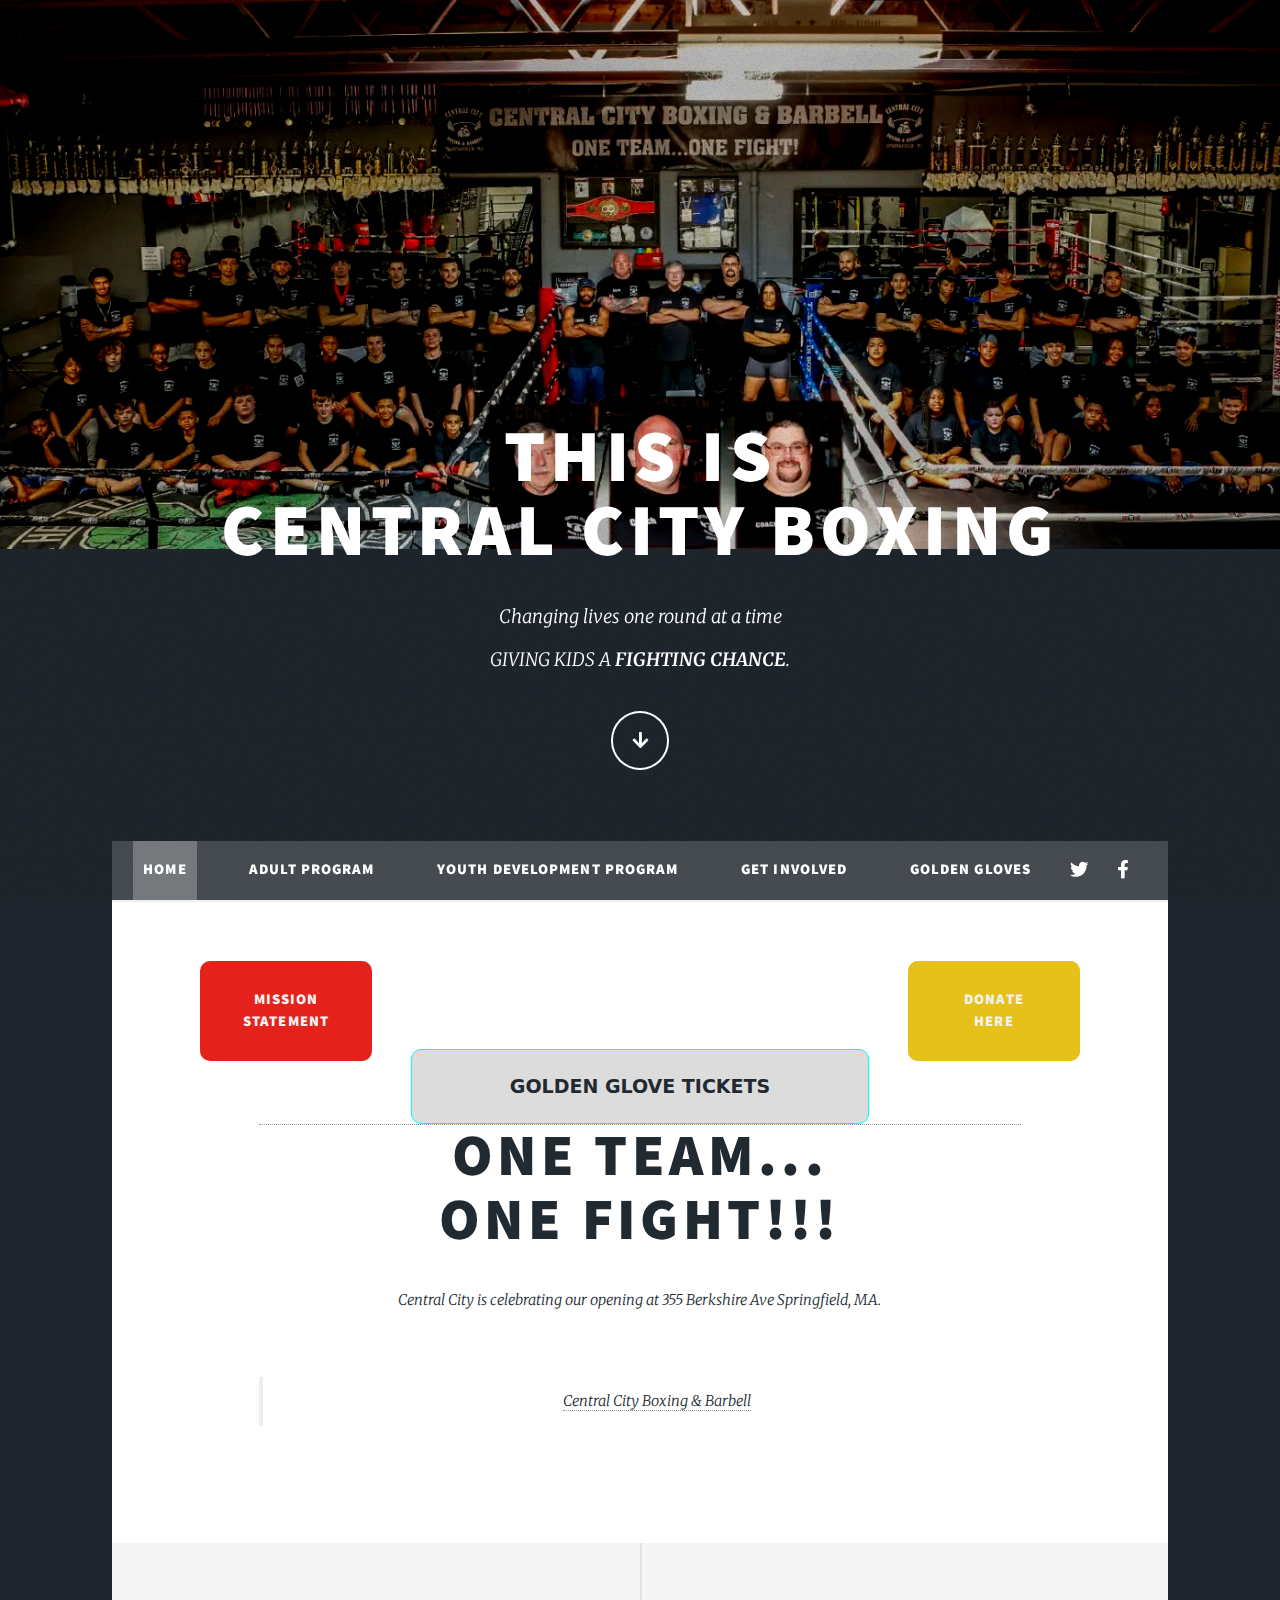
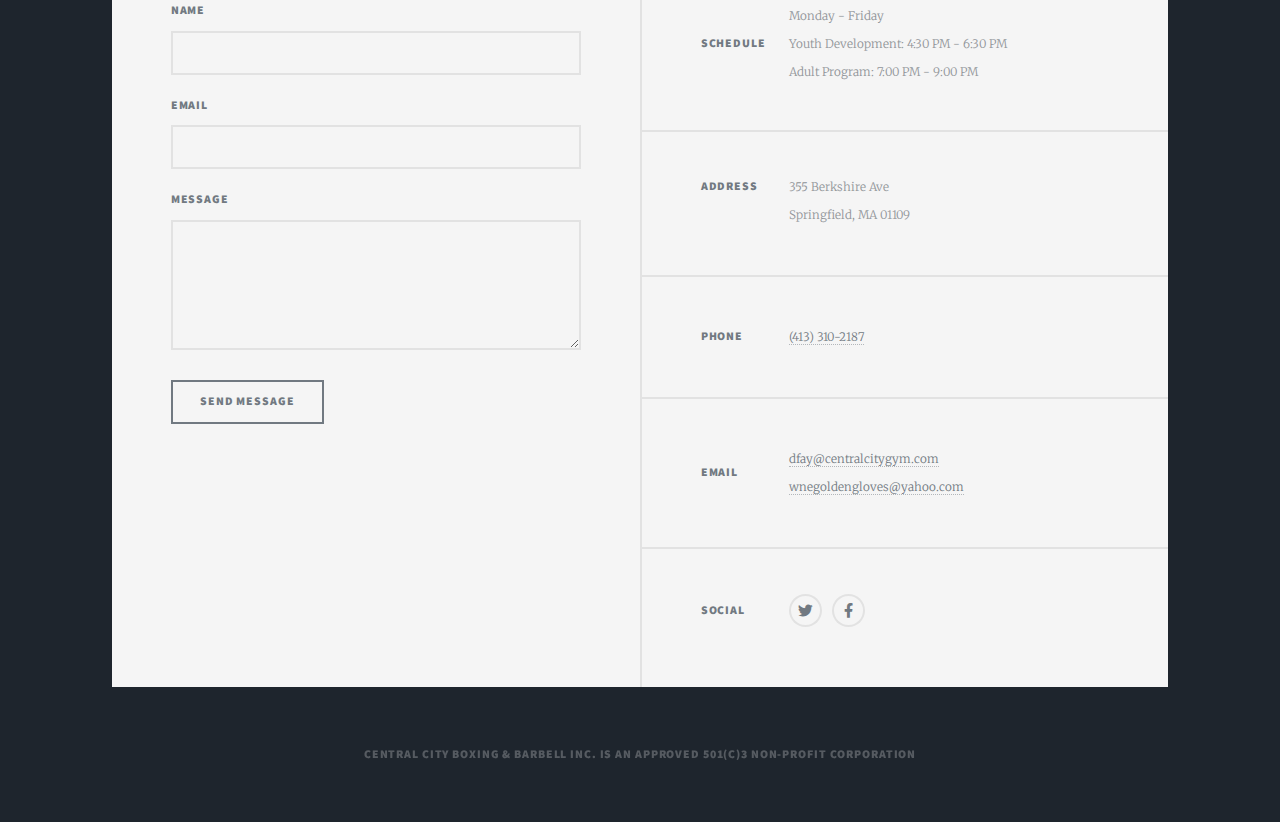
<file: index.html>
<!DOCTYPE HTML>
<!--
	Massively by HTML5 UP
	html5up.net | @ajlkn
	Free for personal and commercial use under the CCA 3.0 license (html5up.net/license)
-->
<html>

<head>
	<title>Central City Boxing</title>
	<link rel="icon" type="image/x-icon" href="/images/favicon.ico">
	<meta charset="utf-8" />
	<meta name="viewport" content="width=device-width, initial-scale=1, user-scalable=no" />
	<link rel="stylesheet" href="assets/css/main.css" />
	<noscript>
		<link rel="stylesheet" href="assets/css/noscript.css" />
	</noscript>
	<script src="script.js" defer></script>
	<link href="styles.css" rel="stylesheet">
	<link rel="stylesheet" href="assets/css/golden-glove-2023.css">
</head>

<body class="is-preload">

	<!-- me stuff try put paypal top right -->



	<!--  -->

	<div id="fb-root"></div>
	<script async defer crossorigin="anonymous" src="https://connect.facebook.net/en_US/sdk.js#xfbml=1&version=v14.0"
		nonce="Zl5rwq90"></script>

	<!-- Wrapper -->
	<div id="wrapper" class="fade-in">

		<!-- Intro -->
		<div id="intro">
			<h1>This is<br />
				Central City Boxing</h1>
			<p>Changing lives one round at a time</a><br />
				GIVING KIDS A <B>FIGHTING CHANCE</B></a>.</p>
			<ul class="actions">
				<li><a href="#header" class="button icon solid solo fa-arrow-down scrolly">Continue</a></li>
			</ul>
		</div>

		<!-- Header -->
		<header id="header">
			<a href="#" class="logo">Start Boxing</a>
		</header>

		<!-- Nav -->
		<nav id="nav">
			<!-- <ul class="links">
				<li class="active"><a href="index.html">This is Central City</a></li>
				<li><a href="generic.html">Adult Program</a></li>
				<li><a href="elements.html">Youth Development Program</a></li>
				<li><a href="elements.html"><u>Get Involved</u></a></li>
				<li><a href="elements.html">Contact</a></li>
			</ul> -->
			<ul class="tabs">
				<li data-tab-target="#home" class="active tab">Home </li>
				<li data-tab-target="#adult" class="tab">Adult Program </li>
				<li data-tab-target="#children" class="tab">Youth Development Program </li>
				<li data-tab-target="#getinvolved" class="tab">Get Involved </li>
				<!-- <li data-tab-target="#contact" class="tab">Contact </li> -->
				<li data-tab-target="#goldengloves" class="tab">Golden Gloves </li>
			</ul>
			<ul class="icons">
				<li><a href="https://twitter.com/centralcitybb" class="icon brands fa-twitter"><span
							class="label">Twitter</span></a></li>
				<li><a href="https://www.facebook.com/centralcitygym" class="icon brands fa-facebook-f"><span
							class="label">Facebook</span></a></li>
				<!-- <li><a href="#" class="icon brands fa-instagram"><span class="label">Instagram</span></a></li> -->
			</ul>
		</nav>


		<!-- Main -->
		<div id="main">

			<script src="https://www.paypalobjects.com/donate/sdk/donate-sdk.js"
									charset="UTF-8"></script>

			<div class="tab-content">
				<div id="home" data-tab-content class="active">
					<!-- <h1>Home</h1>
					<p>This is the home</p> -->

					<div id="main">
						<!-- Featured Post -->
						<article class="post featured">
							<a class="golden-glove-2023-button-container" 
							href="https://ci.ovationtix.com/36262/production/1144700">
								<div class="golden-glove-2023-button">
									GOLDEN GLOVE TICKETS
								</div>
							</a>

							<!-- <div style="position:absolute;
							top:0;
							right:0;" id="donate-button-container">
								<div id="donate-button"></div>
								<script src="https://www.paypalobjects.com/donate/sdk/donate-sdk.js"
									charset="UTF-8"></script>
								<script>
									PayPal.Donation.Button({
										env: 'production',
										hosted_button_id: '73TGGC346T89J',
										image: {
											src: 'https://www.paypalobjects.com/en_US/i/btn/btn_donateCC_LG.gif',
											alt: 'Donate with PayPal button',
											title: 'PayPal - The safer, easier way to pay online!',
										}
									}).render('#donate-button');
								</script>

							</div> -->

							<div class="cornerboxRight" id="donate-button-container1">
								<div id="donate-button1"></div>
								
								<script>
									PayPal.Donation.Button({
										env: 'production',
										hosted_button_id: '73TGGC346T89J',
										image: {
											src: 'https://www.paypalobjects.com/en_US/i/btn/btn_donateCC_LG.gif',
											alt: 'Donate with PayPal button',
											title: 'PayPal - The safer, easier way to pay online!',
										}
									}).render('#donate-button1');
								</script>

							</div>

							<div class="cornerboxRightOnTop" id="overbox">
								<h4>Donate<br>Here</h4>
							</div>

							<span onclick="openNav()">
								<div class="cornerbox">

									<h4>Mission<br>Statement</h4>
								</div>
							</span>

							<!-- <span style="position:absolute;
							top:0;
							left:0; border-radius: 30px;" onclick="openNav()"><img style="cursor:pointer"
									src="images/mission_statement.png"></span> -->

							<header class="major">
								<h2><a href="#">One Team...<br />
										One Fight!!!</a></h2>
								<p>Central City is celebrating our opening at 355 Berkshire Ave
									Springfield, MA.</p>
							</header>

							<!-- <iframe src="https://www.facebook.com/plugins/page.php?href=https%3A%2F%2Fwww.facebook.com%2Fcentralcitygym&tabs=timeline&width=340&height=500&small_header=false&adapt_container_width=false&hide_cover=false&show_facepile=false&appId" width="340" height="500" style="border:none;overflow:hidden" scrolling="no" frameborder="0" allowfullscreen="true" allow="autoplay; clipboard-write; encrypted-media; picture-in-picture; web-share"></iframe> -->

							<div id="mySidenav" class="sidenav">
								<a href="javascript:void(0)" class="closebtn" onclick="closeNav()">&times;</a>
								<!-- <a href="#">About</a>
								<a href="#">Services</a>
								<a href="#">Clients</a>
								<a href="#">Contact</a> -->
								<h3 style="color: #f1f1f1;">Document about youth development</h3>
								<!-- <iframe src="/assets/RyanResumePlaceholder.pdf" width="100%" height="500px">
								</iframe> -->
								<object style="z-index: 5;" data="City_Boxing_Mission_Statement.pdf" width="800"
									height="1000">
								</object>

								<h3 style="color: #f1f1f1;">Bio for Dean Fay, Founder of Central City Boxing & Barbell
								</h3>

								<iframe
									src="https://docs.google.com/document/d/e/2PACX-1vSNORr3lMjPyW4DEooM_a-_5J3XJdNxuo5xXSdFGdcJVyR26a5drA0msg251emRq_Cs4Eevm-FSpFIr/pub?embedded=true"
									width="800" height="1000"></iframe>
							</div>



							<p></p>
							<p></p>
							<p></p>

							<div class="fb-page" data-href="https://www.facebook.com/centralcitygym"
								data-tabs="timeline" data-width="500" data-height="" data-small-header="false"
								data-adapt-container-width="true" data-hide-cover="false" data-show-facepile="false">
								<blockquote cite="https://www.facebook.com/centralcitygym"
									class="fb-xfbml-parse-ignore"><a
										href="https://www.facebook.com/centralcitygym">Central City Boxing &amp;
										Barbell</a></blockquote>
							</div>

							<p></p>
							<p></p>
							<p></p>

							<!-- facebook embed in iframe -->
							<!-- <iframe src="https://www.facebook.com/plugins/page.php?href=https%3A%2F%2Fwww.facebook.com%2Fcentralcitygym&tabs=timeline&width=340&height=500&small_header=false&adapt_container_width=true&hide_cover=false&show_facepile=false&appId" width="340" height="500" style="border:none;overflow:hidden" scrolling="no" frameborder="0" allowfullscreen="true" allow="autoplay; clipboard-write; encrypted-media; picture-in-picture; web-share"></iframe> -->

							<!-- <div class="iframe-container">
								<iframe width="1120" height="630"
									src="https://www.youtube.com/embed/XgdBfizGAGU?autoplay=1&mute=1"
									title="YouTube video player" frameborder="0"
									allow="accelerometer; autoplay; clipboard-write; encrypted-media; gyroscope; picture-in-picture"
									allowfullscreen></iframe>
							</div> -->

							<!-- <a href="#" class="image main"><img src="images/CCB1.webp" alt="" /></a> -->
							<!-- <ul class="actions special">
									<li><a href="#" class="button large">Full Story</a></li>
								</ul> -->
						</article>

					</div>
				</div>
				<div id="adult" data-tab-content>
					<!-- <h1>Home</h1>
						<p>This is the home</p> -->

					<div id="main">
						<!-- Featured Post -->
						<article class="post featured">
							<a class="golden-glove-2023-button-container" 
							href="https://ci.ovationtix.com/36262/production/1144700">
								<div class="golden-glove-2023-button">
									GOLDEN GLOVE TICKETS
								</div>
							</a>

							<div class="cornerboxRight" id="donate-button-container2">
								<div id="donate-button2"></div>
								
								<script>
									PayPal.Donation.Button({
										env: 'production',
										hosted_button_id: '73TGGC346T89J',
										image: {
											src: 'https://www.paypalobjects.com/en_US/i/btn/btn_donateCC_LG.gif',
											alt: 'Donate with PayPal button',
											title: 'PayPal - The safer, easier way to pay online!',
										}
									}).render('#donate-button2');
								</script>

							</div>

							<div class="cornerboxRightOnTop" id="overbox">
								<h4>Donate<br>Here</h4>
							</div>

							<header class="major">
								<h2><a href="#">Adult Program</a></h2>
								<p>The adult boxing program takes place at 7pm everyday.<br />
									This program is geared for competitive boxers and is not primarily a fitness
									program.<br />
									Walk in, call, or use the contact form below<br />
									for more info.</p>
							</header>

						</article>

					</div>

				</div>
				<div id="children" data-tab-content>
					<!-- <h1>Youth Development Program</h1>
					<p>Some information on the Youth Development Program</p> -->
					<div id="main">
						<!-- Featured Post -->
						<article class="post featured">
							<a class="golden-glove-2023-button-container" 
							href="https://ci.ovationtix.com/36262/production/1144700">
								<div class="golden-glove-2023-button">
									GOLDEN GLOVE TICKETS
								</div>
							</a>

							<div class="cornerboxRight" id="donate-button-container3">
								<div id="donate-button3"></div>
								
								<script>
									PayPal.Donation.Button({
										env: 'production',
										hosted_button_id: '73TGGC346T89J',
										image: {
											src: 'https://www.paypalobjects.com/en_US/i/btn/btn_donateCC_LG.gif',
											alt: 'Donate with PayPal button',
											title: 'PayPal - The safer, easier way to pay online!',
										}
									}).render('#donate-button3');
								</script>

							</div>

							<div class="cornerboxRightOnTop" id="overbox">
								<h4>Donate<br>Here</h4>
							</div>
							<header class="major">
								<h2><a href="#">Youth Development Program</a></h2>
								<p>The Youth Development program acts as a developmental program not <br />
									just in the art of boxing but in personal development as well.<br />
								</p>
							</header>
							<p>Newcomers are initiated with a "Learn to Box" class, conducted periodically on
								Saturdays.<br /></p>
							<p>Young members are separated into groups based on age. The groups are: (Ages 8-12), (Ages
								13-15), (Ages 16-18). </br></p>
							<p>If you are interested in learning more or signing up, call or message us using the
								information below.</p>

						</article>

					</div>
				</div>
				<div id="getinvolved" data-tab-content>
					<!-- <h1>Get Involved</h1>
					<p>Some information on getting involved</p> -->
					<div id="main">
						<!-- Featured Post -->
						<article class="post featured">
							<a class="golden-glove-2023-button-container"
							href="https://ci.ovationtix.com/36262/production/1144700">
								<div class="golden-glove-2023-button">
									GOLDEN GLOVE TICKETS
								</div>
							</a>

							<div class="cornerboxRight" id="donate-button-container4">
								<div id="donate-button4"></div>
								
								<script>
									PayPal.Donation.Button({
										env: 'production',
										hosted_button_id: '73TGGC346T89J',
										image: {
											src: 'https://www.paypalobjects.com/en_US/i/btn/btn_donateCC_LG.gif',
											alt: 'Donate with PayPal button',
											title: 'PayPal - The safer, easier way to pay online!',
										}
									}).render('#donate-button4');
								</script>

							</div>

							<div class="cornerboxRightOnTop" id="overbox">
								<h4>Donate<br>Here</h4>
							</div>

							<header class="major">
								<h2><a href="#">Getting Involved</a></h2>
								<p>Contact Dean Fay (413) 310-2187<br />
									<br />
								</p>
							</header>

						</article>

					</div>
				</div>

				<div id="goldengloves" data-tab-content>
					<!-- <h1>Get Involved</h1>
					<p>Some information on getting involved</p> -->
					<div id="main">
						<!-- Featured Post -->
						<article class="post featured">
							<a class="golden-glove-2023-button-container" 
							href="https://ci.ovationtix.com/36262/production/1144700">
								<div class="golden-glove-2023-button">
									GOLDEN GLOVE TICKETS
								</div>
							</a>

							<div class="cornerboxRight" id="donate-button-container5">
								<div id="donate-button5"></div>
								
								<script>
									PayPal.Donation.Button({
										env: 'production',
										hosted_button_id: '73TGGC346T89J',
										image: {
											src: 'https://www.paypalobjects.com/en_US/i/btn/btn_donateCC_LG.gif',
											alt: 'Donate with PayPal button',
											title: 'PayPal - The safer, easier way to pay online!',
										}
									}).render('#donate-button5');
								</script>

							</div>

							<div class="cornerboxRightOnTop" id="overbox">
								<h4>Donate<br>Here</h4>
							</div>

							<header class="major">
								<h2><a href="#">Golden Gloves</a></h2>

							</header>

							<h5 style="font-size:45px">Tournament Info</h5>
							<img src="images/golden_glove_2023.jpg" alt="poster" class="responsive">
							<div class="golden-glove-outer-container">
								<div class="registration-link-container">
									<a href="https://forms.gle/2TKEn7u8PhScKZf17 ">CLICK HERE TO REGISTER</a>
									<a href="https://ci.ovationtix.com/36262/production/1144700">CLICK HERE TO PURCHASE TICKETS</a>
								</div>
								<div class="contact-info">
									<div class="contact-container">
										<div class="contact-title">LOWELL Golden Gloves</div>
										<div class="contact-card">
											<div>Contact Laurie Purcell</div>
											<a href="tel:978-996-6092">978-996-6092</a>
											<a href="mailto:lapsouth@aol.com">Send Email</a>
										</div>
										<div class="contact-card">
											<div>Contact Melissa Kelly</div>
											<a href="tel:617-372-2334">617-372-2334</a>
											<a href="mailto:mae@bu.edu">Send Email</a>
										</div>
									</div>
									<div class="contact-container">
										<div class="contact-title">WESTERN NEW ENGLAND Golden Gloves</div>
										<div class="contact-card">
											<div>Contact Dean Fay, Exec Dir.</div>
											<a href="tel:617-372-2334">413-348-9092</a>
											<a href="mailto:Dfay@centralcitygym.com">Send Email</a>
										</div>
										<div>
											<a href="https://drive.google.com/file/d/14zRS3BhA_Q8JG9yN_GFoCYEIrjmAHxyG/view?usp=sharing ">WNE FACT SHEET</a>
										</div>
									</div>
								</div>
							</div>

							<button type="button" class="collapsible">Dedicated Staff</button>
							<div class="contentStaff">
								<div class="profile">
									<div class="profile-image">
										<img src="images\GoldenGlovesProfiles\Dean-Fay.webp" alt="Dean Fay">
									</div>
									<div class="profile-info">
										<h3>Dean Fay</h3>
										<h4>President/Executive Director</h4>
									</div>
								</div>
								<div class="profile">
									<div class="profile-image">
										<img src="images\GoldenGlovesProfiles\Stan-Zimowski-III.webp"
											alt="Stan Zimowski III">
									</div>
									<div class="profile-info">
										<h3>Stan Zimowski III</h3>
										<h4>Treasurer/Director of Admissions</h4>

									</div>
								</div>
								<div class="profile">
									<div class="profile-image">
										<img src="images\GoldenGlovesProfiles\Atty.-Jack-Ferriter.webp"
											alt="Atty. Jack Ferriter">
									</div>
									<div class="profile-info">
										<h3>Atty. Jack Ferriter</h3>
										<h4>Legal Council</h4>

									</div>
								</div>

								<div class="profile">
									<div class="profile-image">
										<img src="images\GoldenGlovesProfiles\Sean-Fay.webp" alt="Sean Fay">
									</div>
									<div class="profile-info">
										<h3>Sean Fay</h3>
										<h4>Sound Manager</h4>

									</div>
								</div>

								<div class="profile">
									<div class="profile-image">
										<img src="images\GoldenGlovesProfiles\Shari-Fay.webp" alt="Shari Fay">
									</div>
									<div class="profile-info">
										<h3>Shari Fay</h3>
										<h4>Director of Merchandise</h4>

									</div>
								</div>

								<div class="profile">
									<div class="profile-image">
										<img src="images\GoldenGlovesProfiles\Laurie-Purcell.webp" alt="Laurie Purcell">
									</div>
									<div class="profile-info">
										<h3>Laurie Purcell</h3>
										<h4>Registration Chair</h4>

									</div>
								</div>

								<div class="profile">
									<div class="profile-image">
										<img src="images\GoldenGlovesProfiles\Dr.-Andrew-Levin-MD.webp"
											alt="Dr. Andrew Levin, MD">
									</div>
									<div class="profile-info">
										<h3>Dr. Andrew Levin, MD</h3>
										<h4>Ringside Physician</h4>

									</div>
								</div>

								<div class="profile">
									<div class="profile-image">
										<img src="images\GoldenGlovesProfiles\Dr.-Kevin-Snow-MD.webp"
											alt="Dr. Kevin Snow, MD">
									</div>
									<div class="profile-info">
										<h3>Dr. Kevin Snow, MD</h3>
										<h4>Ringside Physician</h4>

									</div>
								</div>

								<div class="profile">
									<div class="profile-image">
										<img src="images\GoldenGlovesProfiles\Dr.-Martin-Lesser-MD.webp"
											alt="Dr. Martin Lesser, MD">
									</div>
									<div class="profile-info">
										<h3>Dr. Martin Lesser, MD</h3>
										<h4>Ringside Physician</h4>

									</div>
								</div>
							</div>
							<p><br></p>

							<button type="button" class="collapsible">Archive</button>
							<div class="content">
								<h5 style="font-size:30px">Western New England Golden Gloves Archive</h5>
								<h5 style="font-size:30px">2022</h5>
								<img src="images/2022-GG-Winners.webp" class="responsive">
								<h5 style="font-size:30px">2020</h5>
								<img src="images/2020-GG-Winners.webp" class="responsive">
								<h5 style="font-size:30px">2019</h5>
								<img src="images/2019GGwinners.webp" class="responsive">
								<div class="reward-box">
									<p><br></p>
									<p style="font-size:25px; font-weight:bold; text-align:center;"> Paul V. Barry Memorial Outstanding Boxer Award</h1>
									<p style="font-weight:bold;text-align:center;">Alejandro Paulino</p>
									<p style="text-align:center;">Whaling City Boxing <br>
										New London, CT</p>
								</div>
								<div class="reward-box">
									<p><br></p>
									<p style="font-size:25px; font-weight:bold; text-align:center;"> Johnny Duke Memorial Outstanding Team Award</h1>
									<p style="font-weight:bold;text-align:center;">Boxing in Faith</p>
									<p style="text-align:center;">New Haven, CT</p>
								</div>
								<div class="reward-box">
									<p><br></p>
									<p style="font-size:25px; font-weight:bold; text-align:center;"> Luis "KO King" Outstanding Championship Bout Award</h1>
									<p style="text-align:center;">114 lb Angel Morales vs. Tashawn Ward</p>
								</div>
								<h5 style="font-size:30px">2018</h5>
								<img src="images/2018GGwinners.webp" class="responsive">
								<div class="reward-box">
									<p><br></p>
									<p style="font-size:25px; font-weight:bold; text-align:center;"> Paul V. Barry Memorial Outstanding Boxer Award</h1>
									<p style="font-weight:bold;text-align:center;">Fernely Feliz Jr.</p>
									<p style="text-align:center;">Champs Boxing Club <br>
										New Haven, CT</p>
								</div>
								<div class="reward-box">
									<p><br></p>
									<p style="font-size:25px; font-weight:bold; text-align:center;"> Johnny Duke Memorial Outstanding Team Award</h1>
									<p style="font-weight:bold;text-align:center;">Boxing in Faith</p>
									<p style="text-align:center;">New Haven, CT <br
										>Coach Luis Rosa<br>
										Coach Elvis Fifueroa Sr.</p>
								</div>
								<div class="reward-box">
									<p><br></p>
									<p style="font-size:25px; font-weight:bold; text-align:center;"> Luis "KO King" Outstanding Championship Bout Award</h1>
									<p style="text-align:center;">123 lbs Joshua Orta vs. Nathan Martinez</p>
								</div>
								<h5 style="font-size:30px">2017</h5>
								<img src="images/2017GGwinners.webp" class="responsive">
								<div class="reward-box">
									<p><br></p>
									<p style="font-size:25px; font-weight:bold; text-align:center;"> Paul V. Barry Memorial Outstanding Boxer Award</h1>
									<p style="font-weight:bold;text-align:center;">Demek J. Edmonds</p>
									<p style="text-align:center;">Worcester Boys Club <br>
										Worcester, MA</p>
								</div>
								<div class="reward-box">
									<p><br></p>
									<p style="font-size:25px; font-weight:bold; text-align:center;"> Johnny Duke Memorial Outstanding Team Award</h1>
									<p style="font-weight:bold;text-align:center;">Boxing in Faith</p>
									<p style="text-align:center;">New Haven, CT <br
										>Coach Luis Rosa<br>
										Coach Elvis Fifueroa Sr.</p>
								</div>
								<h5 style="font-size:30px">2016</h5>
								<img src="images/2016GGwinners.webp" class="responsive">
								<div class="reward-box">
									<p><br></p>
									<p style="font-size:25px; font-weight:bold; text-align:center;"> Paul V. Barry Memorial Outstanding Boxer Award</h1>
									<p style="font-weight:bold;text-align:center;">Elvis Figueroa Jr.</p>
									<p style="text-align:center;">Worcester Boys Club <br>
										Worcester, MA</p>
								</div>
								<div class="reward-box">
									<p><br></p>
									<p style="font-size:25px; font-weight:bold; text-align:center;"> Johnny Duke Memorial Outstanding Team Award</h1>
									<p style="font-weight:bold;text-align:center;">Boxing in Faith</p>
									<p style="text-align:center;">New Haven, CT <br
										>Coach Luis Rosa<br>
										Coach Elvis Fifueroa Sr.</p>
								</div>
								<h5 style="font-size:30px">2015</h5>
								<img src="images/2015GGwinners.webp" class="responsive">
								<div class="reward-box">
									<p><br></p>
									<p style="font-size:25px; font-weight:bold; text-align:center;"> Paul V. Barry Memorial Outstanding Boxer Award</h1>
									<p style="font-weight:bold;text-align:center;">Jamaine Ortiz</p>
									<p style="text-align:center;">Worcester Boys Club <br>
										Worcester, MA</p>
								</div>
								<div class="reward-box">
									<p><br></p>
									<p style="font-size:25px; font-weight:bold; text-align:center;"> Johnny Duke Memorial Outstanding Team Award</h1>
									<p style="font-weight:bold;text-align:center;">Worcester Boys Club</p>
									<p style="text-align:center;">Worcester, MA <br
										>Coach Carlos Garcia<br>
										Coach Rocky Gonzalez</p>
								</div>

							</div>

						</article>

					</div>
				</div>

			</div>

		</div>

		<!-- Footer -->
		<footer id="footer">
			<section>
				<!-- <form action="https://forms.un-static.com/forms/8aaa2d3d22428718a4d8c098629a5cc37ce4a080" method="post" -->
				<form action="https://forms.un-static.com/forms/b2c92b9487076f11409745591ed15334baee0a6f" method="post"
					enctype=”multipart/form-data” name=”EmailForm”>
					<div class="fields">
						<div class="field">
							<label for="name">Name</label>
							<input type="text" name="name" id="name" />
						</div>
						<div class="field">
							<label for="email">Email</label>
							<input type="text" name="email" id="email" />
						</div>
						<div class="field">
							<label for="message">Message</label>
							<textarea name="message" id="message" rows="3"></textarea>
						</div>
					</div>
					<ul class="actions">
						<li><input type="submit" value="Send Message" /></li>
					</ul>
				</form>
			</section>
			<section class="split contact">
				<section>
					<h3>Schedule</h3>
					<p>Monday - Friday </br>
						Youth Development: 4:30 PM - 6:30 PM</br>
						Adult Program: 7:00 PM - 9:00 PM</p>
				</section>
				<section class="alt">
					<h3>Address</h3>
					<p>355 Berkshire Ave<br />
						Springfield, MA 01109</p>
				</section>
				<section>
					<h3>Phone</h3>
					<p><a href="#">(413) 310-2187</a></p>
				</section>
				<section>
					<h3>Email</h3>
					<p><a href="mailto:dfay@centralcitygym.com">dfay@centralcitygym.com</a></br>
						<a href="mailto:wnegoldengloves@yahoo.com">wnegoldengloves@yahoo.com</a>

					</p>

				</section>
				<section>
					<h3>Social</h3>
					<ul class="icons alt">
						<li><a href="https://twitter.com/centralcitybb" class="icon brands alt fa-twitter"><span
									class="label">Twitter</span></a>
						</li>
						<li><a href="https://www.facebook.com/centralcitygym"
								class="icon brands alt fa-facebook-f"><span class="label">Facebook</span></a>
						</li>

					</ul>
				</section>
			</section>
		</footer>

		<!-- Copyright -->
		<div id="copyright">
			<ul>
				<li>Central City Boxing & Barbell Inc. is an approved 501(c)3 non-profit corporation</li>
			</ul>
		</div>

	</div>

	<!-- Scripts -->
	<script src="assets/js/jquery.min.js"></script>
	<script src="assets/js/jquery.scrollex.min.js"></script>
	<script src="assets/js/jquery.scrolly.min.js"></script>
	<script src="assets/js/browser.min.js"></script>
	<script src="assets/js/breakpoints.min.js"></script>
	<script src="assets/js/util.js"></script>
	<script src="assets/js/main.js"></script>

</body>

</html>
</file>
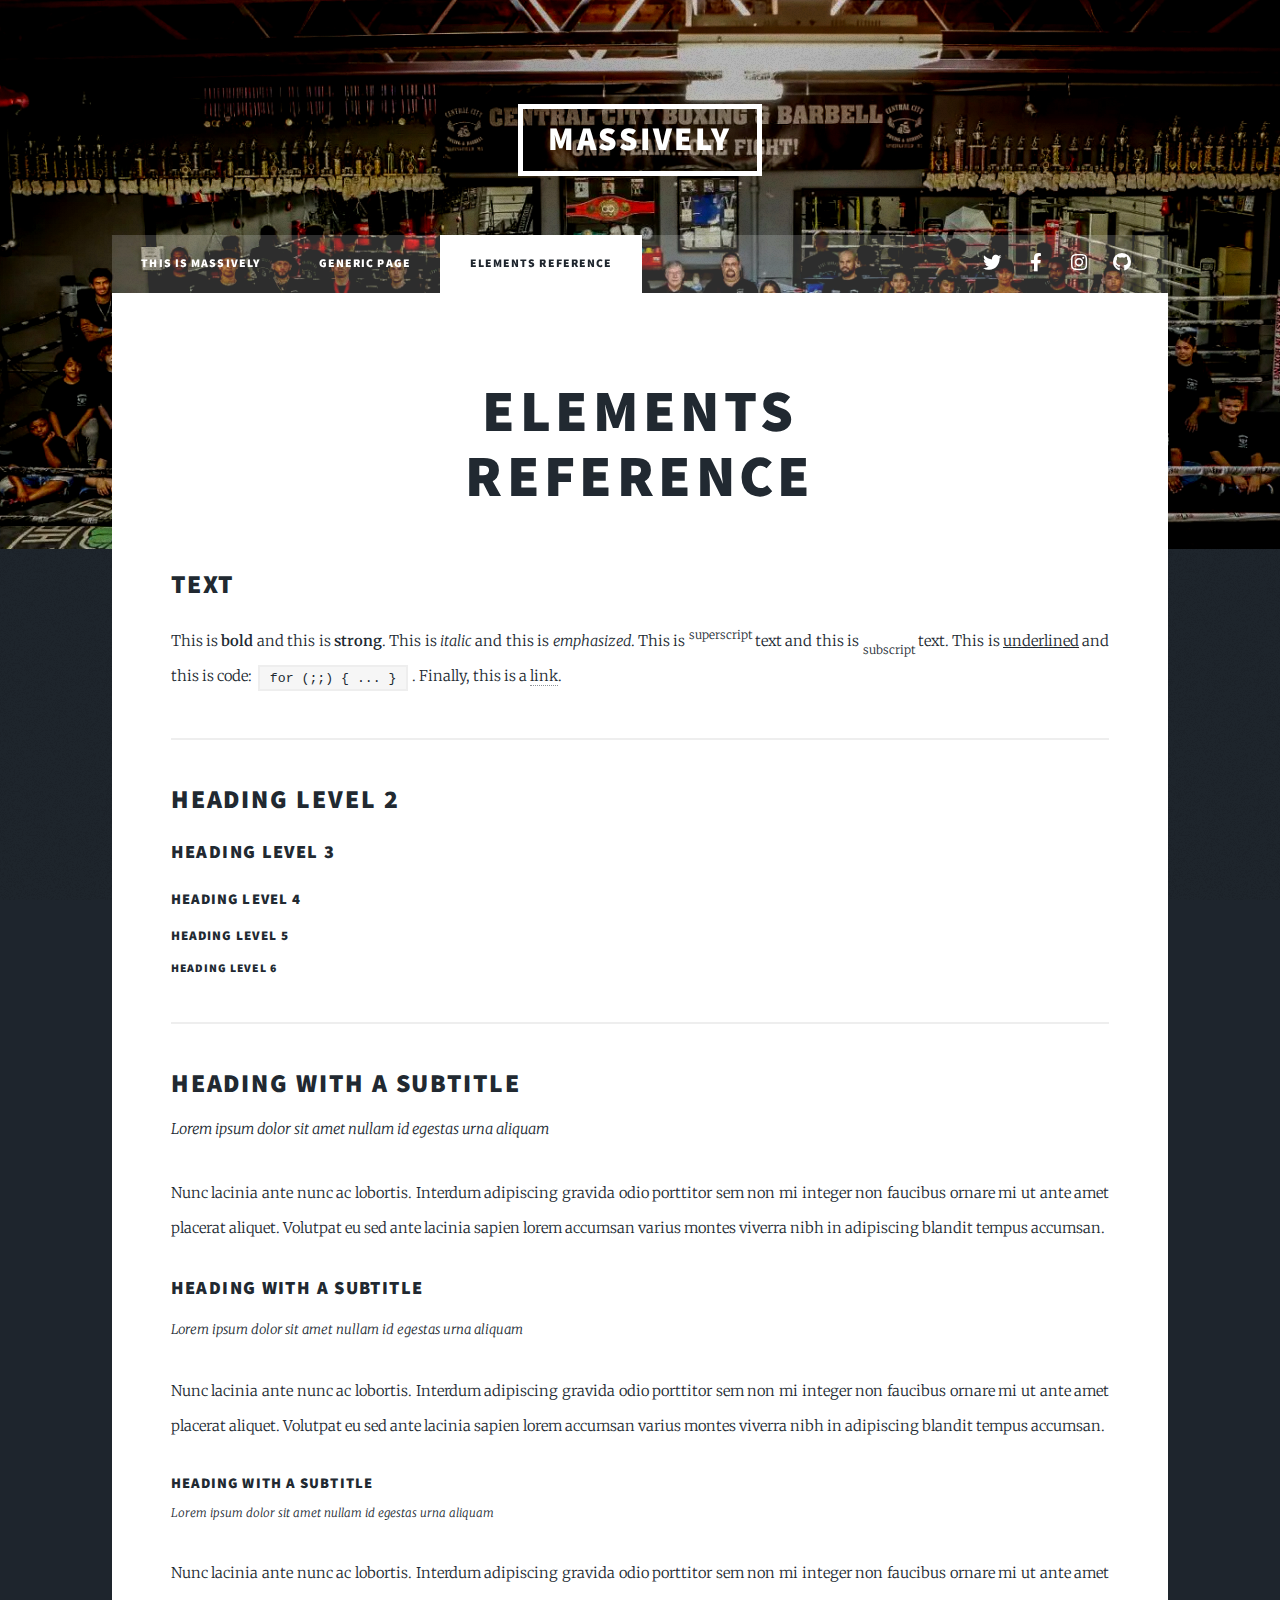
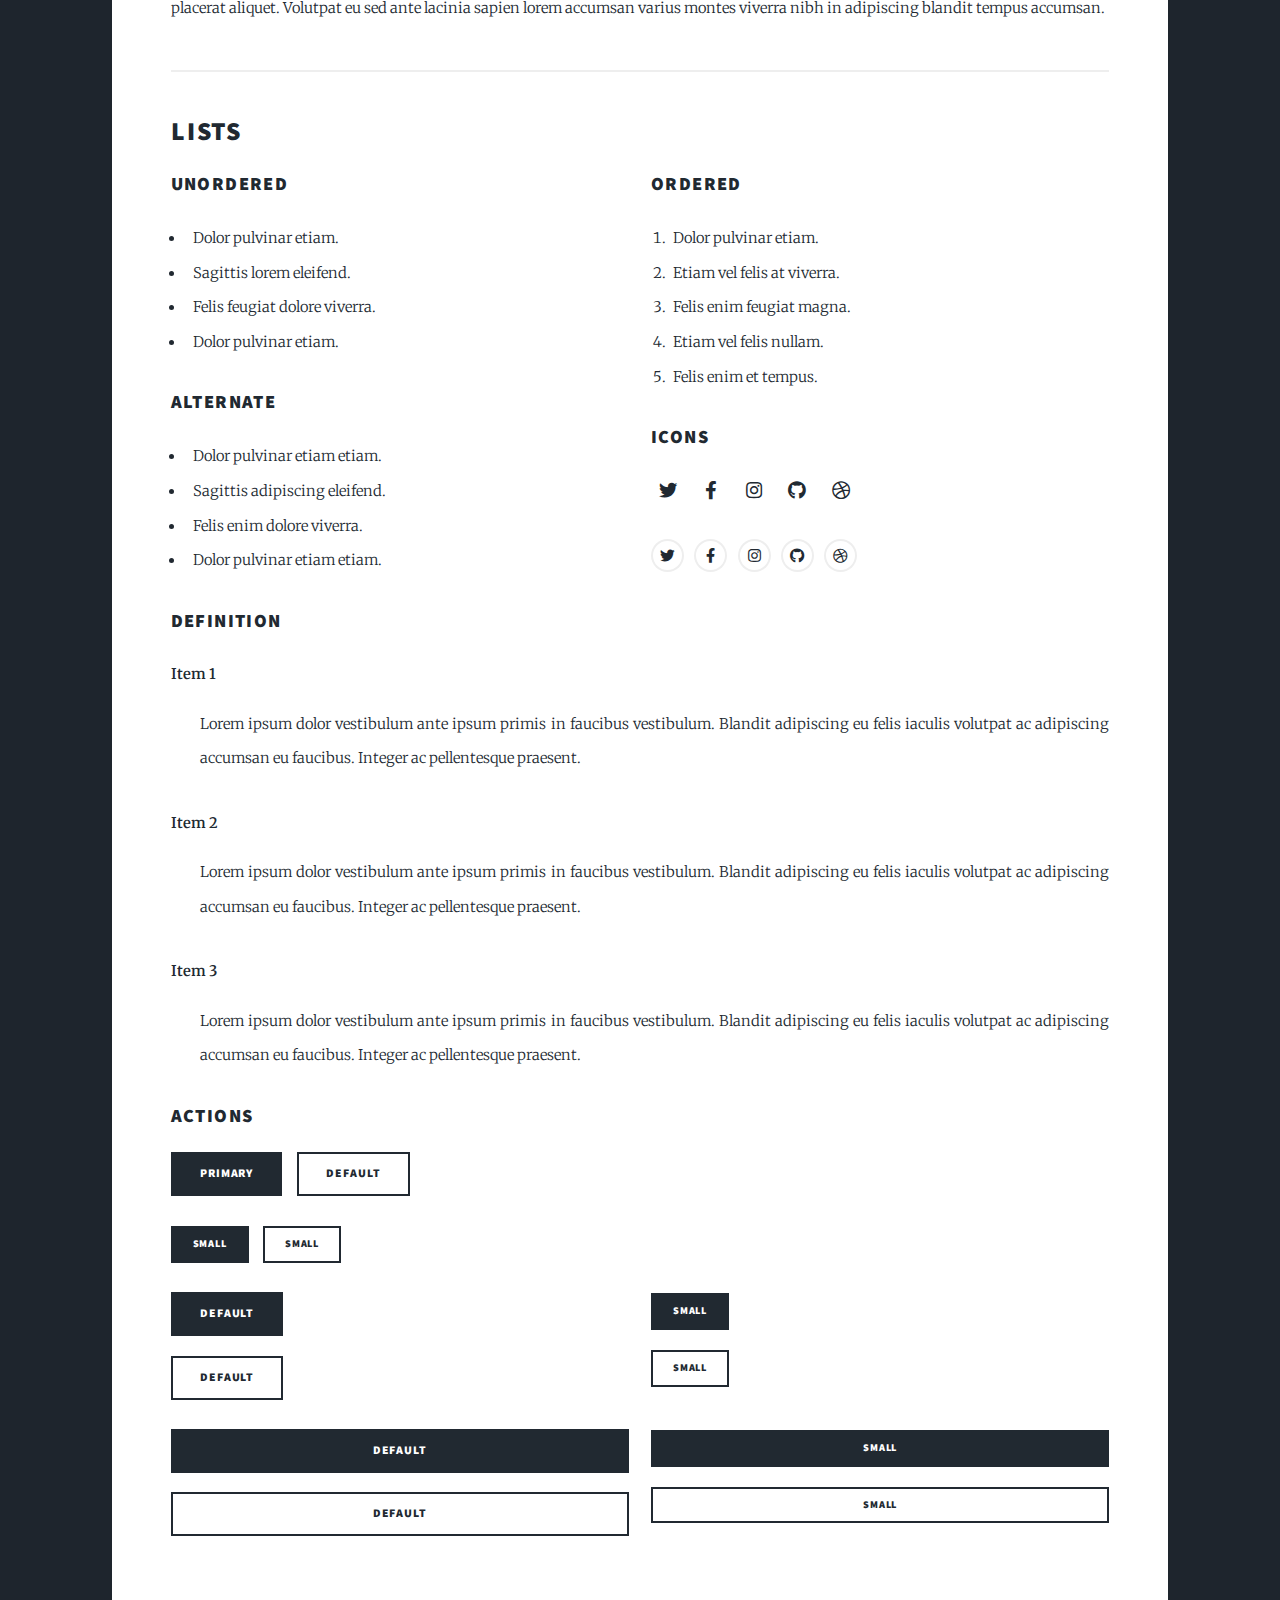
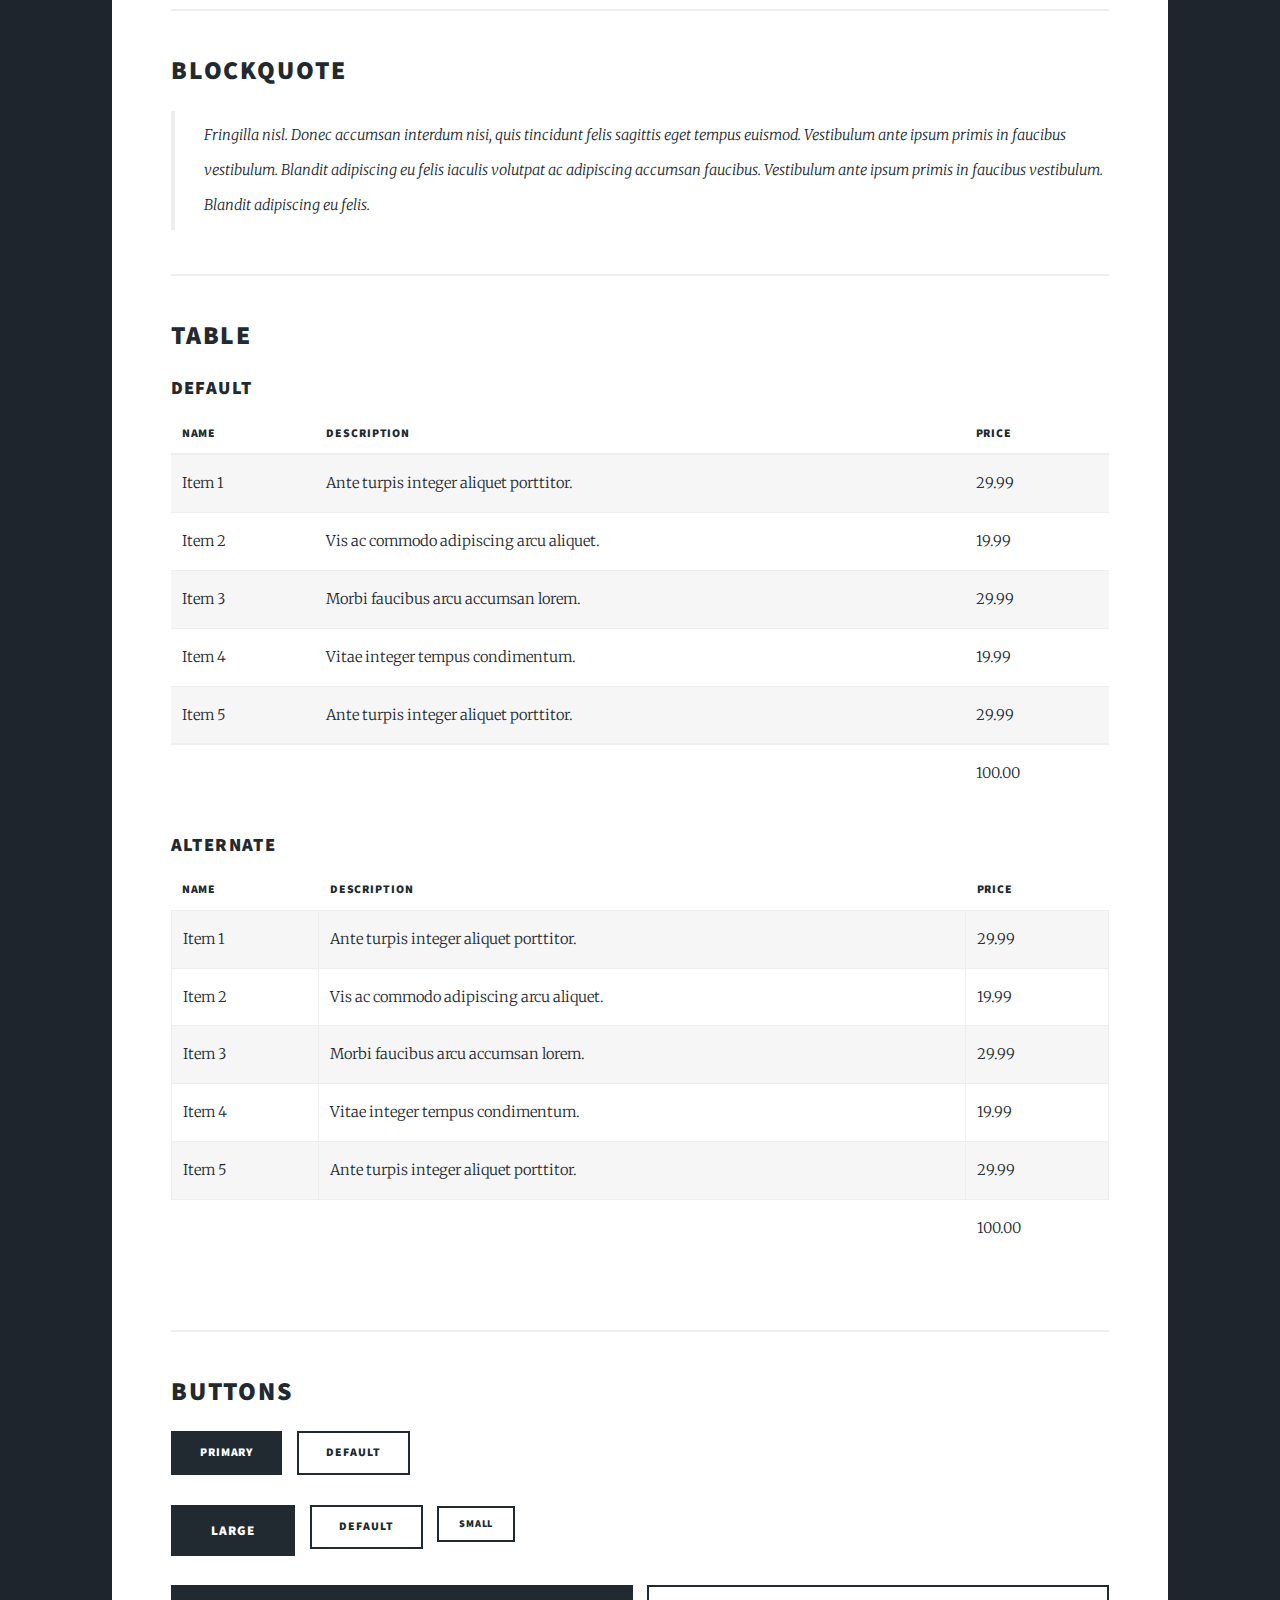
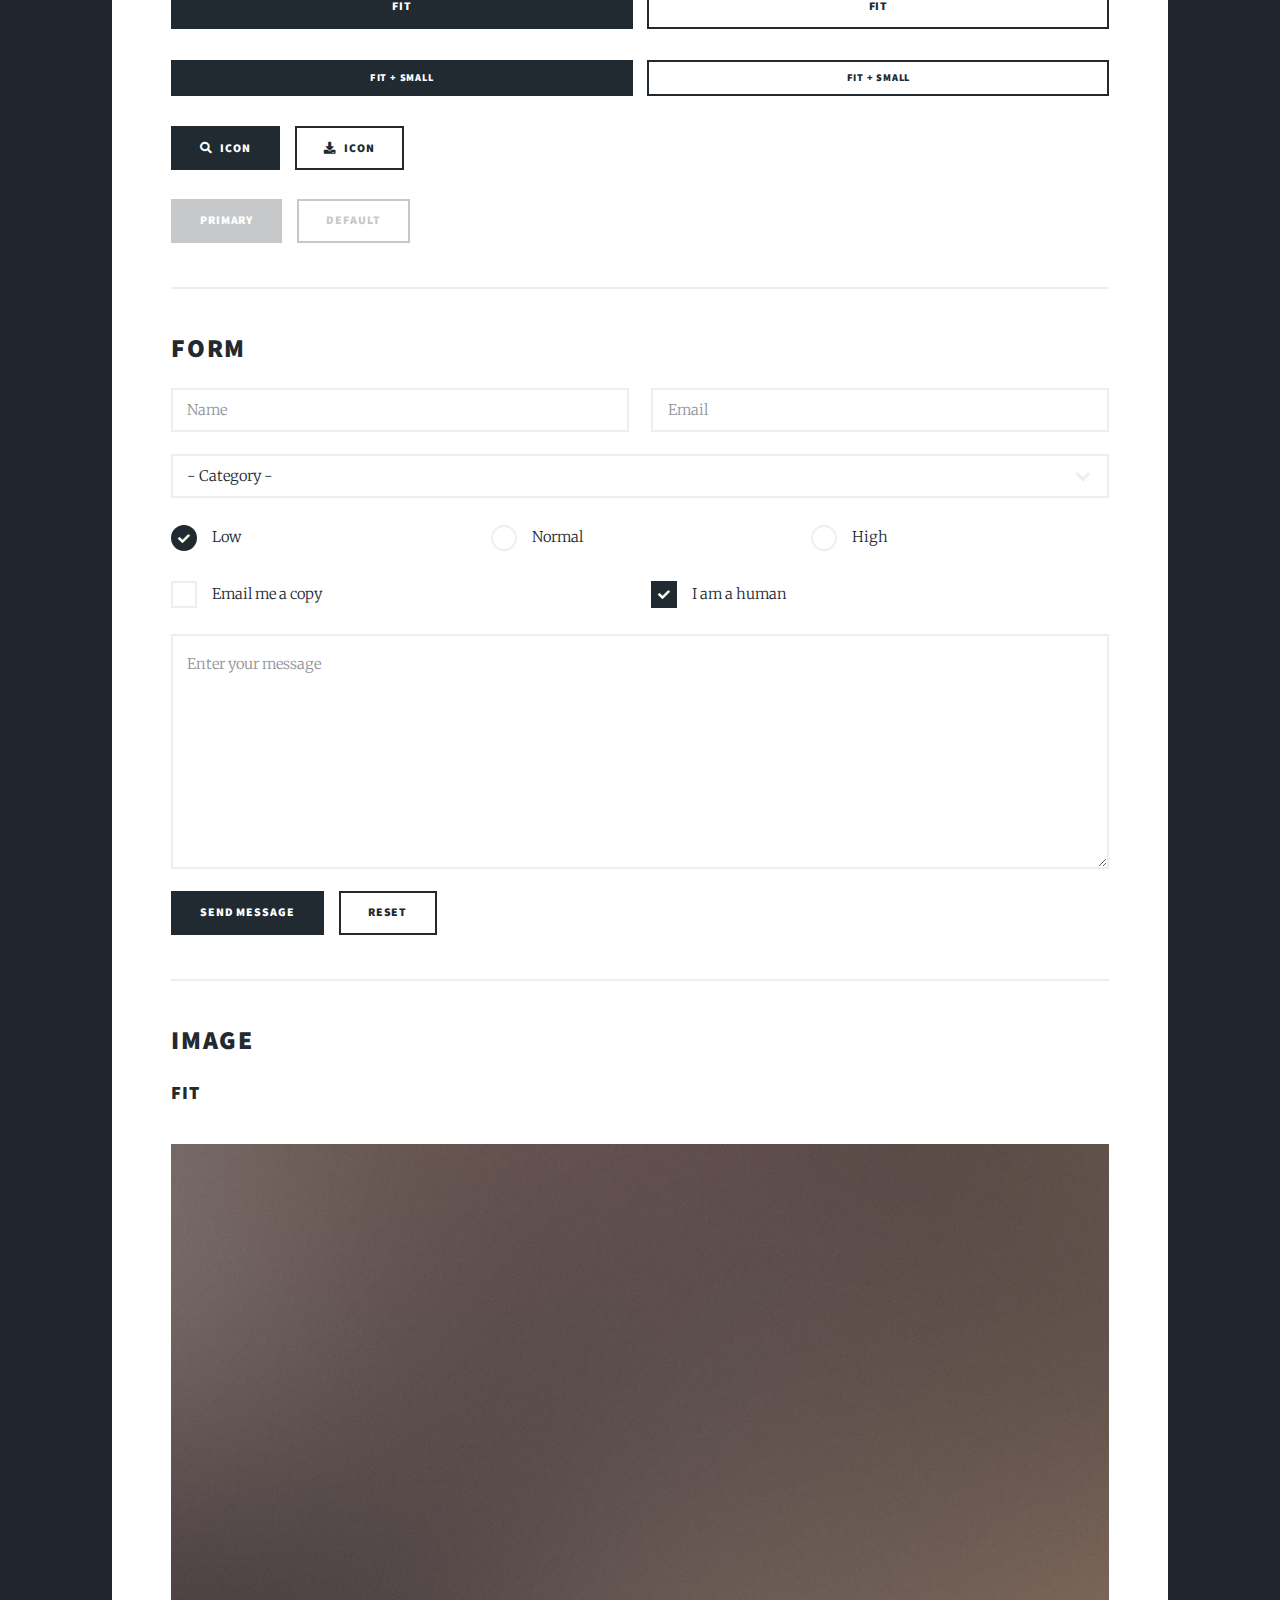
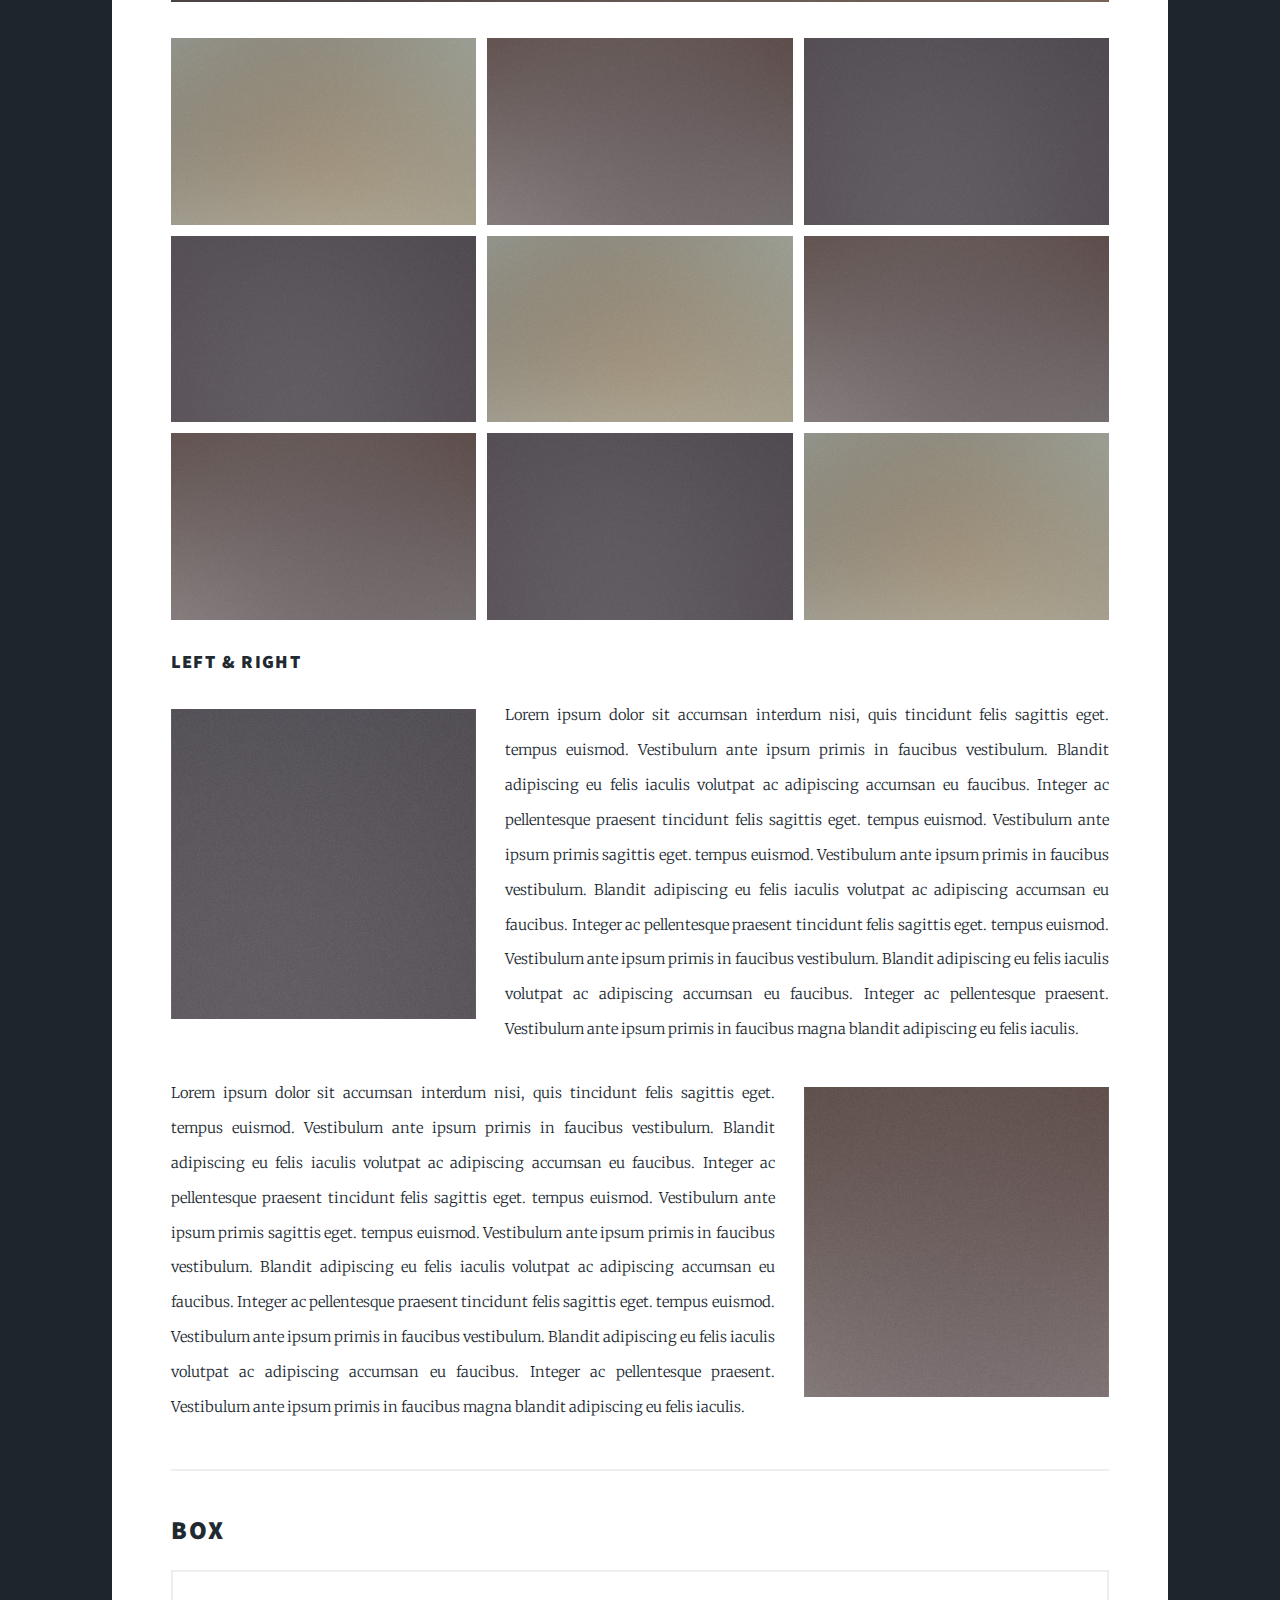
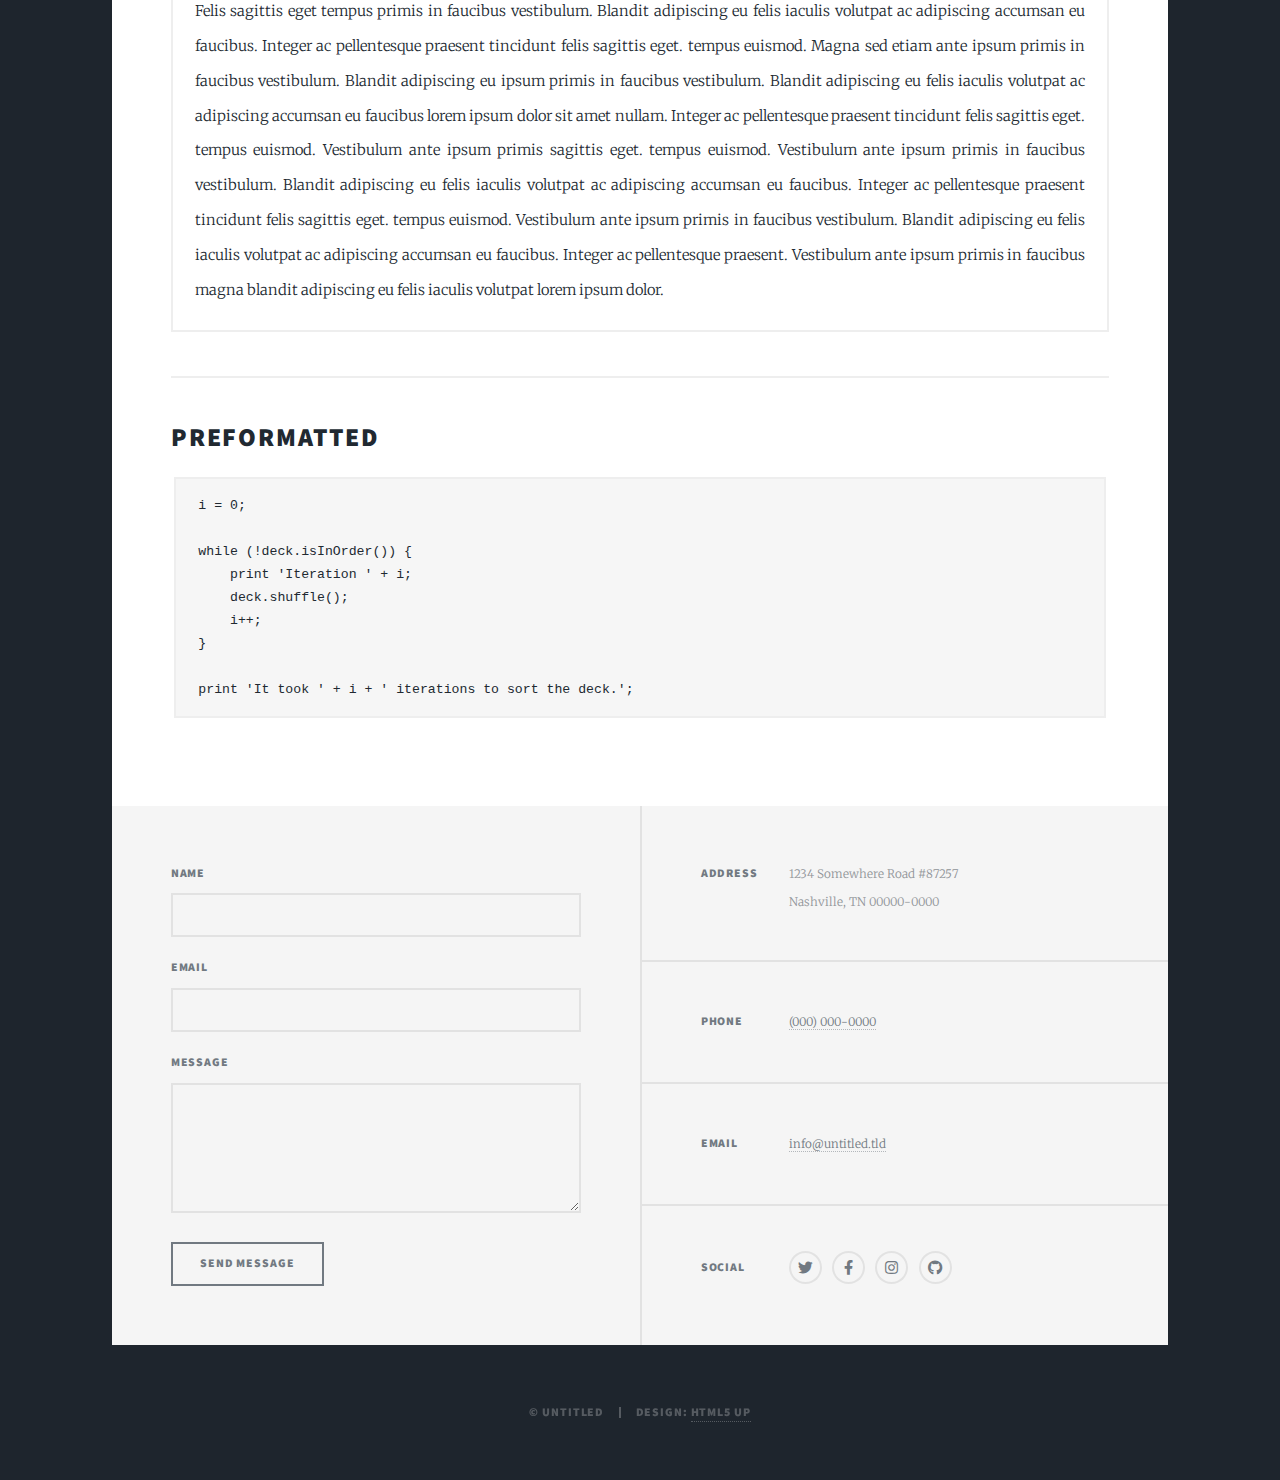
<file: elements.html>
<!DOCTYPE HTML>
<!--
	Massively by HTML5 UP
	html5up.net | @ajlkn
	Free for personal and commercial use under the CCA 3.0 license (html5up.net/license)
-->
<html>
	<head>
		<title>Elements Reference - Massively by HTML5 UP</title>
		<meta charset="utf-8" />
		<meta name="viewport" content="width=device-width, initial-scale=1, user-scalable=no" />
		<link rel="stylesheet" href="assets/css/main.css" />
		<noscript><link rel="stylesheet" href="assets/css/noscript.css" /></noscript>
	</head>
	<body class="is-preload">

		<!-- Wrapper -->
			<div id="wrapper">

				<!-- Header -->
					<header id="header">
						<a href="index.html" class="logo">Massively</a>
					</header>

				<!-- Nav -->
					<nav id="nav">
						<ul class="links">
							<li><a href="index.html">This is Massively</a></li>
							<li><a href="generic.html">Generic Page</a></li>
							<li class="active"><a href="elements.html">Elements Reference</a></li>
						</ul>
						<ul class="icons">
							<li><a href="#" class="icon brands fa-twitter"><span class="label">Twitter</span></a></li>
							<li><a href="#" class="icon brands fa-facebook-f"><span class="label">Facebook</span></a></li>
							<li><a href="#" class="icon brands fa-instagram"><span class="label">Instagram</span></a></li>
							<li><a href="#" class="icon brands fa-github"><span class="label">GitHub</span></a></li>
						</ul>
					</nav>

				<!-- Main -->
					<div id="main">

						<!-- Post -->
							<section class="post">
								<header class="major">
									<h1>Elements<br />
									Reference</h1>
								</header>

								<!-- Text stuff -->
									<h2>Text</h2>
									<p>This is <b>bold</b> and this is <strong>strong</strong>. This is <i>italic</i> and this is <em>emphasized</em>.
									This is <sup>superscript</sup> text and this is <sub>subscript</sub> text.
									This is <u>underlined</u> and this is code: <code>for (;;) { ... }</code>.
									Finally, this is a <a href="#">link</a>.</p>
									<hr />
									<h2>Heading Level 2</h2>
									<h3>Heading Level 3</h3>
									<h4>Heading Level 4</h4>
									<h5>Heading Level 5</h5>
									<h6>Heading Level 6</h6>
									<hr />
									<header>
										<h2>Heading with a Subtitle</h2>
										<p>Lorem ipsum dolor sit amet nullam id egestas urna aliquam</p>
									</header>
									<p>Nunc lacinia ante nunc ac lobortis. Interdum adipiscing gravida odio porttitor sem non mi integer non faucibus ornare mi ut ante amet placerat aliquet. Volutpat eu sed ante lacinia sapien lorem accumsan varius montes viverra nibh in adipiscing blandit tempus accumsan.</p>
									<header>
										<h3>Heading with a Subtitle</h3>
										<p>Lorem ipsum dolor sit amet nullam id egestas urna aliquam</p>
									</header>
									<p>Nunc lacinia ante nunc ac lobortis. Interdum adipiscing gravida odio porttitor sem non mi integer non faucibus ornare mi ut ante amet placerat aliquet. Volutpat eu sed ante lacinia sapien lorem accumsan varius montes viverra nibh in adipiscing blandit tempus accumsan.</p>
									<header>
										<h4>Heading with a Subtitle</h4>
										<p>Lorem ipsum dolor sit amet nullam id egestas urna aliquam</p>
									</header>
									<p>Nunc lacinia ante nunc ac lobortis. Interdum adipiscing gravida odio porttitor sem non mi integer non faucibus ornare mi ut ante amet placerat aliquet. Volutpat eu sed ante lacinia sapien lorem accumsan varius montes viverra nibh in adipiscing blandit tempus accumsan.</p>

									<hr />

								<!-- Lists -->
									<h2>Lists</h2>
									<div class="row">
										<div class="col-6 col-12-small">

											<h3>Unordered</h3>
											<ul>
												<li>Dolor pulvinar etiam.</li>
												<li>Sagittis lorem eleifend.</li>
												<li>Felis feugiat dolore viverra.</li>
												<li>Dolor pulvinar etiam.</li>
											</ul>

											<h3>Alternate</h3>
											<ul class="alt">
												<li>Dolor pulvinar etiam etiam.</li>
												<li>Sagittis adipiscing eleifend.</li>
												<li>Felis enim dolore viverra.</li>
												<li>Dolor pulvinar etiam etiam.</li>
											</ul>

										</div>
										<div class="col-6 col-12-small">

											<h3>Ordered</h3>
											<ol>
												<li>Dolor pulvinar etiam.</li>
												<li>Etiam vel felis at viverra.</li>
												<li>Felis enim feugiat magna.</li>
												<li>Etiam vel felis nullam.</li>
												<li>Felis enim et tempus.</li>
											</ol>

											<h3>Icons</h3>
											<ul class="icons">
												<li><a href="#" class="icon brands fa-twitter"><span class="label">Twitter</span></a></li>
												<li><a href="#" class="icon brands fa-facebook-f"><span class="label">Facebook</span></a></li>
												<li><a href="#" class="icon brands fa-instagram"><span class="label">Instagram</span></a></li>
												<li><a href="#" class="icon brands fa-github"><span class="label">Github</span></a></li>
												<li><a href="#" class="icon brands fa-dribbble"><span class="label">Dribbble</span></a></li>
											</ul>
											<ul class="icons alt">
												<li><a href="#" class="icon brands alt fa-twitter"><span class="label">Twitter</span></a></li>
												<li><a href="#" class="icon brands alt fa-facebook-f"><span class="label">Facebook</span></a></li>
												<li><a href="#" class="icon brands alt fa-instagram"><span class="label">Instagram</span></a></li>
												<li><a href="#" class="icon brands alt fa-github"><span class="label">Github</span></a></li>
												<li><a href="#" class="icon brands alt fa-dribbble"><span class="label">Dribbble</span></a></li>
											</ul>

										</div>
									</div>
									<h3>Definition</h3>
									<dl>
										<dt>Item 1</dt>
										<dd>
											<p>Lorem ipsum dolor vestibulum ante ipsum primis in faucibus vestibulum. Blandit adipiscing eu felis iaculis volutpat ac adipiscing accumsan eu faucibus. Integer ac pellentesque praesent.</p>
										</dd>
										<dt>Item 2</dt>
										<dd>
											<p>Lorem ipsum dolor vestibulum ante ipsum primis in faucibus vestibulum. Blandit adipiscing eu felis iaculis volutpat ac adipiscing accumsan eu faucibus. Integer ac pellentesque praesent.</p>
										</dd>
										<dt>Item 3</dt>
										<dd>
											<p>Lorem ipsum dolor vestibulum ante ipsum primis in faucibus vestibulum. Blandit adipiscing eu felis iaculis volutpat ac adipiscing accumsan eu faucibus. Integer ac pellentesque praesent.</p>
										</dd>
									</dl>

									<h3>Actions</h3>
									<ul class="actions">
										<li><a href="#" class="button primary">Primary</a></li>
										<li><a href="#" class="button">Default</a></li>
									</ul>
									<ul class="actions small">
										<li><a href="#" class="button primary small">Small</a></li>
										<li><a href="#" class="button small">Small</a></li>
									</ul>
									<div class="row">
										<div class="col-6 col-12-small">
											<ul class="actions stacked">
												<li><a href="#" class="button primary">Default</a></li>
												<li><a href="#" class="button">Default</a></li>
											</ul>
										</div>
										<div class="col-6 col-12-small">
											<ul class="actions stacked">
												<li><a href="#" class="button primary small">Small</a></li>
												<li><a href="#" class="button small">Small</a></li>
											</ul>
										</div>
									</div>
									<div class="row">
										<div class="col-6 col-12-small">
											<ul class="actions stacked">
												<li><a href="#" class="button primary fit">Default</a></li>
												<li><a href="#" class="button fit">Default</a></li>
											</ul>
										</div>
										<div class="col-6 col-12-small">
											<ul class="actions stacked">
												<li><a href="#" class="button primary small fit">Small</a></li>
												<li><a href="#" class="button small fit">Small</a></li>
											</ul>
										</div>
									</div>

									<hr />

								<!-- Blockquote -->
									<h2>Blockquote</h2>
									<blockquote>Fringilla nisl. Donec accumsan interdum nisi, quis tincidunt felis sagittis eget tempus euismod. Vestibulum ante ipsum primis in faucibus vestibulum. Blandit adipiscing eu felis iaculis volutpat ac adipiscing accumsan faucibus. Vestibulum ante ipsum primis in faucibus vestibulum. Blandit adipiscing eu felis.</blockquote>

									<hr />

								<!-- Table -->
									<h2>Table</h2>

									<h3>Default</h3>
									<div class="table-wrapper">
										<table>
											<thead>
												<tr>
													<th>Name</th>
													<th>Description</th>
													<th>Price</th>
												</tr>
											</thead>
											<tbody>
												<tr>
													<td>Item 1</td>
													<td>Ante turpis integer aliquet porttitor.</td>
													<td>29.99</td>
												</tr>
												<tr>
													<td>Item 2</td>
													<td>Vis ac commodo adipiscing arcu aliquet.</td>
													<td>19.99</td>
												</tr>
												<tr>
													<td>Item 3</td>
													<td> Morbi faucibus arcu accumsan lorem.</td>
													<td>29.99</td>
												</tr>
												<tr>
													<td>Item 4</td>
													<td>Vitae integer tempus condimentum.</td>
													<td>19.99</td>
												</tr>
												<tr>
													<td>Item 5</td>
													<td>Ante turpis integer aliquet porttitor.</td>
													<td>29.99</td>
												</tr>
											</tbody>
											<tfoot>
												<tr>
													<td colspan="2"></td>
													<td>100.00</td>
												</tr>
											</tfoot>
										</table>
									</div>

									<h3>Alternate</h3>
									<div class="table-wrapper">
										<table class="alt">
											<thead>
												<tr>
													<th>Name</th>
													<th>Description</th>
													<th>Price</th>
												</tr>
											</thead>
											<tbody>
												<tr>
													<td>Item 1</td>
													<td>Ante turpis integer aliquet porttitor.</td>
													<td>29.99</td>
												</tr>
												<tr>
													<td>Item 2</td>
													<td>Vis ac commodo adipiscing arcu aliquet.</td>
													<td>19.99</td>
												</tr>
												<tr>
													<td>Item 3</td>
													<td> Morbi faucibus arcu accumsan lorem.</td>
													<td>29.99</td>
												</tr>
												<tr>
													<td>Item 4</td>
													<td>Vitae integer tempus condimentum.</td>
													<td>19.99</td>
												</tr>
												<tr>
													<td>Item 5</td>
													<td>Ante turpis integer aliquet porttitor.</td>
													<td>29.99</td>
												</tr>
											</tbody>
											<tfoot>
												<tr>
													<td colspan="2"></td>
													<td>100.00</td>
												</tr>
											</tfoot>
										</table>
									</div>

									<hr />

								<!-- Buttons -->
									<h2>Buttons</h2>
									<ul class="actions">
										<li><a href="#" class="button primary">Primary</a></li>
										<li><a href="#" class="button">Default</a></li>
									</ul>
									<ul class="actions">
										<li><a href="#" class="button primary large">Large</a></li>
										<li><a href="#" class="button">Default</a></li>
										<li><a href="#" class="button small">Small</a></li>
									</ul>
									<ul class="actions fit">
										<li><a href="#" class="button primary fit">Fit</a></li>
										<li><a href="#" class="button fit">Fit</a></li>
									</ul>
									<ul class="actions fit small">
										<li><a href="#" class="button primary fit small">Fit + Small</a></li>
										<li><a href="#" class="button fit small">Fit + Small</a></li>
									</ul>
									<ul class="actions">
										<li><a href="#" class="button primary icon solid fa-search">Icon</a></li>
										<li><a href="#" class="button icon solid fa-download">Icon</a></li>
									</ul>
									<ul class="actions">
										<li><span class="button primary disabled">Primary</span></li>
										<li><span class="button disabled">Default</span></li>
									</ul>

									<hr />

								<!-- Form -->
									<h2>Form</h2>

									<form method="post" action="#">
										<div class="row gtr-uniform">
											<div class="col-6 col-12-xsmall">
												<input type="text" name="demo-name" id="demo-name" value="" placeholder="Name" />
											</div>
											<div class="col-6 col-12-xsmall">
												<input type="email" name="demo-email" id="demo-email" value="" placeholder="Email" />
											</div>
											<!-- Break -->
											<div class="col-12">
												<select name="demo-category" id="demo-category">
													<option value="">- Category -</option>
													<option value="1">Manufacturing</option>
													<option value="1">Shipping</option>
													<option value="1">Administration</option>
													<option value="1">Human Resources</option>
												</select>
											</div>
											<!-- Break -->
											<div class="col-4 col-12-small">
												<input type="radio" id="demo-priority-low" name="demo-priority" checked>
												<label for="demo-priority-low">Low</label>
											</div>
											<div class="col-4 col-12-small">
												<input type="radio" id="demo-priority-normal" name="demo-priority">
												<label for="demo-priority-normal">Normal</label>
											</div>
											<div class="col-4 col-12-small">
												<input type="radio" id="demo-priority-high" name="demo-priority">
												<label for="demo-priority-high">High</label>
											</div>
											<!-- Break -->
											<div class="col-6 col-12-small">
												<input type="checkbox" id="demo-copy" name="demo-copy">
												<label for="demo-copy">Email me a copy</label>
											</div>
											<div class="col-6 col-12-small">
												<input type="checkbox" id="demo-human" name="demo-human" checked>
												<label for="demo-human">I am a human</label>
											</div>
											<!-- Break -->
											<div class="col-12">
												<textarea name="demo-message" id="demo-message" placeholder="Enter your message" rows="6"></textarea>
											</div>
											<!-- Break -->
											<div class="col-12">
												<ul class="actions">
													<li><input type="submit" value="Send Message" class="primary" /></li>
													<li><input type="reset" value="Reset" /></li>
												</ul>
											</div>
										</div>
									</form>

									<hr />

								<!-- Image -->
									<h2>Image</h2>

									<h3>Fit</h3>
									<span class="image fit"><img src="images/pic01.jpg" alt="" /></span>
									<div class="box alt">
										<div class="row gtr-50 gtr-uniform">
											<div class="col-4"><span class="image fit"><img src="images/pic02.jpg" alt="" /></span></div>
											<div class="col-4"><span class="image fit"><img src="images/pic03.jpg" alt="" /></span></div>
											<div class="col-4"><span class="image fit"><img src="images/pic04.jpg" alt="" /></span></div>
											<!-- Break -->
											<div class="col-4"><span class="image fit"><img src="images/pic04.jpg" alt="" /></span></div>
											<div class="col-4"><span class="image fit"><img src="images/pic02.jpg" alt="" /></span></div>
											<div class="col-4"><span class="image fit"><img src="images/pic03.jpg" alt="" /></span></div>
											<!-- Break -->
											<div class="col-4"><span class="image fit"><img src="images/pic03.jpg" alt="" /></span></div>
											<div class="col-4"><span class="image fit"><img src="images/pic04.jpg" alt="" /></span></div>
											<div class="col-4"><span class="image fit"><img src="images/pic02.jpg" alt="" /></span></div>
										</div>
									</div>

									<h3>Left &amp; Right</h3>
									<p><span class="image left"><img src="images/pic08.jpg" alt="" /></span>Lorem ipsum dolor sit accumsan interdum nisi, quis tincidunt felis sagittis eget. tempus euismod. Vestibulum ante ipsum primis in faucibus vestibulum. Blandit adipiscing eu felis iaculis volutpat ac adipiscing accumsan eu faucibus. Integer ac pellentesque praesent tincidunt felis sagittis eget. tempus euismod. Vestibulum ante ipsum primis sagittis eget. tempus euismod. Vestibulum ante ipsum primis in faucibus vestibulum. Blandit adipiscing eu felis iaculis volutpat ac adipiscing accumsan eu faucibus. Integer ac pellentesque praesent tincidunt felis sagittis eget. tempus euismod. Vestibulum ante ipsum primis in faucibus vestibulum. Blandit adipiscing eu felis iaculis volutpat ac adipiscing accumsan eu faucibus. Integer ac pellentesque praesent. Vestibulum ante ipsum primis in faucibus magna blandit adipiscing eu felis iaculis.</p>
									<p><span class="image right"><img src="images/pic09.jpg" alt="" /></span>Lorem ipsum dolor sit accumsan interdum nisi, quis tincidunt felis sagittis eget. tempus euismod. Vestibulum ante ipsum primis in faucibus vestibulum. Blandit adipiscing eu felis iaculis volutpat ac adipiscing accumsan eu faucibus. Integer ac pellentesque praesent tincidunt felis sagittis eget. tempus euismod. Vestibulum ante ipsum primis sagittis eget. tempus euismod. Vestibulum ante ipsum primis in faucibus vestibulum. Blandit adipiscing eu felis iaculis volutpat ac adipiscing accumsan eu faucibus. Integer ac pellentesque praesent tincidunt felis sagittis eget. tempus euismod. Vestibulum ante ipsum primis in faucibus vestibulum. Blandit adipiscing eu felis iaculis volutpat ac adipiscing accumsan eu faucibus. Integer ac pellentesque praesent. Vestibulum ante ipsum primis in faucibus magna blandit adipiscing eu felis iaculis.</p>

									<hr />

								<!-- Box -->
									<h2>Box</h2>
									<div class="box">
										<p>Felis sagittis eget tempus primis in faucibus vestibulum. Blandit adipiscing eu felis iaculis volutpat ac adipiscing accumsan eu faucibus. Integer ac pellentesque praesent tincidunt felis sagittis eget. tempus euismod. Magna sed etiam ante ipsum primis in faucibus vestibulum. Blandit adipiscing eu ipsum primis in faucibus vestibulum. Blandit adipiscing eu felis iaculis volutpat ac adipiscing accumsan eu faucibus lorem ipsum dolor sit amet nullam. Integer ac pellentesque praesent tincidunt felis sagittis eget. tempus euismod. Vestibulum ante ipsum primis sagittis eget. tempus euismod. Vestibulum ante ipsum primis in faucibus vestibulum. Blandit adipiscing eu felis iaculis volutpat ac adipiscing accumsan eu faucibus. Integer ac pellentesque praesent tincidunt felis sagittis eget. tempus euismod. Vestibulum ante ipsum primis in faucibus vestibulum. Blandit adipiscing eu felis iaculis volutpat ac adipiscing accumsan eu faucibus. Integer ac pellentesque praesent. Vestibulum ante ipsum primis in faucibus magna blandit adipiscing eu felis iaculis volutpat lorem ipsum dolor.</p>
									</div>

									<hr />

								<!-- Preformatted Code -->
									<h2>Preformatted</h2>
									<pre><code>i = 0;

while (!deck.isInOrder()) {
    print 'Iteration ' + i;
    deck.shuffle();
    i++;
}

print 'It took ' + i + ' iterations to sort the deck.';
</code></pre>

							</section>

					</div>

				<!-- Footer -->
					<footer id="footer">
						<section>
							<form method="post" action="#">
								<div class="fields">
									<div class="field">
										<label for="name">Name</label>
										<input type="text" name="name" id="name" />
									</div>
									<div class="field">
										<label for="email">Email</label>
										<input type="text" name="email" id="email" />
									</div>
									<div class="field">
										<label for="message">Message</label>
										<textarea name="message" id="message" rows="3"></textarea>
									</div>
								</div>
								<ul class="actions">
									<li><input type="submit" value="Send Message" /></li>
								</ul>
							</form>
						</section>
						<section class="split contact">
							<section class="alt">
								<h3>Address</h3>
								<p>1234 Somewhere Road #87257<br />
								Nashville, TN 00000-0000</p>
							</section>
							<section>
								<h3>Phone</h3>
								<p><a href="#">(000) 000-0000</a></p>
							</section>
							<section>
								<h3>Email</h3>
								<p><a href="#">info@untitled.tld</a></p>
							</section>
							<section>
								<h3>Social</h3>
								<ul class="icons alt">
									<li><a href="#" class="icon brands alt fa-twitter"><span class="label">Twitter</span></a></li>
									<li><a href="#" class="icon brands alt fa-facebook-f"><span class="label">Facebook</span></a></li>
									<li><a href="#" class="icon brands alt fa-instagram"><span class="label">Instagram</span></a></li>
									<li><a href="#" class="icon brands alt fa-github"><span class="label">GitHub</span></a></li>
								</ul>
							</section>
						</section>
					</footer>

				<!-- Copyright -->
					<div id="copyright">
						<ul><li>&copy; Untitled</li><li>Design: <a href="https://html5up.net">HTML5 UP</a></li></ul>
					</div>

			</div>

		<!-- Scripts -->
			<script src="assets/js/jquery.min.js"></script>
			<script src="assets/js/jquery.scrollex.min.js"></script>
			<script src="assets/js/jquery.scrolly.min.js"></script>
			<script src="assets/js/browser.min.js"></script>
			<script src="assets/js/breakpoints.min.js"></script>
			<script src="assets/js/util.js"></script>
			<script src="assets/js/main.js"></script>

	</body>
</html>
</file>
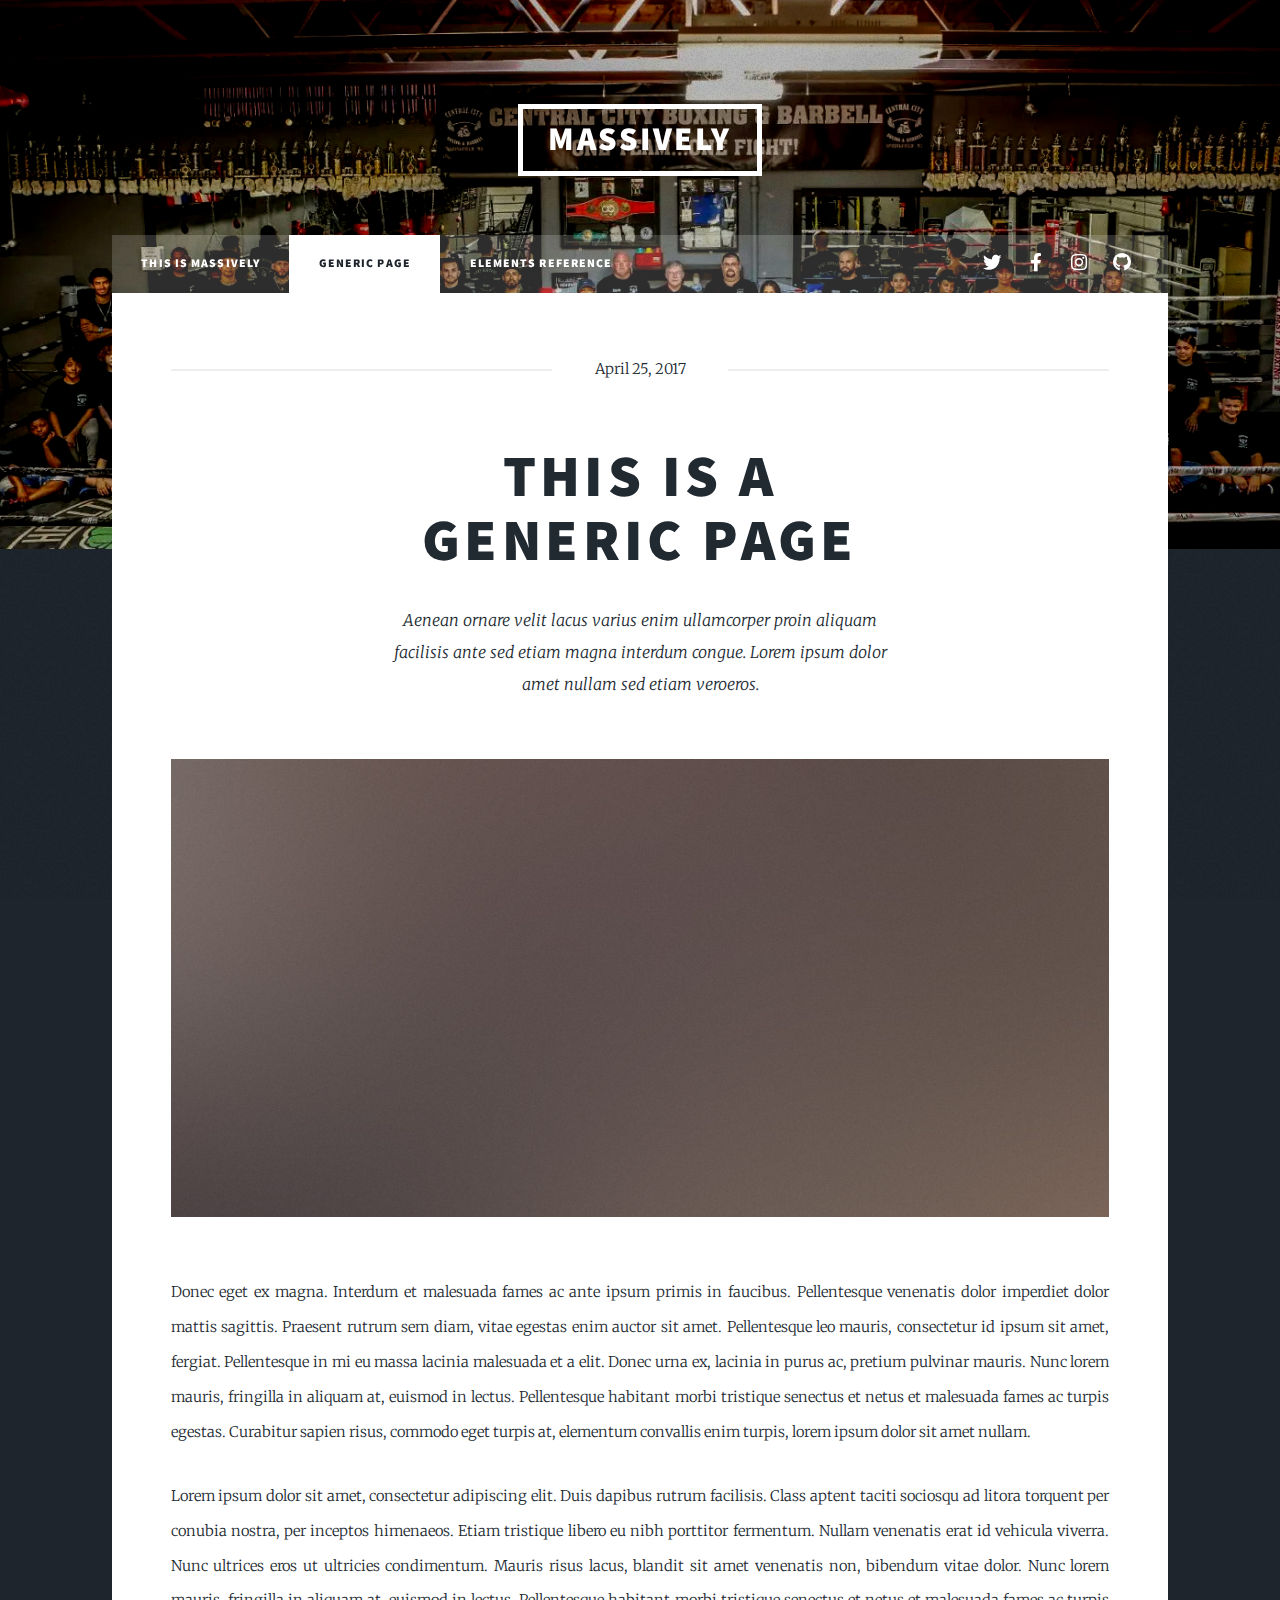
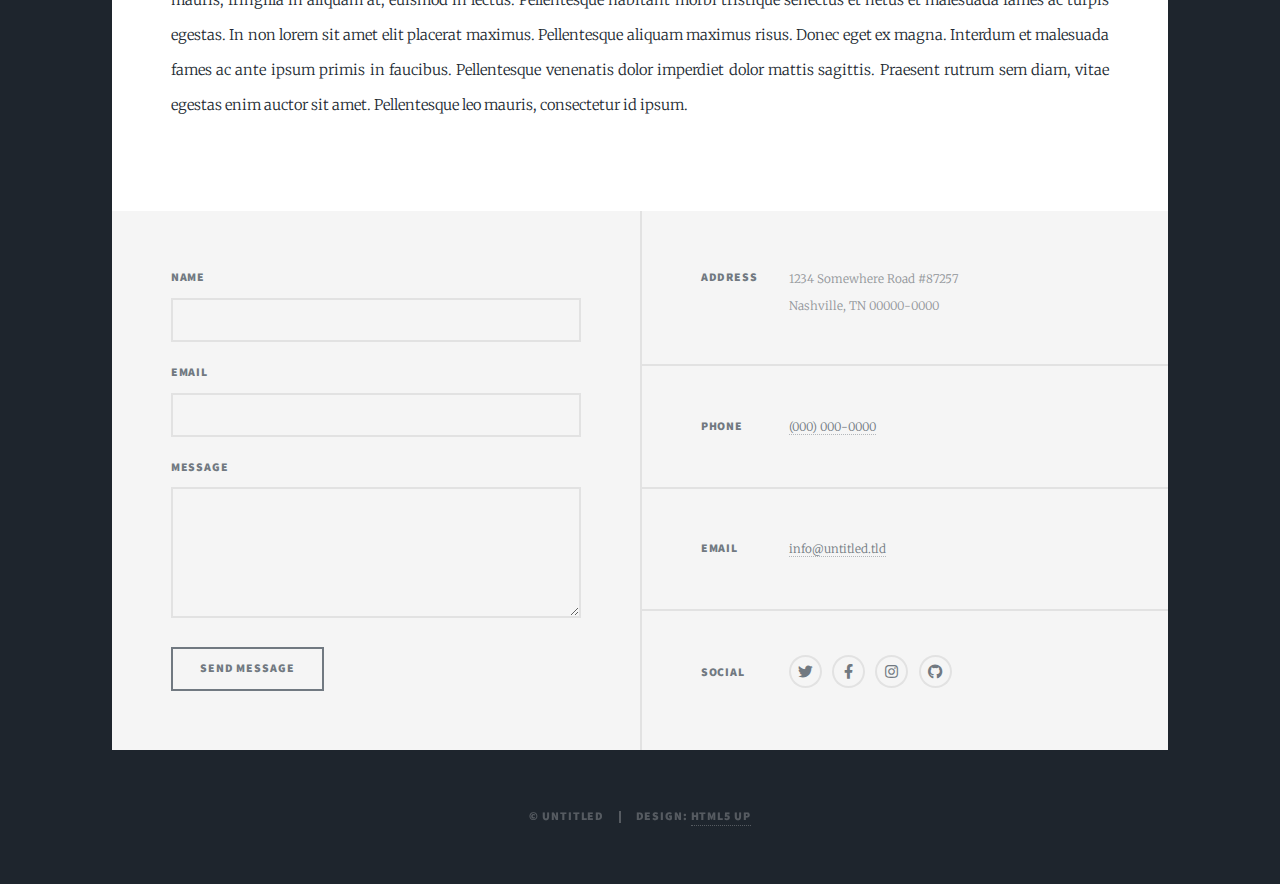
<file: generic.html>
<!DOCTYPE HTML>
<!--
	Massively by HTML5 UP
	html5up.net | @ajlkn
	Free for personal and commercial use under the CCA 3.0 license (html5up.net/license)
-->
<html>
	<head>
		<title>Generic Page - Massively by HTML5 UP</title>
		<meta charset="utf-8" />
		<meta name="viewport" content="width=device-width, initial-scale=1, user-scalable=no" />
		<link rel="stylesheet" href="assets/css/main.css" />
		<noscript><link rel="stylesheet" href="assets/css/noscript.css" /></noscript>
	</head>
	<body class="is-preload">

		<!-- Wrapper -->
			<div id="wrapper">

				<!-- Header -->
					<header id="header">
						<a href="index.html" class="logo">Massively</a>
					</header>

				<!-- Nav -->
					<nav id="nav">
						<ul class="links">
							<li><a href="index.html">This is Massively</a></li>
							<li class="active"><a href="generic.html">Generic Page</a></li>
							<li><a href="elements.html">Elements Reference</a></li>
						</ul>
						<ul class="icons">
							<li><a href="#" class="icon brands fa-twitter"><span class="label">Twitter</span></a></li>
							<li><a href="#" class="icon brands fa-facebook-f"><span class="label">Facebook</span></a></li>
							<li><a href="#" class="icon brands fa-instagram"><span class="label">Instagram</span></a></li>
							<li><a href="#" class="icon brands fa-github"><span class="label">GitHub</span></a></li>
						</ul>
					</nav>

				<!-- Main -->
					<div id="main">

						<!-- Post -->
							<section class="post">
								<header class="major">
									<span class="date">April 25, 2017</span>
									<h1>This is a<br />
									Generic Page</h1>
									<p>Aenean ornare velit lacus varius enim ullamcorper proin aliquam<br />
									facilisis ante sed etiam magna interdum congue. Lorem ipsum dolor<br />
									amet nullam sed etiam veroeros.</p>
								</header>
								<div class="image main"><img src="images/pic01.jpg" alt="" /></div>
								<p>Donec eget ex magna. Interdum et malesuada fames ac ante ipsum primis in faucibus. Pellentesque venenatis dolor imperdiet dolor mattis sagittis. Praesent rutrum sem diam, vitae egestas enim auctor sit amet. Pellentesque leo mauris, consectetur id ipsum sit amet, fergiat. Pellentesque in mi eu massa lacinia malesuada et a elit. Donec urna ex, lacinia in purus ac, pretium pulvinar mauris. Nunc lorem mauris, fringilla in aliquam at, euismod in lectus. Pellentesque habitant morbi tristique senectus et netus et malesuada fames ac turpis egestas. Curabitur sapien risus, commodo eget turpis at, elementum convallis enim turpis, lorem ipsum dolor sit amet nullam.</p>
								<p>Lorem ipsum dolor sit amet, consectetur adipiscing elit. Duis dapibus rutrum facilisis. Class aptent taciti sociosqu ad litora torquent per conubia nostra, per inceptos himenaeos. Etiam tristique libero eu nibh porttitor fermentum. Nullam venenatis erat id vehicula viverra. Nunc ultrices eros ut ultricies condimentum. Mauris risus lacus, blandit sit amet venenatis non, bibendum vitae dolor. Nunc lorem mauris, fringilla in aliquam at, euismod in lectus. Pellentesque habitant morbi tristique senectus et netus et malesuada fames ac turpis egestas. In non lorem sit amet elit placerat maximus. Pellentesque aliquam maximus risus. Donec eget ex magna. Interdum et malesuada fames ac ante ipsum primis in faucibus. Pellentesque venenatis dolor imperdiet dolor mattis sagittis. Praesent rutrum sem diam, vitae egestas enim auctor sit amet. Pellentesque leo mauris, consectetur id ipsum.</p>
							</section>

					</div>

				<!-- Footer -->
					<footer id="footer">
						<section>
							<form method="post" action="#">
								<div class="fields">
									<div class="field">
										<label for="name">Name</label>
										<input type="text" name="name" id="name" />
									</div>
									<div class="field">
										<label for="email">Email</label>
										<input type="text" name="email" id="email" />
									</div>
									<div class="field">
										<label for="message">Message</label>
										<textarea name="message" id="message" rows="3"></textarea>
									</div>
								</div>
								<ul class="actions">
									<li><input type="submit" value="Send Message" /></li>
								</ul>
							</form>
						</section>
						<section class="split contact">
							<section class="alt">
								<h3>Address</h3>
								<p>1234 Somewhere Road #87257<br />
								Nashville, TN 00000-0000</p>
							</section>
							<section>
								<h3>Phone</h3>
								<p><a href="#">(000) 000-0000</a></p>
							</section>
							<section>
								<h3>Email</h3>
								<p><a href="#">info@untitled.tld</a></p>
							</section>
							<section>
								<h3>Social</h3>
								<ul class="icons alt">
									<li><a href="#" class="icon brands alt fa-twitter"><span class="label">Twitter</span></a></li>
									<li><a href="#" class="icon brands alt fa-facebook-f"><span class="label">Facebook</span></a></li>
									<li><a href="#" class="icon brands alt fa-instagram"><span class="label">Instagram</span></a></li>
									<li><a href="#" class="icon brands alt fa-github"><span class="label">GitHub</span></a></li>
								</ul>
							</section>
						</section>
					</footer>

				<!-- Copyright -->
					<div id="copyright">
						<ul><li>&copy; Untitled</li><li>Design: <a href="https://html5up.net">HTML5 UP</a></li></ul>
					</div>

			</div>

		<!-- Scripts -->
			<script src="assets/js/jquery.min.js"></script>
			<script src="assets/js/jquery.scrollex.min.js"></script>
			<script src="assets/js/jquery.scrolly.min.js"></script>
			<script src="assets/js/browser.min.js"></script>
			<script src="assets/js/breakpoints.min.js"></script>
			<script src="assets/js/util.js"></script>
			<script src="assets/js/main.js"></script>

	</body>
</html>
</file>
<file: styles.css>
[data-tab-content] {
    display: none;
  }
  
  .active[data-tab-content] {
    display: block;
  }
  
  body {
    padding: 0;
    margin: 0;
  }
  
  .tabs {
    display: -moz-flex;
			display: -webkit-flex;
			display: -ms-flex;
			display: flex;
			-moz-flex-grow: 1;
			-webkit-flex-grow: 1;
			-ms-flex-grow: 1;
			flex-grow: 1;
			-moz-flex-shrink: 1;
			-webkit-flex-shrink: 1;
			-ms-flex-shrink: 1;
			flex-shrink: 1;
			font-family: "Source Sans Pro", Helvetica, sans-serif;
			font-weight: 900;
			letter-spacing: 0.075em;
			list-style: none;
			margin-bottom: 0;
			padding-left: 0;
			text-transform: uppercase;

    display: flex;
    justify-content: space-around;
    list-style-type: none;
    margin: 0;
    padding: 0;
    /* border-bottom: 1px solid black; */
  }
  
  .tab {
    
    cursor: pointer;
     padding-left: 10px; 
     padding-right: 10px; 
  }
  
  .tab.active {
    /* background-color: #CCC; */
    /* background-color: #ffffff; */
    color: inherit !important;
						background-color: rgba(255, 255, 255, 0.26);
  }

  ul.tab li.active a {
    color: #1e252d;
  }

    ul.tab li.active a:hover {
      color: #18bfef !important;
    }
  
  .tab:hover {
    /* background-color: #AAA; */
    color: inherit !important;
						background-color: rgba(255, 255, 255, 0.1);
  }
  
  .tab-content {
    margin-left: 20px;
    margin-right: 20px;
  }
</file>
<file: assets/css/golden-glove-2023.css>
.golden-glove-outer-container {
    display: flex;
    flex-direction: column;
    align-items: center;
    justify-content: space-around;
    border-bottom: 1px solid black;
    padding-bottom: 5px;
    margin-bottom: 10px;
}

.registration-link-container {
    display: flex;
    flex-direction: row;
    align-items: center;
    justify-content: space-around;
    border-bottom: 1px solid black;
    padding-bottom: 5px;
    width: 100%;
}

.contact-container {
    width: 50%;
    display: flex;
    flex-direction: column;
}

.contact-container:hover {
    border: 1px solid lightblue;
    border-radius: 5px;
}

.contact-info {
    display: flex;
    flex-direction: row;
    justify-content: space-evenly;
    width: 100%;
}

.contact-card {
    border-bottom: 0.5px solid gray;
    display: flex;
    flex-direction: column;
    margin: 5px;
}

.golden-glove-2023-button-container {
    display: flex;
    justify-content: center;
}

.golden-glove-2023-button {
    border: 1px solid aqua;
    border-radius: 10px;
    height: 75px;
    width: 60%;
    display: flex;
    flex-direction: column;
    align-items: center;
    justify-content: center;
    font-size: 19px;
    font-weight: bold;
    font-family: system-ui;
    background: gainsboro;
}
</file>
<file: assets/css/main.css>
@import url(fontawesome-all.min.css);
@import url("https://fonts.googleapis.com/css?family=Merriweather:300,700,300italic,700italic|Source+Sans+Pro:900");




/* @media screen and (max-width: 736px) {
	#nav ul.tabs {
		make the tabs display vertically
		width: 100%;
  		display: inline-block;
	}
} */

.cornerbox {
	position: absolute;
	top: 0;
	left: 0;
	border-radius: 30px;
	background-color: #e4221b;
	width: 172px;
	height: 100px;
	padding: 0px;
	margin: 0px;
	border-radius: 10px;
	cursor: pointer;

	display: flex;
	justify-content: center;
	align-items: center;

}



.cornerbox h4 {
	color: #f1f1f1;
	padding-top: 16px;
}

.cornerbox:hover {
	background-color: #a71d16;
}

.cornerboxRight {
	position: absolute;
	top: 0;
	right: 0;
	border-radius: 30px;
	background-color: #E5C11A;
	width: 172px;
	height: 100px;
	padding: 0;
	margin: 0px;
	/* margin-top:5px; */
	border-radius: 10px;
	cursor: pointer;
	z-index: 1;

	display: flex;
	justify-content: center;
	align-items: center;
}

.cornerboxRight:hover {
	background-color: #A68C13;
}

.cornerboxRightOnTop {
	position: absolute;
	top: 0;
	right: 0;
	border-radius: 30px;
	background-color: #E5C11A;
	width: 172px;
	height: 100px;
	padding: 0px;
	margin: 0px;
	border-radius: 10px;
	cursor: pointer;

	z-index: 2;
	pointer-events: none;

	display: flex;
	justify-content: center;
	align-items: center;
}


.cornerboxRightOnTop h4 {
	color: #f1f1f1;
	padding-top: 16px;
}

.cornerboxRightOnTop:hover {
	background-color: #A68C13;
}

@media screen and (max-width: 980px) {
	.cornerbox {
		width: 150px;
		height: 70px;
	}

	.cornerboxRight {
		width: 150px;
		height: 70px;
	}

	.cornerboxRightOnTop {
		width: 150px;
		height: 70px;
	}
}

@media screen and (max-width: 480px) {
	.cornerbox {
		width: 150px;
		height: 50px;
	}

	.cornerboxRight {
		width: 150px;
		height: 50px;
		margin-top: 5px
	}

	.cornerboxRightOnTop {
		width: 150px;
		height: 50px;
	}
}




/*  */

/* The side navigation menu */
.sidenav {
	height: 100%;
	/* 100% Full-height */
	width: 0;
	/* 0 width - change this with JavaScript */
	position: fixed;
	/* Stay in place */
	z-index: 5;
	/* Stay on top */
	top: 0;
	/* Stay at the top */
	left: 0;
	background-color: #111;
	/* Black*/
	overflow-x: hidden;
	/* Disable horizontal scroll */
	padding-top: 60px;
	/* Place content 60px from the top */
	transition: 0.5s;
	/* 0.5 second transition effect to slide in the sidenav */
}

/* The navigation menu links */
.sidenav a {
	padding: 8px 8px 8px 32px;
	text-decoration: none;
	font-size: 25px;
	color: #818181;
	display: block;
	transition: 0.3s;
}

/* When you mouse over the navigation links, change their color */
.sidenav a:hover {
	color: #f1f1f1;
}

/* Position and style the close button (top right corner) */
.sidenav .closebtn {
	position: absolute;
	top: 0;
	right: 25px;
	font-size: 36px;
	margin-left: 50px;
}

/* On smaller screens, where height is less than 450px, change the style of the sidenav (less padding and a smaller font size) */
@media screen and (max-height: 450px) {
	.sidenav {
		padding-top: 15px;
	}

	.sidenav a {
		font-size: 18px;
	}
}

/*  */

.iframe-container {
	position: relative;
	width: 100%;
	padding-bottom: 56.25%;
	height: 0;
}

.iframe-container iframe {
	position: absolute;
	top: 0;
	left: 0;
	width: 100%;
	height: 100%;
}

/*
	Massively by HTML5 UP
	html5up.net | @ajlkn
	Free for personal and commercial use under the CCA 3.0 license (html5up.net/license)
*/

html,
body,
div,
span,
applet,
object,
iframe,
h1,
h2,
h3,
h4,
h5,
h6,
p,
blockquote,
pre,
a,
abbr,
acronym,
address,
big,
cite,
code,
del,
dfn,
em,
img,
ins,
kbd,
q,
s,
samp,
small,
strike,
strong,
sub,
sup,
tt,
var,
b,
u,
i,
center,
dl,
dt,
dd,
ol,
ul,
li,
fieldset,
form,
label,
legend,
table,
caption,
tbody,
tfoot,
thead,
tr,
th,
td,
article,
aside,
canvas,
details,
embed,
figure,
figcaption,
footer,
header,
hgroup,
menu,
nav,
output,
ruby,
section,
summary,
time,
mark,
audio,
video {
	margin: 0;
	padding: 0;
	border: 0;
	font-size: 100%;
	font: inherit;
	vertical-align: baseline;
}

article,
aside,
details,
figcaption,
figure,
footer,
header,
hgroup,
menu,
nav,
section {
	display: block;
}

body {
	line-height: 1;
}

ol,
ul {
	list-style: none;
}

blockquote,
q {
	quotes: none;
}

blockquote:before,
blockquote:after,
q:before,
q:after {
	content: '';
	content: none;
}

table {
	border-collapse: collapse;
	border-spacing: 0;
}

body {
	-webkit-text-size-adjust: none;
}

mark {
	background-color: transparent;
	color: inherit;
}

input::-moz-focus-inner {
	border: 0;
	padding: 0;
}

input,
select,
textarea {
	-moz-appearance: none;
	-webkit-appearance: none;
	-ms-appearance: none;
	appearance: none;
}

/* Basic */

@-ms-viewport {
	width: device-width;
}

body {
	-ms-overflow-style: scrollbar;
}

@media screen and (max-width: 480px) {

	html,
	body {
		min-width: 320px;
	}

}

html {
	box-sizing: border-box;
}

*,
*:before,
*:after {
	box-sizing: inherit;
}

body {
	background-color: #1e252d;
}

body.is-preload *,
body.is-preload *:before,
body.is-preload *:after {
	-moz-animation: none !important;
	-webkit-animation: none !important;
	-ms-animation: none !important;
	animation: none !important;
	-moz-transition: none !important;
	-webkit-transition: none !important;
	-ms-transition: none !important;
	transition: none !important;
}

/* Type */

html {
	font-size: 16pt;
}

@media screen and (max-width: 1680px) {

	html {
		font-size: 12pt;
	}

}

@media screen and (max-width: 1280px) {

	html {
		font-size: 11pt;
	}

}

@media screen and (max-width: 360px) {

	html {
		font-size: 10pt;
	}

}

body {
	color: #212931;
}

body,
input,
select,
textarea {
	font-family: "Merriweather", Georgia, serif;
	font-weight: 300;
	font-size: 1rem;
	line-height: 2.375;
}

a {
	-moz-transition: color 0.2s ease-in-out, background-color 0.2s ease-in-out, border-color 0.2s ease-in-out, box-shadow 0.2s ease-in-out;
	-webkit-transition: color 0.2s ease-in-out, background-color 0.2s ease-in-out, border-color 0.2s ease-in-out, box-shadow 0.2s ease-in-out;
	-ms-transition: color 0.2s ease-in-out, background-color 0.2s ease-in-out, border-color 0.2s ease-in-out, box-shadow 0.2s ease-in-out;
	transition: color 0.2s ease-in-out, background-color 0.2s ease-in-out, border-color 0.2s ease-in-out, box-shadow 0.2s ease-in-out;
	border-bottom: dotted 1px;
	text-decoration: none;
}

a:hover {
	border-bottom-color: transparent;
}

strong,
b {
	font-weight: 600;
}

em,
i {
	font-style: italic;
}

p {
	text-align: justify;
	margin: 0 0 2rem 0;
}

h1,
h2,
h3,
h4,
h5,
h6 {
	font-family: "Source Sans Pro", Helvetica, sans-serif;
	font-weight: 900;
	line-height: 1.5;
	letter-spacing: 0.075em;
	text-transform: uppercase;
	margin: 0 0 1rem 0;
}

h1 a,
h2 a,
h3 a,
h4 a,
h5 a,
h6 a {
	border-bottom: 0;
	color: inherit;
	text-decoration: none;
}

h1 {
	font-size: 4rem;
	line-height: 1.1;
	margin: 0 0 2rem 0;
}

h2 {
	font-size: 1.75rem;
	line-height: 1.3;
	margin: 0 0 1.5rem 0;
}

h3 {
	font-size: 1.25rem;
	margin: 0 0 1.5rem 0;
}

h4 {
	font-size: 1rem;
}

h5 {
	font-size: 0.9rem;
}

h6 {
	font-size: 0.8rem;
}

sub {
	font-size: 0.8rem;
	position: relative;
	top: 0.5rem;
}

sup {
	font-size: 0.8rem;
	position: relative;
	top: -0.5rem;
}

blockquote {
	border-left: solid 4px;
	font-style: italic;
	margin: 0 0 2rem 0;
	padding: 0.5rem 0 0.5rem 2rem;
}

code {
	border: solid 2px;
	font-family: "Courier New", monospace;
	font-size: 0.9rem;
	margin: 0 0.25rem;
	padding: 0.25rem 0.65rem;
}

pre {
	-webkit-overflow-scrolling: touch;
	font-family: "Courier New", monospace;
	font-size: 0.9rem;
	margin: 0 0 2rem 0;
}

pre code {
	display: block;
	line-height: 1.75;
	padding: 1rem 1.5rem;
	overflow-x: auto;
}

hr {
	border: 0;
	border-bottom: solid 2px;
	margin: 3rem 0;
}

hr.major {
	margin: 5rem 0;
}

.align-left {
	text-align: left;
}

.align-center {
	text-align: center;
}

.align-right {
	text-align: right;
}

input,
select,
textarea {
	color: #212931;
}

a {
	color: #212931;
	border-bottom-color: rgba(33, 41, 49, 0.5);
}

a:hover {
	border-bottom-color: transparent;
	color: #18bfef !important;
}

strong,
b {
	color: #212931;
}

h1,
h2,
h3,
h4,
h5,
h6 {
	color: #212931;
}

blockquote {
	border-left-color: #eeeeee;
}

code {
	background: rgba(220, 220, 220, 0.25);
	border-color: #eeeeee;
}

hr {
	border-bottom-color: #eeeeee;
}

/* Row */

.row {
	display: flex;
	flex-wrap: wrap;
	box-sizing: border-box;
	align-items: stretch;
}

.row>* {
	box-sizing: border-box;
}

.row.gtr-uniform>*> :last-child {
	margin-bottom: 0;
}

.row.aln-left {
	justify-content: flex-start;
}

.row.aln-center {
	justify-content: center;
}

.row.aln-right {
	justify-content: flex-end;
}

.row.aln-top {
	align-items: flex-start;
}

.row.aln-middle {
	align-items: center;
}

.row.aln-bottom {
	align-items: flex-end;
}

.row>.imp {
	order: -1;
}

.row>.col-1 {
	width: 8.33333%;
}

.row>.off-1 {
	margin-left: 8.33333%;
}

.row>.col-2 {
	width: 16.66667%;
}

.row>.off-2 {
	margin-left: 16.66667%;
}

.row>.col-3 {
	width: 25%;
}

.row>.off-3 {
	margin-left: 25%;
}

.row>.col-4 {
	width: 33.33333%;
}

.row>.off-4 {
	margin-left: 33.33333%;
}

.row>.col-5 {
	width: 41.66667%;
}

.row>.off-5 {
	margin-left: 41.66667%;
}

.row>.col-6 {
	width: 50%;
}

.row>.off-6 {
	margin-left: 50%;
}

.row>.col-7 {
	width: 58.33333%;
}

.row>.off-7 {
	margin-left: 58.33333%;
}

.row>.col-8 {
	width: 66.66667%;
}

.row>.off-8 {
	margin-left: 66.66667%;
}

.row>.col-9 {
	width: 75%;
}

.row>.off-9 {
	margin-left: 75%;
}

.row>.col-10 {
	width: 83.33333%;
}

.row>.off-10 {
	margin-left: 83.33333%;
}

.row>.col-11 {
	width: 91.66667%;
}

.row>.off-11 {
	margin-left: 91.66667%;
}

.row>.col-12 {
	width: 100%;
}

.row>.off-12 {
	margin-left: 100%;
}

.row.gtr-0 {
	margin-top: 0;
	margin-left: 0rem;
}

.row.gtr-0>* {
	padding: 0 0 0 0rem;
}

.row.gtr-0.gtr-uniform {
	margin-top: 0rem;
}

.row.gtr-0.gtr-uniform>* {
	padding-top: 0rem;
}

.row.gtr-25 {
	margin-top: 0;
	margin-left: -0.375rem;
}

.row.gtr-25>* {
	padding: 0 0 0 0.375rem;
}

.row.gtr-25.gtr-uniform {
	margin-top: -0.375rem;
}

.row.gtr-25.gtr-uniform>* {
	padding-top: 0.375rem;
}

.row.gtr-50 {
	margin-top: 0;
	margin-left: -0.75rem;
}

.row.gtr-50>* {
	padding: 0 0 0 0.75rem;
}

.row.gtr-50.gtr-uniform {
	margin-top: -0.75rem;
}

.row.gtr-50.gtr-uniform>* {
	padding-top: 0.75rem;
}

.row {
	margin-top: 0;
	margin-left: -1.5rem;
}

.row>* {
	padding: 0 0 0 1.5rem;
}

.row.gtr-uniform {
	margin-top: -1.5rem;
}

.row.gtr-uniform>* {
	padding-top: 1.5rem;
}

.row.gtr-150 {
	margin-top: 0;
	margin-left: -2.25rem;
}

.row.gtr-150>* {
	padding: 0 0 0 2.25rem;
}

.row.gtr-150.gtr-uniform {
	margin-top: -2.25rem;
}

.row.gtr-150.gtr-uniform>* {
	padding-top: 2.25rem;
}

.row.gtr-200 {
	margin-top: 0;
	margin-left: -3rem;
}

.row.gtr-200>* {
	padding: 0 0 0 3rem;
}

.row.gtr-200.gtr-uniform {
	margin-top: -3rem;
}

.row.gtr-200.gtr-uniform>* {
	padding-top: 3rem;
}

@media screen and (max-width: 1680px) {

	.row {
		display: flex;
		flex-wrap: wrap;
		box-sizing: border-box;
		align-items: stretch;
	}

	.row>* {
		box-sizing: border-box;
	}

	.row.gtr-uniform>*> :last-child {
		margin-bottom: 0;
	}

	.row.aln-left {
		justify-content: flex-start;
	}

	.row.aln-center {
		justify-content: center;
	}

	.row.aln-right {
		justify-content: flex-end;
	}

	.row.aln-top {
		align-items: flex-start;
	}

	.row.aln-middle {
		align-items: center;
	}

	.row.aln-bottom {
		align-items: flex-end;
	}

	.row>.imp-xlarge {
		order: -1;
	}

	.row>.col-1-xlarge {
		width: 8.33333%;
	}

	.row>.off-1-xlarge {
		margin-left: 8.33333%;
	}

	.row>.col-2-xlarge {
		width: 16.66667%;
	}

	.row>.off-2-xlarge {
		margin-left: 16.66667%;
	}

	.row>.col-3-xlarge {
		width: 25%;
	}

	.row>.off-3-xlarge {
		margin-left: 25%;
	}

	.row>.col-4-xlarge {
		width: 33.33333%;
	}

	.row>.off-4-xlarge {
		margin-left: 33.33333%;
	}

	.row>.col-5-xlarge {
		width: 41.66667%;
	}

	.row>.off-5-xlarge {
		margin-left: 41.66667%;
	}

	.row>.col-6-xlarge {
		width: 50%;
	}

	.row>.off-6-xlarge {
		margin-left: 50%;
	}

	.row>.col-7-xlarge {
		width: 58.33333%;
	}

	.row>.off-7-xlarge {
		margin-left: 58.33333%;
	}

	.row>.col-8-xlarge {
		width: 66.66667%;
	}

	.row>.off-8-xlarge {
		margin-left: 66.66667%;
	}

	.row>.col-9-xlarge {
		width: 75%;
	}

	.row>.off-9-xlarge {
		margin-left: 75%;
	}

	.row>.col-10-xlarge {
		width: 83.33333%;
	}

	.row>.off-10-xlarge {
		margin-left: 83.33333%;
	}

	.row>.col-11-xlarge {
		width: 91.66667%;
	}

	.row>.off-11-xlarge {
		margin-left: 91.66667%;
	}

	.row>.col-12-xlarge {
		width: 100%;
	}

	.row>.off-12-xlarge {
		margin-left: 100%;
	}

	.row.gtr-0 {
		margin-top: 0;
		margin-left: 0rem;
	}

	.row.gtr-0>* {
		padding: 0 0 0 0rem;
	}

	.row.gtr-0.gtr-uniform {
		margin-top: 0rem;
	}

	.row.gtr-0.gtr-uniform>* {
		padding-top: 0rem;
	}

	.row.gtr-25 {
		margin-top: 0;
		margin-left: -0.375rem;
	}

	.row.gtr-25>* {
		padding: 0 0 0 0.375rem;
	}

	.row.gtr-25.gtr-uniform {
		margin-top: -0.375rem;
	}

	.row.gtr-25.gtr-uniform>* {
		padding-top: 0.375rem;
	}

	.row.gtr-50 {
		margin-top: 0;
		margin-left: -0.75rem;
	}

	.row.gtr-50>* {
		padding: 0 0 0 0.75rem;
	}

	.row.gtr-50.gtr-uniform {
		margin-top: -0.75rem;
	}

	.row.gtr-50.gtr-uniform>* {
		padding-top: 0.75rem;
	}

	.row {
		margin-top: 0;
		margin-left: -1.5rem;
	}

	.row>* {
		padding: 0 0 0 1.5rem;
	}

	.row.gtr-uniform {
		margin-top: -1.5rem;
	}

	.row.gtr-uniform>* {
		padding-top: 1.5rem;
	}

	.row.gtr-150 {
		margin-top: 0;
		margin-left: -2.25rem;
	}

	.row.gtr-150>* {
		padding: 0 0 0 2.25rem;
	}

	.row.gtr-150.gtr-uniform {
		margin-top: -2.25rem;
	}

	.row.gtr-150.gtr-uniform>* {
		padding-top: 2.25rem;
	}

	.row.gtr-200 {
		margin-top: 0;
		margin-left: -3rem;
	}

	.row.gtr-200>* {
		padding: 0 0 0 3rem;
	}

	.row.gtr-200.gtr-uniform {
		margin-top: -3rem;
	}

	.row.gtr-200.gtr-uniform>* {
		padding-top: 3rem;
	}

}

@media screen and (max-width: 1280px) {

	.row {
		display: flex;
		flex-wrap: wrap;
		box-sizing: border-box;
		align-items: stretch;
	}

	.row>* {
		box-sizing: border-box;
	}

	.row.gtr-uniform>*> :last-child {
		margin-bottom: 0;
	}

	.row.aln-left {
		justify-content: flex-start;
	}

	.row.aln-center {
		justify-content: center;
	}

	.row.aln-right {
		justify-content: flex-end;
	}

	.row.aln-top {
		align-items: flex-start;
	}

	.row.aln-middle {
		align-items: center;
	}

	.row.aln-bottom {
		align-items: flex-end;
	}

	.row>.imp-large {
		order: -1;
	}

	.row>.col-1-large {
		width: 8.33333%;
	}

	.row>.off-1-large {
		margin-left: 8.33333%;
	}

	.row>.col-2-large {
		width: 16.66667%;
	}

	.row>.off-2-large {
		margin-left: 16.66667%;
	}

	.row>.col-3-large {
		width: 25%;
	}

	.row>.off-3-large {
		margin-left: 25%;
	}

	.row>.col-4-large {
		width: 33.33333%;
	}

	.row>.off-4-large {
		margin-left: 33.33333%;
	}

	.row>.col-5-large {
		width: 41.66667%;
	}

	.row>.off-5-large {
		margin-left: 41.66667%;
	}

	.row>.col-6-large {
		width: 50%;
	}

	.row>.off-6-large {
		margin-left: 50%;
	}

	.row>.col-7-large {
		width: 58.33333%;
	}

	.row>.off-7-large {
		margin-left: 58.33333%;
	}

	.row>.col-8-large {
		width: 66.66667%;
	}

	.row>.off-8-large {
		margin-left: 66.66667%;
	}

	.row>.col-9-large {
		width: 75%;
	}

	.row>.off-9-large {
		margin-left: 75%;
	}

	.row>.col-10-large {
		width: 83.33333%;
	}

	.row>.off-10-large {
		margin-left: 83.33333%;
	}

	.row>.col-11-large {
		width: 91.66667%;
	}

	.row>.off-11-large {
		margin-left: 91.66667%;
	}

	.row>.col-12-large {
		width: 100%;
	}

	.row>.off-12-large {
		margin-left: 100%;
	}

	.row.gtr-0 {
		margin-top: 0;
		margin-left: 0rem;
	}

	.row.gtr-0>* {
		padding: 0 0 0 0rem;
	}

	.row.gtr-0.gtr-uniform {
		margin-top: 0rem;
	}

	.row.gtr-0.gtr-uniform>* {
		padding-top: 0rem;
	}

	.row.gtr-25 {
		margin-top: 0;
		margin-left: -0.375rem;
	}

	.row.gtr-25>* {
		padding: 0 0 0 0.375rem;
	}

	.row.gtr-25.gtr-uniform {
		margin-top: -0.375rem;
	}

	.row.gtr-25.gtr-uniform>* {
		padding-top: 0.375rem;
	}

	.row.gtr-50 {
		margin-top: 0;
		margin-left: -0.75rem;
	}

	.row.gtr-50>* {
		padding: 0 0 0 0.75rem;
	}

	.row.gtr-50.gtr-uniform {
		margin-top: -0.75rem;
	}

	.row.gtr-50.gtr-uniform>* {
		padding-top: 0.75rem;
	}

	.row {
		margin-top: 0;
		margin-left: -1.5rem;
	}

	.row>* {
		padding: 0 0 0 1.5rem;
	}

	.row.gtr-uniform {
		margin-top: -1.5rem;
	}

	.row.gtr-uniform>* {
		padding-top: 1.5rem;
	}

	.row.gtr-150 {
		margin-top: 0;
		margin-left: -2.25rem;
	}

	.row.gtr-150>* {
		padding: 0 0 0 2.25rem;
	}

	.row.gtr-150.gtr-uniform {
		margin-top: -2.25rem;
	}

	.row.gtr-150.gtr-uniform>* {
		padding-top: 2.25rem;
	}

	.row.gtr-200 {
		margin-top: 0;
		margin-left: -3rem;
	}

	.row.gtr-200>* {
		padding: 0 0 0 3rem;
	}

	.row.gtr-200.gtr-uniform {
		margin-top: -3rem;
	}

	.row.gtr-200.gtr-uniform>* {
		padding-top: 3rem;
	}

}

@media screen and (max-width: 980px) {

	.row {
		display: flex;
		flex-wrap: wrap;
		box-sizing: border-box;
		align-items: stretch;
	}

	.row>* {
		box-sizing: border-box;
	}

	.row.gtr-uniform>*> :last-child {
		margin-bottom: 0;
	}

	.row.aln-left {
		justify-content: flex-start;
	}

	.row.aln-center {
		justify-content: center;
	}

	.row.aln-right {
		justify-content: flex-end;
	}

	.row.aln-top {
		align-items: flex-start;
	}

	.row.aln-middle {
		align-items: center;
	}

	.row.aln-bottom {
		align-items: flex-end;
	}

	.row>.imp-medium {
		order: -1;
	}

	.row>.col-1-medium {
		width: 8.33333%;
	}

	.row>.off-1-medium {
		margin-left: 8.33333%;
	}

	.row>.col-2-medium {
		width: 16.66667%;
	}

	.row>.off-2-medium {
		margin-left: 16.66667%;
	}

	.row>.col-3-medium {
		width: 25%;
	}

	.row>.off-3-medium {
		margin-left: 25%;
	}

	.row>.col-4-medium {
		width: 33.33333%;
	}

	.row>.off-4-medium {
		margin-left: 33.33333%;
	}

	.row>.col-5-medium {
		width: 41.66667%;
	}

	.row>.off-5-medium {
		margin-left: 41.66667%;
	}

	.row>.col-6-medium {
		width: 50%;
	}

	.row>.off-6-medium {
		margin-left: 50%;
	}

	.row>.col-7-medium {
		width: 58.33333%;
	}

	.row>.off-7-medium {
		margin-left: 58.33333%;
	}

	.row>.col-8-medium {
		width: 66.66667%;
	}

	.row>.off-8-medium {
		margin-left: 66.66667%;
	}

	.row>.col-9-medium {
		width: 75%;
	}

	.row>.off-9-medium {
		margin-left: 75%;
	}

	.row>.col-10-medium {
		width: 83.33333%;
	}

	.row>.off-10-medium {
		margin-left: 83.33333%;
	}

	.row>.col-11-medium {
		width: 91.66667%;
	}

	.row>.off-11-medium {
		margin-left: 91.66667%;
	}

	.row>.col-12-medium {
		width: 100%;
	}

	.row>.off-12-medium {
		margin-left: 100%;
	}

	.row.gtr-0 {
		margin-top: 0;
		margin-left: 0rem;
	}

	.row.gtr-0>* {
		padding: 0 0 0 0rem;
	}

	.row.gtr-0.gtr-uniform {
		margin-top: 0rem;
	}

	.row.gtr-0.gtr-uniform>* {
		padding-top: 0rem;
	}

	.row.gtr-25 {
		margin-top: 0;
		margin-left: -0.375rem;
	}

	.row.gtr-25>* {
		padding: 0 0 0 0.375rem;
	}

	.row.gtr-25.gtr-uniform {
		margin-top: -0.375rem;
	}

	.row.gtr-25.gtr-uniform>* {
		padding-top: 0.375rem;
	}

	.row.gtr-50 {
		margin-top: 0;
		margin-left: -0.75rem;
	}

	.row.gtr-50>* {
		padding: 0 0 0 0.75rem;
	}

	.row.gtr-50.gtr-uniform {
		margin-top: -0.75rem;
	}

	.row.gtr-50.gtr-uniform>* {
		padding-top: 0.75rem;
	}

	.row {
		margin-top: 0;
		margin-left: -1.5rem;
	}

	.row>* {
		padding: 0 0 0 1.5rem;
	}

	.row.gtr-uniform {
		margin-top: -1.5rem;
	}

	.row.gtr-uniform>* {
		padding-top: 1.5rem;
	}

	.row.gtr-150 {
		margin-top: 0;
		margin-left: -2.25rem;
	}

	.row.gtr-150>* {
		padding: 0 0 0 2.25rem;
	}

	.row.gtr-150.gtr-uniform {
		margin-top: -2.25rem;
	}

	.row.gtr-150.gtr-uniform>* {
		padding-top: 2.25rem;
	}

	.row.gtr-200 {
		margin-top: 0;
		margin-left: -3rem;
	}

	.row.gtr-200>* {
		padding: 0 0 0 3rem;
	}

	.row.gtr-200.gtr-uniform {
		margin-top: -3rem;
	}

	.row.gtr-200.gtr-uniform>* {
		padding-top: 3rem;
	}

}

@media screen and (max-width: 736px) {

	.row {
		display: flex;
		flex-wrap: wrap;
		box-sizing: border-box;
		align-items: stretch;
	}

	.row>* {
		box-sizing: border-box;
	}

	.row.gtr-uniform>*> :last-child {
		margin-bottom: 0;
	}

	.row.aln-left {
		justify-content: flex-start;
	}

	.row.aln-center {
		justify-content: center;
	}

	.row.aln-right {
		justify-content: flex-end;
	}

	.row.aln-top {
		align-items: flex-start;
	}

	.row.aln-middle {
		align-items: center;
	}

	.row.aln-bottom {
		align-items: flex-end;
	}

	.row>.imp-small {
		order: -1;
	}

	.row>.col-1-small {
		width: 8.33333%;
	}

	.row>.off-1-small {
		margin-left: 8.33333%;
	}

	.row>.col-2-small {
		width: 16.66667%;
	}

	.row>.off-2-small {
		margin-left: 16.66667%;
	}

	.row>.col-3-small {
		width: 25%;
	}

	.row>.off-3-small {
		margin-left: 25%;
	}

	.row>.col-4-small {
		width: 33.33333%;
	}

	.row>.off-4-small {
		margin-left: 33.33333%;
	}

	.row>.col-5-small {
		width: 41.66667%;
	}

	.row>.off-5-small {
		margin-left: 41.66667%;
	}

	.row>.col-6-small {
		width: 50%;
	}

	.row>.off-6-small {
		margin-left: 50%;
	}

	.row>.col-7-small {
		width: 58.33333%;
	}

	.row>.off-7-small {
		margin-left: 58.33333%;
	}

	.row>.col-8-small {
		width: 66.66667%;
	}

	.row>.off-8-small {
		margin-left: 66.66667%;
	}

	.row>.col-9-small {
		width: 75%;
	}

	.row>.off-9-small {
		margin-left: 75%;
	}

	.row>.col-10-small {
		width: 83.33333%;
	}

	.row>.off-10-small {
		margin-left: 83.33333%;
	}

	.row>.col-11-small {
		width: 91.66667%;
	}

	.row>.off-11-small {
		margin-left: 91.66667%;
	}

	.row>.col-12-small {
		width: 100%;
	}

	.row>.off-12-small {
		margin-left: 100%;
	}

	.row.gtr-0 {
		margin-top: 0;
		margin-left: 0rem;
	}

	.row.gtr-0>* {
		padding: 0 0 0 0rem;
	}

	.row.gtr-0.gtr-uniform {
		margin-top: 0rem;
	}

	.row.gtr-0.gtr-uniform>* {
		padding-top: 0rem;
	}

	.row.gtr-25 {
		margin-top: 0;
		margin-left: -0.375rem;
	}

	.row.gtr-25>* {
		padding: 0 0 0 0.375rem;
	}

	.row.gtr-25.gtr-uniform {
		margin-top: -0.375rem;
	}

	.row.gtr-25.gtr-uniform>* {
		padding-top: 0.375rem;
	}

	.row.gtr-50 {
		margin-top: 0;
		margin-left: -0.75rem;
	}

	.row.gtr-50>* {
		padding: 0 0 0 0.75rem;
	}

	.row.gtr-50.gtr-uniform {
		margin-top: -0.75rem;
	}

	.row.gtr-50.gtr-uniform>* {
		padding-top: 0.75rem;
	}

	.row {
		margin-top: 0;
		margin-left: -1.5rem;
	}

	.row>* {
		padding: 0 0 0 1.5rem;
	}

	.row.gtr-uniform {
		margin-top: -1.5rem;
	}

	.row.gtr-uniform>* {
		padding-top: 1.5rem;
	}

	.row.gtr-150 {
		margin-top: 0;
		margin-left: -2.25rem;
	}

	.row.gtr-150>* {
		padding: 0 0 0 2.25rem;
	}

	.row.gtr-150.gtr-uniform {
		margin-top: -2.25rem;
	}

	.row.gtr-150.gtr-uniform>* {
		padding-top: 2.25rem;
	}

	.row.gtr-200 {
		margin-top: 0;
		margin-left: -3rem;
	}

	.row.gtr-200>* {
		padding: 0 0 0 3rem;
	}

	.row.gtr-200.gtr-uniform {
		margin-top: -3rem;
	}

	.row.gtr-200.gtr-uniform>* {
		padding-top: 3rem;
	}

}

@media screen and (max-width: 480px) {

	.row {
		display: flex;
		flex-wrap: wrap;
		box-sizing: border-box;
		align-items: stretch;
	}

	.row>* {
		box-sizing: border-box;
	}

	.row.gtr-uniform>*> :last-child {
		margin-bottom: 0;
	}

	.row.aln-left {
		justify-content: flex-start;
	}

	.row.aln-center {
		justify-content: center;
	}

	.row.aln-right {
		justify-content: flex-end;
	}

	.row.aln-top {
		align-items: flex-start;
	}

	.row.aln-middle {
		align-items: center;
	}

	.row.aln-bottom {
		align-items: flex-end;
	}

	.row>.imp-xsmall {
		order: -1;
	}

	.row>.col-1-xsmall {
		width: 8.33333%;
	}

	.row>.off-1-xsmall {
		margin-left: 8.33333%;
	}

	.row>.col-2-xsmall {
		width: 16.66667%;
	}

	.row>.off-2-xsmall {
		margin-left: 16.66667%;
	}

	.row>.col-3-xsmall {
		width: 25%;
	}

	.row>.off-3-xsmall {
		margin-left: 25%;
	}

	.row>.col-4-xsmall {
		width: 33.33333%;
	}

	.row>.off-4-xsmall {
		margin-left: 33.33333%;
	}

	.row>.col-5-xsmall {
		width: 41.66667%;
	}

	.row>.off-5-xsmall {
		margin-left: 41.66667%;
	}

	.row>.col-6-xsmall {
		width: 50%;
	}

	.row>.off-6-xsmall {
		margin-left: 50%;
	}

	.row>.col-7-xsmall {
		width: 58.33333%;
	}

	.row>.off-7-xsmall {
		margin-left: 58.33333%;
	}

	.row>.col-8-xsmall {
		width: 66.66667%;
	}

	.row>.off-8-xsmall {
		margin-left: 66.66667%;
	}

	.row>.col-9-xsmall {
		width: 75%;
	}

	.row>.off-9-xsmall {
		margin-left: 75%;
	}

	.row>.col-10-xsmall {
		width: 83.33333%;
	}

	.row>.off-10-xsmall {
		margin-left: 83.33333%;
	}

	.row>.col-11-xsmall {
		width: 91.66667%;
	}

	.row>.off-11-xsmall {
		margin-left: 91.66667%;
	}

	.row>.col-12-xsmall {
		width: 100%;
	}

	.row>.off-12-xsmall {
		margin-left: 100%;
	}

	.row.gtr-0 {
		margin-top: 0;
		margin-left: 0rem;
	}

	.row.gtr-0>* {
		padding: 0 0 0 0rem;
	}

	.row.gtr-0.gtr-uniform {
		margin-top: 0rem;
	}

	.row.gtr-0.gtr-uniform>* {
		padding-top: 0rem;
	}

	.row.gtr-25 {
		margin-top: 0;
		margin-left: -0.375rem;
	}

	.row.gtr-25>* {
		padding: 0 0 0 0.375rem;
	}

	.row.gtr-25.gtr-uniform {
		margin-top: -0.375rem;
	}

	.row.gtr-25.gtr-uniform>* {
		padding-top: 0.375rem;
	}

	.row.gtr-50 {
		margin-top: 0;
		margin-left: -0.75rem;
	}

	.row.gtr-50>* {
		padding: 0 0 0 0.75rem;
	}

	.row.gtr-50.gtr-uniform {
		margin-top: -0.75rem;
	}

	.row.gtr-50.gtr-uniform>* {
		padding-top: 0.75rem;
	}

	.row {
		margin-top: 0;
		margin-left: -1.5rem;
	}

	.row>* {
		padding: 0 0 0 1.5rem;
	}

	.row.gtr-uniform {
		margin-top: -1.5rem;
	}

	.row.gtr-uniform>* {
		padding-top: 1.5rem;
	}

	.row.gtr-150 {
		margin-top: 0;
		margin-left: -2.25rem;
	}

	.row.gtr-150>* {
		padding: 0 0 0 2.25rem;
	}

	.row.gtr-150.gtr-uniform {
		margin-top: -2.25rem;
	}

	.row.gtr-150.gtr-uniform>* {
		padding-top: 2.25rem;
	}

	.row.gtr-200 {
		margin-top: 0;
		margin-left: -3rem;
	}

	.row.gtr-200>* {
		padding: 0 0 0 3rem;
	}

	.row.gtr-200.gtr-uniform {
		margin-top: -3rem;
	}

	.row.gtr-200.gtr-uniform>* {
		padding-top: 3rem;
	}

}

@media screen and (max-width: 360px) {

	.row {
		display: flex;
		flex-wrap: wrap;
		box-sizing: border-box;
		align-items: stretch;
	}

	.row>* {
		box-sizing: border-box;
	}

	.row.gtr-uniform>*> :last-child {
		margin-bottom: 0;
	}

	.row.aln-left {
		justify-content: flex-start;
	}

	.row.aln-center {
		justify-content: center;
	}

	.row.aln-right {
		justify-content: flex-end;
	}

	.row.aln-top {
		align-items: flex-start;
	}

	.row.aln-middle {
		align-items: center;
	}

	.row.aln-bottom {
		align-items: flex-end;
	}

	.row>.imp-xxsmall {
		order: -1;
	}

	.row>.col-1-xxsmall {
		width: 8.33333%;
	}

	.row>.off-1-xxsmall {
		margin-left: 8.33333%;
	}

	.row>.col-2-xxsmall {
		width: 16.66667%;
	}

	.row>.off-2-xxsmall {
		margin-left: 16.66667%;
	}

	.row>.col-3-xxsmall {
		width: 25%;
	}

	.row>.off-3-xxsmall {
		margin-left: 25%;
	}

	.row>.col-4-xxsmall {
		width: 33.33333%;
	}

	.row>.off-4-xxsmall {
		margin-left: 33.33333%;
	}

	.row>.col-5-xxsmall {
		width: 41.66667%;
	}

	.row>.off-5-xxsmall {
		margin-left: 41.66667%;
	}

	.row>.col-6-xxsmall {
		width: 50%;
	}

	.row>.off-6-xxsmall {
		margin-left: 50%;
	}

	.row>.col-7-xxsmall {
		width: 58.33333%;
	}

	.row>.off-7-xxsmall {
		margin-left: 58.33333%;
	}

	.row>.col-8-xxsmall {
		width: 66.66667%;
	}

	.row>.off-8-xxsmall {
		margin-left: 66.66667%;
	}

	.row>.col-9-xxsmall {
		width: 75%;
	}

	.row>.off-9-xxsmall {
		margin-left: 75%;
	}

	.row>.col-10-xxsmall {
		width: 83.33333%;
	}

	.row>.off-10-xxsmall {
		margin-left: 83.33333%;
	}

	.row>.col-11-xxsmall {
		width: 91.66667%;
	}

	.row>.off-11-xxsmall {
		margin-left: 91.66667%;
	}

	.row>.col-12-xxsmall {
		width: 100%;
	}

	.row>.off-12-xxsmall {
		margin-left: 100%;
	}

	.row.gtr-0 {
		margin-top: 0;
		margin-left: 0rem;
	}

	.row.gtr-0>* {
		padding: 0 0 0 0rem;
	}

	.row.gtr-0.gtr-uniform {
		margin-top: 0rem;
	}

	.row.gtr-0.gtr-uniform>* {
		padding-top: 0rem;
	}

	.row.gtr-25 {
		margin-top: 0;
		margin-left: -0.375rem;
	}

	.row.gtr-25>* {
		padding: 0 0 0 0.375rem;
	}

	.row.gtr-25.gtr-uniform {
		margin-top: -0.375rem;
	}

	.row.gtr-25.gtr-uniform>* {
		padding-top: 0.375rem;
	}

	.row.gtr-50 {
		margin-top: 0;
		margin-left: -0.75rem;
	}

	.row.gtr-50>* {
		padding: 0 0 0 0.75rem;
	}

	.row.gtr-50.gtr-uniform {
		margin-top: -0.75rem;
	}

	.row.gtr-50.gtr-uniform>* {
		padding-top: 0.75rem;
	}

	.row {
		margin-top: 0;
		margin-left: -1.5rem;
	}

	.row>* {
		padding: 0 0 0 1.5rem;
	}

	.row.gtr-uniform {
		margin-top: -1.5rem;
	}

	.row.gtr-uniform>* {
		padding-top: 1.5rem;
	}

	.row.gtr-150 {
		margin-top: 0;
		margin-left: -2.25rem;
	}

	.row.gtr-150>* {
		padding: 0 0 0 2.25rem;
	}

	.row.gtr-150.gtr-uniform {
		margin-top: -2.25rem;
	}

	.row.gtr-150.gtr-uniform>* {
		padding-top: 2.25rem;
	}

	.row.gtr-200 {
		margin-top: 0;
		margin-left: -3rem;
	}

	.row.gtr-200>* {
		padding: 0 0 0 3rem;
	}

	.row.gtr-200.gtr-uniform {
		margin-top: -3rem;
	}

	.row.gtr-200.gtr-uniform>* {
		padding-top: 3rem;
	}

}

/* Box */

.box {
	border: solid 2px;
	margin-bottom: 2rem;
	padding: 1.5rem;
}

.box> :last-child,
.box> :last-child> :last-child,
.box> :last-child> :last-child> :last-child {
	margin-bottom: 0;
}

.box.alt {
	border: 0;
	border-radius: 0;
	padding: 0;
}

.box {
	border-color: #eeeeee;
}

/* Button */

input[type="submit"],
input[type="reset"],
input[type="button"],
button,
.button {
	-moz-appearance: none;
	-webkit-appearance: none;
	-ms-appearance: none;
	appearance: none;
	-moz-transition: background-color 0.2s ease-in-out, box-shadow 0.2s ease-in-out, color 0.2s ease-in-out;
	-webkit-transition: background-color 0.2s ease-in-out, box-shadow 0.2s ease-in-out, color 0.2s ease-in-out;
	-ms-transition: background-color 0.2s ease-in-out, box-shadow 0.2s ease-in-out, color 0.2s ease-in-out;
	transition: background-color 0.2s ease-in-out, box-shadow 0.2s ease-in-out, color 0.2s ease-in-out;
	border: 0;
	border-radius: 0;
	cursor: pointer;
	display: inline-block;
	font-family: "Source Sans Pro", Helvetica, sans-serif;
	font-size: 0.8rem;
	font-weight: 900;
	letter-spacing: 0.075em;
	height: 3rem;
	line-height: 3rem;
	padding: 0 2rem;
	text-align: center;
	text-decoration: none;
	text-transform: uppercase;
	white-space: nowrap;
}

input[type="submit"].icon:before,
input[type="reset"].icon:before,
input[type="button"].icon:before,
button.icon:before,
.button.icon:before {
	margin-right: 0.5rem;
}

input[type="submit"].icon.solo,
input[type="reset"].icon.solo,
input[type="button"].icon.solo,
button.icon.solo,
.button.icon.solo {
	position: relative;
	width: 4rem;
	height: 4rem;
	line-height: 4rem;
	border-radius: 4rem;
	text-indent: 4rem;
	overflow: hidden;
	padding: 0;
	white-space: nowrap;
}

input[type="submit"].icon.solo:before,
input[type="reset"].icon.solo:before,
input[type="button"].icon.solo:before,
button.icon.solo:before,
.button.icon.solo:before {
	position: absolute;
	display: block;
	top: 0;
	left: 0;
	width: inherit;
	height: inherit;
	line-height: inherit;
	font-size: 1.25rem;
	margin-right: 0;
	text-align: center;
	text-indent: 0;
}

input[type="submit"].fit,
input[type="reset"].fit,
input[type="button"].fit,
button.fit,
.button.fit {
	width: 100%;
}

input[type="submit"].small,
input[type="reset"].small,
input[type="button"].small,
button.small,
.button.small {
	font-size: 0.7rem;
	height: 2.5rem;
	line-height: 2.5rem;
	padding: 0 1.5rem;
}

input[type="submit"].large,
input[type="reset"].large,
input[type="button"].large,
button.large,
.button.large {
	font-size: 0.9rem;
	height: 3.5rem;
	line-height: 3.5rem;
	padding: 0 2.75rem;
}

@media screen and (max-width: 980px) {

	input[type="submit"],
	input[type="reset"],
	input[type="button"],
	button,
	.button {
		font-size: 0.9rem;
		height: 3.25rem;
		line-height: 3.25rem;
	}

	input[type="submit"].large,
	input[type="reset"].large,
	input[type="button"].large,
	button.large,
	.button.large {
		font-size: 1rem;
		height: 3.75rem;
		line-height: 3.75rem;
	}

}

input[type="submit"].disabled,
input[type="submit"]:disabled,
input[type="reset"].disabled,
input[type="reset"]:disabled,
input[type="button"].disabled,
input[type="button"]:disabled,
button.disabled,
button:disabled,
.button.disabled,
.button:disabled {
	pointer-events: none;
	opacity: 0.25;
}

input[type="submit"],
input[type="reset"],
input[type="button"],
button,
.button {
	background-color: transparent;
	box-shadow: inset 0 0 0 2px #212931;
	color: #212931 !important;
}

input[type="submit"]:hover,
input[type="reset"]:hover,
input[type="button"]:hover,
button:hover,
.button:hover {
	box-shadow: inset 0 0 0 2px #18bfef;
	color: #18bfef !important;
}

input[type="submit"].primary,
input[type="reset"].primary,
input[type="button"].primary,
button.primary,
.button.primary {
	background-color: #212931;
	box-shadow: none;
	color: #ffffff !important;
}

input[type="submit"].primary:hover,
input[type="reset"].primary:hover,
input[type="button"].primary:hover,
button.primary:hover,
.button.primary:hover {
	background-color: #18bfef;
}

/* Form */

form {
	margin: 0 0 2rem 0;
}

form> :last-child {
	margin-bottom: 0;
}

form>.fields {
	display: -moz-flex;
	display: -webkit-flex;
	display: -ms-flex;
	display: flex;
	-moz-flex-wrap: wrap;
	-webkit-flex-wrap: wrap;
	-ms-flex-wrap: wrap;
	flex-wrap: wrap;
	width: calc(100% + 3rem);
	margin: -1.5rem 0 2rem -1.5rem;
}

form>.fields>.field {
	-moz-flex-grow: 0;
	-webkit-flex-grow: 0;
	-ms-flex-grow: 0;
	flex-grow: 0;
	-moz-flex-shrink: 0;
	-webkit-flex-shrink: 0;
	-ms-flex-shrink: 0;
	flex-shrink: 0;
	padding: 1.5rem 0 0 1.5rem;
	width: calc(100% - 1.5rem);
}

form>.fields>.field.half {
	width: calc(50% - 0.75rem);
}

form>.fields>.field.third {
	width: calc(100%/3 - 0.5rem);
}

form>.fields>.field.quarter {
	width: calc(25% - 0.375rem);
}

@media screen and (max-width: 480px) {

	form>.fields {
		width: calc(100% + 3rem);
		margin: -1.5rem 0 2rem -1.5rem;
	}

	form>.fields>.field {
		padding: 1.5rem 0 0 1.5rem;
		width: calc(100% - 1.5rem);
	}

	form>.fields>.field.half {
		width: calc(100% - 1.5rem);
	}

	form>.fields>.field.third {
		width: calc(100% - 1.5rem);
	}

	form>.fields>.field.quarter {
		width: calc(100% - 1.5rem);
	}

}

label {
	display: block;
	font-family: "Source Sans Pro", Helvetica, sans-serif;
	font-weight: 900;
	line-height: 1.5;
	letter-spacing: 0.075em;
	font-size: 0.8rem;
	text-transform: uppercase;
	margin: 0 0 0.75rem 0;
}

@media screen and (max-width: 980px) {

	label {
		font-size: 0.9rem;
	}

}

input[type="text"],
input[type="password"],
input[type="email"],
select,
textarea {
	-moz-appearance: none;
	-webkit-appearance: none;
	-ms-appearance: none;
	appearance: none;
	background: transparent;
	border-radius: 0;
	border: solid 2px;
	color: inherit;
	display: block;
	outline: 0;
	padding: 0 1rem;
	text-decoration: none;
	width: 100%;
}

input[type="text"]:invalid,
input[type="password"]:invalid,
input[type="email"]:invalid,
select:invalid,
textarea:invalid {
	box-shadow: none;
}

select {
	background-size: 1.25rem;
	background-repeat: no-repeat;
	background-position: calc(100% - 1rem) center;
	height: 3rem;
	padding-right: 3rem;
	text-overflow: ellipsis;
}

select:focus::-ms-value {
	background-color: transparent;
}

select::-ms-expand {
	display: none;
}

input[type="text"],
input[type="password"],
input[type="email"],
select {
	height: 3rem;
}

textarea {
	padding: 0.75rem 1rem;
}

input[type="checkbox"],
input[type="radio"] {
	-moz-appearance: none;
	-webkit-appearance: none;
	-ms-appearance: none;
	appearance: none;
	display: block;
	float: left;
	margin-right: -2rem;
	opacity: 0;
	width: 1rem;
	z-index: -1;
}

input[type="checkbox"]+label,
input[type="radio"]+label {
	text-decoration: none;
	cursor: pointer;
	display: inline-block;
	font-size: 1rem;
	letter-spacing: 0;
	font-family: "Merriweather", Georgia, serif;
	text-transform: none;
	font-weight: 300;
	padding-left: 2.8rem;
	padding-right: 1rem;
	position: relative;
}

input[type="checkbox"]+label:before,
input[type="radio"]+label:before {
	-moz-osx-font-smoothing: grayscale;
	-webkit-font-smoothing: antialiased;
	display: inline-block;
	font-style: normal;
	font-variant: normal;
	text-rendering: auto;
	line-height: 1;
	text-transform: none !important;
	font-family: 'Font Awesome 5 Free';
	font-weight: 900;
}

input[type="checkbox"]+label:before,
input[type="radio"]+label:before {
	border-radius: 0;
	border: solid 2px;
	content: '';
	display: inline-block;
	font-size: 0.8rem;
	height: 1.8rem;
	left: 0;
	line-height: 1.65rem;
	position: absolute;
	text-align: center;
	top: -0.125rem;
	width: 1.8rem;
}

input[type="checkbox"]:checked+label:before,
input[type="radio"]:checked+label:before {
	content: '\f00c';
}

input[type="checkbox"]+label:before {
	border-radius: 0;
}

input[type="radio"]+label:before {
	border-radius: 100%;
}

::-webkit-input-placeholder {
	opacity: 1.0;
}

:-moz-placeholder {
	opacity: 1.0;
}

::-moz-placeholder {
	opacity: 1.0;
}

:-ms-input-placeholder {
	opacity: 1.0;
}

label {
	color: #212931;
}

input[type="text"],
input[type="password"],
input[type="email"],
select,
textarea {
	border-color: #eeeeee;
}

input[type="text"]:focus,
input[type="password"]:focus,
input[type="email"]:focus,
select:focus,
textarea:focus {
	border-color: #18bfef;
}

select {
	background-image: url("data:image/svg+xml;charset=utf8,%3Csvg xmlns='http://www.w3.org/2000/svg' width='40' height='40' preserveAspectRatio='none' viewBox='0 0 40 40'%3E%3Cpath d='M9.4,12.3l10.4,10.4l10.4-10.4c0.2-0.2,0.5-0.4,0.9-0.4c0.3,0,0.6,0.1,0.9,0.4l3.3,3.3c0.2,0.2,0.4,0.5,0.4,0.9 c0,0.4-0.1,0.6-0.4,0.9L20.7,31.9c-0.2,0.2-0.5,0.4-0.9,0.4c-0.3,0-0.6-0.1-0.9-0.4L4.3,17.3c-0.2-0.2-0.4-0.5-0.4-0.9 c0-0.4,0.1-0.6,0.4-0.9l3.3-3.3c0.2-0.2,0.5-0.4,0.9-0.4S9.1,12.1,9.4,12.3z' fill='%23eeeeee' /%3E%3C/svg%3E");
}

select option {
	background-color: #ffffff;
	color: #212931;
}

.select-wrapper:before {
	color: #eeeeee;
}

input[type="checkbox"]+label,
input[type="radio"]+label {
	color: #212931;
}

input[type="checkbox"]+label:before,
input[type="radio"]+label:before {
	border-color: #eeeeee;
}

input[type="checkbox"]:checked+label:before,
input[type="radio"]:checked+label:before {
	background-color: #212931;
	border-color: #212931;
	color: #ffffff;
}

input[type="checkbox"]:focus+label:before,
input[type="radio"]:focus+label:before {
	border-color: #18bfef;
}

::-webkit-input-placeholder {
	color: #909498 !important;
}

:-moz-placeholder {
	color: #909498 !important;
}

::-moz-placeholder {
	color: #909498 !important;
}

:-ms-input-placeholder {
	color: #909498 !important;
}

.formerize-placeholder {
	color: #909498 !important;
}

/* Icon */

.icon {
	text-decoration: none;
	border-bottom: none;
	position: relative;
}

.icon:before {
	-moz-osx-font-smoothing: grayscale;
	-webkit-font-smoothing: antialiased;
	display: inline-block;
	font-style: normal;
	font-variant: normal;
	text-rendering: auto;
	line-height: 1;
	text-transform: none !important;
	font-family: 'Font Awesome 5 Free';
	font-weight: 400;
}

.icon>.label {
	display: none;
}

.icon:before {
	line-height: inherit;
}

.icon.solid:before {
	font-weight: 900;
}

.icon.brands:before {
	font-family: 'Font Awesome 5 Brands';
}

/* Image */

.image {
	border: 0;
	display: inline-block;
	position: relative;
}

.image img {
	display: block;
}

.image.left,
.image.right {
	max-width: 40%;
}

.image.left img,
.image.right img {
	width: 100%;
}

.image.left {
	float: left;
	margin: 0 2rem 2rem 0;
	top: 0.75rem;
}

.image.right {
	float: right;
	margin: 0 0 2rem 2rem;
	top: 0.75rem;
}

.image.fit {
	display: block;
	margin: 2.5rem 0;
	width: 100%;
}

.image.fit:first-child {
	margin-top: 0;
}

.image.fit img {
	width: 100%;
}

.image.main {
	display: block;
	margin: 4rem 0;
	width: 100%;
}

.image.main:first-child {
	margin-top: 0;
}

.image.main img {
	width: 100%;
}

@media screen and (max-width: 736px) {

	.image.fit {
		margin: 2rem 0;
	}

	.image.main {
		margin: 2rem 0;
	}

}

a.image {
	overflow: hidden;
}

a.image img {
	-moz-transition: -moz-transform 0.2s ease-out;
	-webkit-transition: -webkit-transform 0.2s ease-out;
	-ms-transition: -ms-transform 0.2s ease-out;
	transition: transform 0.2s ease-out;
}

a.image:hover img {
	-moz-transform: scale(1.05);
	-webkit-transform: scale(1.05);
	-ms-transform: scale(1.05);
	transform: scale(1.05);
}

/* Actions */

ul.actions {
	display: -moz-flex;
	display: -webkit-flex;
	display: -ms-flex;
	display: flex;
	cursor: default;
	list-style: none;
	margin-left: -1rem;
	padding-left: 0;
}

ul.actions li {
	padding: 0 0 0 1rem;
	vertical-align: middle;
}

ul.actions.special {
	-moz-justify-content: center;
	-webkit-justify-content: center;
	-ms-justify-content: center;
	justify-content: center;
	width: 100%;
	margin-left: 0;
}

ul.actions.special li:first-child {
	padding-left: 0;
}

ul.actions.stacked {
	-moz-flex-direction: column;
	-webkit-flex-direction: column;
	-ms-flex-direction: column;
	flex-direction: column;
	margin-left: 0;
}

ul.actions.stacked li {
	padding: 1.3rem 0 0 0;
}

ul.actions.stacked li:first-child {
	padding-top: 0;
}

ul.actions.fit {
	width: calc(100% + 1rem);
}

ul.actions.fit li {
	-moz-flex-grow: 1;
	-webkit-flex-grow: 1;
	-ms-flex-grow: 1;
	flex-grow: 1;
	-moz-flex-shrink: 1;
	-webkit-flex-shrink: 1;
	-ms-flex-shrink: 1;
	flex-shrink: 1;
	width: 100%;
}

ul.actions.fit li>* {
	width: 100%;
}

ul.actions.fit.stacked {
	width: 100%;
}

@media screen and (max-width: 480px) {

	ul.actions:not(.fixed) {
		-moz-flex-direction: column;
		-webkit-flex-direction: column;
		-ms-flex-direction: column;
		flex-direction: column;
		margin-left: 0;
		width: 100% !important;
	}

	ul.actions:not(.fixed) li {
		-moz-flex-grow: 1;
		-webkit-flex-grow: 1;
		-ms-flex-grow: 1;
		flex-grow: 1;
		-moz-flex-shrink: 1;
		-webkit-flex-shrink: 1;
		-ms-flex-shrink: 1;
		flex-shrink: 1;
		padding: 1rem 0 0 0;
		text-align: center;
		width: 100%;
	}

	ul.actions:not(.fixed) li>* {
		width: 100%;
	}

	ul.actions:not(.fixed) li:first-child {
		padding-top: 0;
	}

	ul.actions:not(.fixed) li input[type="submit"],
	ul.actions:not(.fixed) li input[type="reset"],
	ul.actions:not(.fixed) li input[type="button"],
	ul.actions:not(.fixed) li button,
	ul.actions:not(.fixed) li .button {
		width: 100%;
	}

	ul.actions:not(.fixed) li input[type="submit"].icon:before,
	ul.actions:not(.fixed) li input[type="reset"].icon:before,
	ul.actions:not(.fixed) li input[type="button"].icon:before,
	ul.actions:not(.fixed) li button.icon:before,
	ul.actions:not(.fixed) li .button.icon:before {
		margin-left: -0.5rem;
	}

}

/* Icons */

ul.icons {
	cursor: default;
	list-style: none;
	padding-left: 0;
}

ul.icons li {
	display: inline-block;
	padding: 0 0.5rem 0 0;
	vertical-align: middle;
}

ul.icons li:last-child {
	padding-right: 0;
}

ul.icons li .icon:before {
	width: 2.25rem;
	height: 2.25rem;
	line-height: 2.25rem;
	display: inline-block;
	text-align: center;
	border-radius: 100%;
	font-size: 1.25rem;
}

ul.icons.alt li .icon:before {
	-moz-transition: color 0.2s ease-in-out, background-color 0.2s ease-in-out, border-color 0.2s ease-in-out, box-shadow 0.2s ease-in-out;
	-webkit-transition: color 0.2s ease-in-out, background-color 0.2s ease-in-out, border-color 0.2s ease-in-out, box-shadow 0.2s ease-in-out;
	-ms-transition: color 0.2s ease-in-out, background-color 0.2s ease-in-out, border-color 0.2s ease-in-out, box-shadow 0.2s ease-in-out;
	transition: color 0.2s ease-in-out, background-color 0.2s ease-in-out, border-color 0.2s ease-in-out, box-shadow 0.2s ease-in-out;
	font-size: 1rem;
}

/* List */

ol {
	list-style: decimal;
	margin: 0 0 2rem 0;
	padding-left: 1.25rem;
}

ol li {
	padding-left: 0.25rem;
}

ul {
	list-style: disc;
	margin: 0 0 2rem 0;
	padding-left: 1rem;
}

ul li {
	padding-left: 0.5rem;
}

ul.divided {
	list-style: none;
	padding-left: 0;
}

ul.divided li {
	border-top: solid 1px;
	padding: 0.5rem 0;
}

ul.divided li:first-child {
	border-top: 0;
	padding-top: 0;
}

dl {
	margin: 0 0 2rem 0;
}

dl dt {
	display: block;
	font-weight: 600;
	margin: 0 0 1rem 0;
}

dl dd {
	margin-left: 2rem;
}

ul.divided li {
	border-top-color: #eeeeee;
}

ul.icons li a.icon:hover:before {
	color: #18bfef;
}

ul.icons.alt li .icon:before {
	box-shadow: inset 0 0 0 2px #eeeeee;
}

ul.icons.alt li a.icon:hover:before {
	box-shadow: inset 0 0 0 2px #18bfef;
}

/* Section/Article */

section.special,
article.special {
	text-align: center;
}

header {
	cursor: default;
}

header>.date {
	display: block;
	font-size: 0.8rem;
	height: 1;
	margin: 0 0 1rem 0;
	position: relative;
}

header>p {
	font-style: italic;
}

header>h1+p {
	font-size: 1.1rem;
	margin-top: -0.5rem;
	line-height: 2;
}

header>h2+p {
	font-size: 1rem;
	margin-top: -0.75rem;
}

header>h3+p {
	font-size: 0.9rem;
	margin-top: -0.75rem;
}

header>h4+p {
	font-size: 0.8rem;
	margin-top: -0.75rem;
}

header.major {
	margin: 0 0 4rem 0;
	text-align: center;
}

header.major> :last-child {
	margin-bottom: 0;
}

header.major>p {
	margin-top: 0;
	text-align: center;
}

header.major>.date {
	font-size: 1rem;
	margin: 0 0 4rem 0;
}

header.major>.date:before,
header.major>.date:after {
	content: '';
	display: block;
	position: absolute;
	top: 50%;
	width: calc(50% - 6rem);
	border-top: solid 2px;
}

header.major>.date:before {
	left: 0;
}

header.major>.date:after {
	right: 0;
}

@media screen and (max-width: 980px) {

	header br {
		display: none;
	}

}

@media screen and (max-width: 736px) {

	header.major {
		margin: 0 0 2rem 0;
	}

}

header.major .date:before,
header.major .date:after {
	border-top-color: #eeeeee;
}

/* Table */

.table-wrapper {
	-webkit-overflow-scrolling: touch;
	overflow-x: auto;
}

table {
	margin: 0 0 2rem 0;
	width: 100%;
}

table tbody tr {
	border: solid 1px;
	border-left: 0;
	border-right: 0;
}

table td {
	padding: 0.75rem 0.75rem;
}

table th {
	font-family: "Source Sans Pro", Helvetica, sans-serif;
	font-size: 0.8rem;
	font-weight: 900;
	letter-spacing: 0.075em;
	line-height: 1.5;
	padding: 0 0.75rem 0.75rem 0.75rem;
	text-align: left;
	text-transform: uppercase;
}

@media screen and (max-width: 980px) {

	table th {
		font-size: 0.9rem;
	}

}

table thead {
	border-bottom: solid 2px;
}

table tfoot {
	border-top: solid 2px;
}

table.alt {
	border-collapse: separate;
}

table.alt tbody tr td {
	border: solid 1px;
	border-left-width: 0;
	border-top-width: 0;
}

table.alt tbody tr td:first-child {
	border-left-width: 1px;
}

table.alt tbody tr:first-child td {
	border-top-width: 1px;
}

table.alt thead {
	border-bottom: 0;
}

table.alt tfoot {
	border-top: 0;
}

table tbody tr {
	border-color: #eeeeee;
}

table tbody tr:nth-child(2n + 1) {
	background-color: rgba(220, 220, 220, 0.25);
}

table th {
	color: #212931;
}

table thead {
	border-bottom-color: #eeeeee;
}

table tfoot {
	border-top-color: #eeeeee;
}

table.alt tbody tr td {
	border-color: #eeeeee;
}

/* Pagination */

.pagination {
	display: -moz-inline-flex;
	display: -webkit-inline-flex;
	display: -ms-inline-flex;
	display: inline-flex;
	-moz-user-select: none;
	-webkit-user-select: none;
	-ms-user-select: none;
	user-select: none;
	cursor: default;
	list-style: none;
	margin: 0 0 2rem 2px;
	padding: 0;
}

.pagination a,
.pagination span {
	-moz-transition: background-color 0.2s ease-in-out, border-color 0.2s ease-in-out, box-shadow 0.2s ease-in-out, color 0.2s ease-in-out;
	-webkit-transition: background-color 0.2s ease-in-out, border-color 0.2s ease-in-out, box-shadow 0.2s ease-in-out, color 0.2s ease-in-out;
	-ms-transition: background-color 0.2s ease-in-out, border-color 0.2s ease-in-out, box-shadow 0.2s ease-in-out, color 0.2s ease-in-out;
	transition: background-color 0.2s ease-in-out, border-color 0.2s ease-in-out, box-shadow 0.2s ease-in-out, color 0.2s ease-in-out;
	border: solid 2px;
	display: inline-block;
	font-family: "Source Sans Pro", Helvetica, sans-serif;
	font-size: 0.8rem;
	font-weight: 900;
	height: 3rem;
	letter-spacing: 0.075em;
	line-height: calc(3rem - 4px);
	margin-left: -2px;
	min-width: 3rem;
	position: relative;
	text-align: center;
	text-decoration: none;
	text-transform: uppercase;
}

.pagination .next,
.pagination .previous {
	text-decoration: none;
	padding: 0 1.75rem;
}

.pagination .next:before,
.pagination .previous:before {
	-moz-osx-font-smoothing: grayscale;
	-webkit-font-smoothing: antialiased;
	display: inline-block;
	font-style: normal;
	font-variant: normal;
	text-rendering: auto;
	line-height: 1;
	text-transform: none !important;
	font-family: 'Font Awesome 5 Free';
	font-weight: 900;
}

.pagination .next:before,
.pagination .previous:before {
	display: inline-block;
	color: inherit !important;
	line-height: inherit;
}

.pagination .previous:before {
	content: '\f104';
	margin-right: 0.9375em;
}

.pagination .next:before {
	content: '\f105';
	float: right;
	margin-left: 0.9375em;
}

@media screen and (max-width: 980px) {

	.pagination a,
	.pagination span {
		font-size: 0.9rem;
	}

}

@media screen and (max-width: 480px) {

	.pagination .page,
	.pagination .extra {
		display: none;
	}

}

.pagination a,
.pagination span {
	border-color: #eeeeee;
}

.pagination a {
	color: #212931 !important;
}

.pagination a:hover {
	color: #18bfef !important;
	border-color: #18bfef;
	z-index: 1;
}

.pagination a:hover+a,
.pagination a:hover+span {
	border-left-color: #18bfef;
}

.pagination a.active {
	background-color: #eeeeee;
}

.pagination span {
	color: #eeeeee;
}

/* Wrapper */

#wrapper {
	-moz-transition: opacity 0.5s ease;
	-webkit-transition: opacity 0.5s ease;
	-ms-transition: opacity 0.5s ease;
	transition: opacity 0.5s ease;
	position: relative;
	z-index: 1;
	overflow: hidden;
}

#wrapper>.bg {
	position: absolute;
	top: 0;
	left: 0;
	width: 100%;
	height: 100%;
	background-color: #212931;
	background-image: url("../../images/overlay.png"), linear-gradient(0deg, rgba(0, 0, 0, 0.1), rgba(0, 0, 0, 0.1)), url("../../images/bg.jpg");
	background-size: auto, auto, 100% auto;
	background-position: center, center, top center;
	background-repeat: repeat, no-repeat, no-repeat;
	background-attachment: scroll, scroll, scroll;
	z-index: -1;
}

#wrapper>.bg.fixed {
	position: fixed;
	width: 100vw;
	height: 100vh;
}

#wrapper.fade-in:before {
	pointer-events: none;
	-moz-transition: opacity 1s ease-in-out;
	-webkit-transition: opacity 1s ease-in-out;
	-ms-transition: opacity 1s ease-in-out;
	transition: opacity 1s ease-in-out;
	-moz-transition-delay: 0.75s;
	-webkit-transition-delay: 0.75s;
	-ms-transition-delay: 0.75s;
	transition-delay: 0.75s;
	background: #1e252d;
	content: '';
	display: block;
	height: 100%;
	left: 0;
	opacity: 0;
	position: fixed;
	top: 0;
	width: 100%;
}

body.is-preload #wrapper.fade-in:before {
	opacity: 1;
}

@media screen and (orientation: portrait) {

	#wrapper>.bg {
		background-size: auto, auto, auto 175%;
	}

}

/* Intro */

#intro {
	color: #ffffff;
	padding: 8rem 4rem 6rem 4rem;
	-moz-align-items: center;
	-webkit-align-items: center;
	-ms-align-items: center;
	align-items: center;
	display: -moz-flex;
	display: -webkit-flex;
	display: -ms-flex;
	display: flex;
	-moz-flex-direction: column;
	-webkit-flex-direction: column;
	-ms-flex-direction: column;
	flex-direction: column;
	-moz-justify-content: -moz-flex-end;
	-webkit-justify-content: -webkit-flex-end;
	-ms-justify-content: -ms-flex-end;
	justify-content: flex-end;
	-moz-transition: opacity 1s ease, -moz-transform 1s ease;
	-webkit-transition: opacity 1s ease, -webkit-transform 1s ease;
	-ms-transition: opacity 1s ease, -ms-transform 1s ease;
	transition: opacity 1s ease, transform 1s ease;
	position: relative;
	cursor: default;
	text-align: center;
	z-index: 1;
	min-height: 100vh;
}

#intro input,
#intro select,
#intro textarea {
	color: #ffffff;
}

#intro a {
	color: #ffffff;
	border-bottom-color: rgba(255, 255, 255, 0.5);
}

#intro a:hover {
	border-bottom-color: transparent;
	color: #18bfef !important;
}

#intro strong,
#intro b {
	color: #ffffff;
}

#intro h1,
#intro h2,
#intro h3,
#intro h4,
#intro h5,
#intro h6 {
	color: #ffffff;
}

#intro blockquote {
	border-left-color: #ffffff;
}

#intro code {
	background: rgba(255, 255, 255, 0.075);
	border-color: #ffffff;
}

#intro hr {
	border-bottom-color: #ffffff;
}

#intro input[type="submit"],
#intro input[type="reset"],
#intro input[type="button"],
#intro button,
#intro .button {
	background-color: transparent;
	box-shadow: inset 0 0 0 2px #ffffff;
	color: #ffffff !important;
}

#intro input[type="submit"]:hover,
#intro input[type="reset"]:hover,
#intro input[type="button"]:hover,
#intro button:hover,
#intro .button:hover {
	box-shadow: inset 0 0 0 2px #18bfef;
	color: #18bfef !important;
}

#intro input[type="submit"].primary,
#intro input[type="reset"].primary,
#intro input[type="button"].primary,
#intro button.primary,
#intro .button.primary {
	background-color: #ffffff;
	box-shadow: none;
	color: #1e252d !important;
}

#intro input[type="submit"].primary:hover,
#intro input[type="reset"].primary:hover,
#intro input[type="button"].primary:hover,
#intro button.primary:hover,
#intro .button.primary:hover {
	background-color: #18bfef;
}

#intro h1 {
	font-size: 5rem;
	line-height: 1;
}

#intro p {
	font-size: 1.25rem;
	font-style: italic;
	margin-top: -0.25rem;
	text-align: center;
}

#intro+#header {
	margin-top: -20rem;
}

#intro+#header .logo {
	-moz-transform: translateY(2rem);
	-webkit-transform: translateY(2rem);
	-ms-transform: translateY(2rem);
	transform: translateY(2rem);
	opacity: 0;
	visibility: hidden;
}

#intro.hidden {
	pointer-events: none;
	-moz-transform: translateY(2rem);
	-webkit-transform: translateY(2rem);
	-ms-transform: translateY(2rem);
	transform: translateY(2rem);
	-moz-transition: opacity 0.5s ease, -moz-transform 0.5s ease, visibility 0.5s;
	-webkit-transition: opacity 0.5s ease, -webkit-transform 0.5s ease, visibility 0.5s;
	-ms-transition: opacity 0.5s ease, -ms-transform 0.5s ease, visibility 0.5s;
	transition: opacity 0.5s ease, transform 0.5s ease, visibility 0.5s;
	opacity: 0;
	visibility: hidden;
}

#intro.hidden+#header .logo {
	-moz-transform: translateY(0);
	-webkit-transform: translateY(0);
	-ms-transform: translateY(0);
	transform: translateY(0);
	opacity: 1;
	visibility: visible;
}

body.is-preload #intro {
	-moz-transform: translateY(2rem);
	-webkit-transform: translateY(2rem);
	-ms-transform: translateY(2rem);
	transform: translateY(2rem);
	opacity: 0;
}

body.is-preload #intro:not(.hidden)+#header+#nav {
	-moz-transform: translateY(4rem);
	-webkit-transform: translateY(4rem);
	-ms-transform: translateY(4rem);
	transform: translateY(4rem);
	opacity: 0;
}

@media screen and (max-width: 980px) {

	#intro {
		padding: 4rem 4rem 2rem 4rem;
		min-height: 90vh;
	}

	#intro p br {
		display: none;
	}

	#intro+#header {
		margin-top: -14rem;
	}

}

@media screen and (max-width: 736px) {

	#intro {
		padding: 3rem 2rem 1rem 2rem;
		min-height: 80vh;
	}

	#intro h1 {
		font-size: 3.25rem;
		line-height: 1.1;
		margin-bottom: 1rem;
	}

	#intro p {
		font-size: 1rem;
		margin-top: 0rem;
	}

	#intro .actions {
		display: none;
	}

}

/* Header */

#header {
	color: #ffffff;
	-moz-align-items: center;
	-webkit-align-items: center;
	-ms-align-items: center;
	align-items: center;
	display: -moz-flex;
	display: -webkit-flex;
	display: -ms-flex;
	display: flex;
	-moz-flex-direction: column;
	-webkit-flex-direction: column;
	-ms-flex-direction: column;
	flex-direction: column;
	-moz-justify-content: -moz-flex-end;
	-webkit-justify-content: -webkit-flex-end;
	-ms-justify-content: -ms-flex-end;
	justify-content: flex-end;
	pointer-events: none;
	-moz-user-select: none;
	-webkit-user-select: none;
	-ms-user-select: none;
	user-select: none;
	height: 20rem;
	padding-bottom: 8rem;
	position: relative;
	text-align: center;
	z-index: 2;
}

#header input,
#header select,
#header textarea {
	color: #ffffff;
}

#header a {
	color: #ffffff;
	border-bottom-color: rgba(255, 255, 255, 0.5);
}

#header a:hover {
	border-bottom-color: transparent;
	color: #18bfef !important;
}

#header strong,
#header b {
	color: #ffffff;
}

#header h1,
#header h2,
#header h3,
#header h4,
#header h5,
#header h6 {
	color: #ffffff;
}

#header blockquote {
	border-left-color: #ffffff;
}

#header code {
	background: rgba(255, 255, 255, 0.075);
	border-color: #ffffff;
}

#header hr {
	border-bottom-color: #ffffff;
}

#header .logo {
	-moz-transition: border-color 0.2s ease-in-out, color 0.2s ease-in-out, opacity 0.5s ease, -moz-transform 0.5s ease, visibility 0.5s;
	-webkit-transition: border-color 0.2s ease-in-out, color 0.2s ease-in-out, opacity 0.5s ease, -webkit-transform 0.5s ease, visibility 0.5s;
	-ms-transition: border-color 0.2s ease-in-out, color 0.2s ease-in-out, opacity 0.5s ease, -ms-transform 0.5s ease, visibility 0.5s;
	transition: border-color 0.2s ease-in-out, color 0.2s ease-in-out, opacity 0.5s ease, transform 0.5s ease, visibility 0.5s;
	pointer-events: auto;
	border-style: solid;
	border-color: #ffffff;
	border-width: 5px !important;
	font-family: "Source Sans Pro", Helvetica, sans-serif;
	font-size: 2.25rem;
	font-weight: 900;
	letter-spacing: 0.075em;
	line-height: 1;
	padding: 1rem 1.75rem;
	text-transform: uppercase;
	visibility: visible;
}

#header .logo:hover {
	border-color: #18bfef !important;
	color: #18bfef !important;
}

@media screen and (max-width: 980px) {

	#header {
		height: 14rem;
		padding-bottom: 4rem;
	}

}

@media screen and (max-width: 736px) {

	#header {
		padding-bottom: 3rem;
	}

	#header .logo {
		font-size: 1.75rem;
		border-width: 3px !important;
	}

}

/* Nav */

#nav {
	color: #ffffff;
	display: -moz-flex;
	display: -webkit-flex;
	display: -ms-flex;
	display: flex;
	-moz-transition: -moz-transform 1s ease, opacity 1s ease;
	-webkit-transition: -webkit-transform 1s ease, opacity 1s ease;
	-ms-transition: -ms-transform 1s ease, opacity 1s ease;
	transition: transform 1s ease, opacity 1s ease;
	background: rgba(255, 255, 255, 0.175);
	height: 4rem;
	line-height: 4rem;
	margin: -4rem auto 0 auto;
	overflow: hidden;
	padding: 0 2rem 0 0;
	position: relative;
	width: calc(100% - 4rem);
	max-width: 72rem;
	z-index: 2;
}

#nav ul.divided li {
	border-top-color: #ffffff;
}

#nav ul.icons li a.icon:hover:before {
	color: #18bfef;
}

#nav ul.icons.alt li .icon:before {
	box-shadow: inset 0 0 0 2px #ffffff;
}

#nav ul.icons.alt li a.icon:hover:before {
	box-shadow: inset 0 0 0 2px #18bfef;
}

#nav input,
#nav select,
#nav textarea {
	color: #ffffff;
}

#nav a {
	color: #ffffff;
	border-bottom-color: rgba(255, 255, 255, 0.5);
}

#nav a:hover {
	border-bottom-color: transparent;
	color: #18bfef !important;
}

#nav strong,
#nav b {
	color: #ffffff;
}

#nav h1,
#nav h2,
#nav h3,
#nav h4,
#nav h5,
#nav h6 {
	color: #ffffff;
}

#nav blockquote {
	border-left-color: #ffffff;
}

#nav code {
	background: rgba(255, 255, 255, 0.075);
	border-color: #ffffff;
}

#nav hr {
	border-bottom-color: #ffffff;
}

#nav ul.links {
	display: -moz-flex;
	display: -webkit-flex;
	display: -ms-flex;
	display: flex;
	-moz-flex-grow: 1;
	-webkit-flex-grow: 1;
	-ms-flex-grow: 1;
	flex-grow: 1;
	-moz-flex-shrink: 1;
	-webkit-flex-shrink: 1;
	-ms-flex-shrink: 1;
	flex-shrink: 1;
	font-family: "Source Sans Pro", Helvetica, sans-serif;
	font-weight: 900;
	letter-spacing: 0.075em;
	list-style: none;
	margin-bottom: 0;
	padding-left: 0;
	text-transform: uppercase;
}

#nav ul.links li {
	display: block;
	padding-left: 0;
}

#nav ul.links li a {
	-moz-transition: background-color 0.2s ease-in-out, color 0.2s ease-in-out;
	-webkit-transition: background-color 0.2s ease-in-out, color 0.2s ease-in-out;
	-ms-transition: background-color 0.2s ease-in-out, color 0.2s ease-in-out;
	transition: background-color 0.2s ease-in-out, color 0.2s ease-in-out;
	display: block;
	font-size: 0.8rem;
	outline: none;
	padding: 0 2rem;
}

#nav ul.links li a:hover {
	color: inherit !important;
	background-color: rgba(255, 255, 255, 0.1);
}

#nav ul.links li.active {
	background-color: #ffffff;
}

#nav ul.links li.active a {
	color: #1e252d;
}

#nav ul.links li.active a:hover {
	color: #18bfef !important;
}

#nav ul.icons {
	-moz-flex-grow: 0;
	-webkit-flex-grow: 0;
	-ms-flex-grow: 0;
	flex-grow: 0;
	-moz-flex-shrink: 0;
	-webkit-flex-shrink: 0;
	-ms-flex-shrink: 0;
	flex-shrink: 0;
	margin-bottom: 0;
}

@media screen and (max-width: 980px) {

	#nav {
		display: none;
	}

}

/* Main */

#main {
	background-color: #ffffff;
	position: relative;
	margin: 0 auto;
	width: calc(100% - 4rem);
	max-width: 72rem;
	z-index: 2;
}

#main>* {
	padding: 4rem 4rem 2rem 4rem;
	border-top: solid 2px #eeeeee;
	margin: 0;
}

#main>*:first-child {
	border-top: 0;
}

#main>footer {
	text-align: center;
}

#main>.post {
	padding: 8rem 8rem 6rem 8rem;
}

#main>.post header.major>.date {
	margin-top: -2rem;
}

#main>.post header.major>h1,
#main>.post header.major h2 {
	font-size: 4rem;
	line-height: 1.1;
	margin: 0 0 2rem 0;
}

#main>.post.featured {
	text-align: center;
}

@media screen and (max-width: 1280px) {

	#main>.post {
		padding: 6rem 4rem 4rem 4rem;
	}

}

@media screen and (max-width: 736px) {

	#main>.post {
		padding: 4rem 2rem 2rem 2rem;
	}

	#main>.post header.major>.date {
		margin-top: -1rem;
		margin-bottom: 2rem;
	}

	#main>.post header.major>h1,
	#main>.post header.major h2 {
		font-size: 2.5rem;
		line-height: 1.2;
		margin: 0 0 1.5rem 0;
	}

}

#main>.posts {
	display: -moz-flex;
	display: -webkit-flex;
	display: -ms-flex;
	display: flex;
	-moz-flex-wrap: wrap;
	-webkit-flex-wrap: wrap;
	-ms-flex-wrap: wrap;
	flex-wrap: wrap;
	-moz-align-items: -moz-stretch;
	-webkit-align-items: -webkit-stretch;
	-ms-align-items: -ms-stretch;
	align-items: stretch;
	text-align: center;
	width: 100%;
	padding: 0;
}

#main>.posts>* {
	-moz-flex-shrink: 1;
	-webkit-flex-shrink: 1;
	-ms-flex-shrink: 1;
	flex-shrink: 1;
	-moz-flex-grow: 0;
	-webkit-flex-grow: 0;
	-ms-flex-grow: 0;
	flex-grow: 0;
}

#main>.posts>* {
	width: 50%;
}

#main>.posts>* {
	padding: 4rem;
	width: 50%;
}

#main>.posts>article {
	border-color: #eeeeee;
	border-left-width: 2px;
	border-style: solid;
	border-top-width: 2px;
	text-align: center;
}

#main>.posts>article> :last-child {
	margin-bottom: 0;
}

#main>.posts>article:nth-child(2n - 1) {
	border-left-width: 0;
}

#main>.posts>article:nth-child(-n + 2) {
	border-top-width: 0;
}

@media screen and (max-width: 980px) {

	#main>.posts>* {
		width: 50%;
	}

	#main>.posts>* {
		padding: 2.5rem;
		width: 50%;
	}

}

@media screen and (max-width: 736px) {

	#main>.posts>* {
		width: 100%;
	}

	#main>.posts>* {
		padding: 2rem;
		width: 100%;
	}

	#main>.posts>article:nth-child(2n - 1) {
		border-left-width: 2px;
	}

	#main>.posts>article:nth-child(-n + 2) {
		border-top-width: 2px;
	}

	#main>.posts>article:nth-child(n) {
		border-left-width: 0;
	}

	#main>.posts>article:nth-child(-n + 1) {
		border-top-width: 0;
	}

	#main>.posts>article .image {
		max-width: 25rem;
		margin-left: auto;
		margin-right: auto;
	}

}

@media screen and (max-width: 736px) {

	#main>* {
		padding: 2rem 2rem 0.1rem 2rem;
	}

}

@media screen and (max-width: 480px) {

	#main {
		width: 100%;
	}

}



/* Footer */

#footer {
	color: #717981;
	display: -moz-flex;
	display: -webkit-flex;
	display: -ms-flex;
	display: flex;
	background-color: #f5f5f5;
	color: #909498;
	cursor: default;
	position: relative;
	margin: 0 auto;
	width: calc(100% - 4rem);
	max-width: 72rem;
	/* z-index: 2; */
	z-index: 0;
}

#footer input,
#footer select,
#footer textarea {
	color: #717981;
}

#footer a {
	color: #717981;
	border-bottom-color: rgba(113, 121, 129, 0.5);
}

#footer a:hover {
	border-bottom-color: transparent;
	color: #18bfef !important;
}

#footer strong,
#footer b {
	color: #717981;
}

#footer h1,
#footer h2,
#footer h3,
#footer h4,
#footer h5,
#footer h6 {
	color: #717981;
}

#footer blockquote {
	border-left-color: #e2e2e2;
}

#footer code {
	background: rgba(220, 220, 220, 0.5);
	border-color: #e2e2e2;
}

#footer hr {
	border-bottom-color: #e2e2e2;
}

#footer .box {
	border-color: #e2e2e2;
}

#footer input[type="submit"],
#footer input[type="reset"],
#footer input[type="button"],
#footer button,
#footer .button {
	background-color: transparent;
	box-shadow: inset 0 0 0 2px #717981;
	color: #717981 !important;
}

#footer input[type="submit"]:hover,
#footer input[type="reset"]:hover,
#footer input[type="button"]:hover,
#footer button:hover,
#footer .button:hover {
	box-shadow: inset 0 0 0 2px #18bfef;
	color: #18bfef !important;
}

#footer input[type="submit"].primary,
#footer input[type="reset"].primary,
#footer input[type="button"].primary,
#footer button.primary,
#footer .button.primary {
	background-color: #717981;
	box-shadow: none;
	color: #f5f5f5 !important;
}

#footer input[type="submit"].primary:hover,
#footer input[type="reset"].primary:hover,
#footer input[type="button"].primary:hover,
#footer button.primary:hover,
#footer .button.primary:hover {
	background-color: #18bfef;
}

#footer label {
	color: #717981;
}

#footer input[type="text"],
#footer input[type="password"],
#footer input[type="email"],
#footer select,
#footer textarea {
	border-color: #e2e2e2;
}

#footer input[type="text"]:focus,
#footer input[type="password"]:focus,
#footer input[type="email"]:focus,
#footer select:focus,
#footer textarea:focus {
	border-color: #18bfef;
}

#footer select {
	background-image: url("data:image/svg+xml;charset=utf8,%3Csvg xmlns='http://www.w3.org/2000/svg' width='40' height='40' preserveAspectRatio='none' viewBox='0 0 40 40'%3E%3Cpath d='M9.4,12.3l10.4,10.4l10.4-10.4c0.2-0.2,0.5-0.4,0.9-0.4c0.3,0,0.6,0.1,0.9,0.4l3.3,3.3c0.2,0.2,0.4,0.5,0.4,0.9 c0,0.4-0.1,0.6-0.4,0.9L20.7,31.9c-0.2,0.2-0.5,0.4-0.9,0.4c-0.3,0-0.6-0.1-0.9-0.4L4.3,17.3c-0.2-0.2-0.4-0.5-0.4-0.9 c0-0.4,0.1-0.6,0.4-0.9l3.3-3.3c0.2-0.2,0.5-0.4,0.9-0.4S9.1,12.1,9.4,12.3z' fill='%23e2e2e2' /%3E%3C/svg%3E");
}

#footer select option {
	background-color: #f5f5f5;
	color: #717981;
}

#footer .select-wrapper:before {
	color: #e2e2e2;
}

#footer input[type="checkbox"]+label,
#footer input[type="radio"]+label {
	color: #717981;
}

#footer input[type="checkbox"]+label:before,
#footer input[type="radio"]+label:before {
	border-color: #e2e2e2;
}

#footer input[type="checkbox"]:checked+label:before,
#footer input[type="radio"]:checked+label:before {
	background-color: #717981;
	border-color: #717981;
	color: #f5f5f5;
}

#footer input[type="checkbox"]:focus+label:before,
#footer input[type="radio"]:focus+label:before {
	border-color: #18bfef;
}

#footer ::-webkit-input-placeholder {
	color: #b3b7bb !important;
}

#footer :-moz-placeholder {
	color: #b3b7bb !important;
}

#footer ::-moz-placeholder {
	color: #b3b7bb !important;
}

#footer :-ms-input-placeholder {
	color: #b3b7bb !important;
}

#footer .formerize-placeholder {
	color: #b3b7bb !important;
}

#footer ul.divided li {
	border-top-color: #e2e2e2;
}

#footer ul.icons li a.icon:hover:before {
	color: #18bfef;
}

#footer ul.icons.alt li .icon:before {
	box-shadow: inset 0 0 0 2px #e2e2e2;
}

#footer ul.icons.alt li a.icon:hover:before {
	box-shadow: inset 0 0 0 2px #18bfef;
}

#footer header.major .date:before,
#footer header.major .date:after {
	border-top-color: #e2e2e2;
}

#footer table tbody tr {
	border-color: #e2e2e2;
}

#footer table tbody tr:nth-child(2n + 1) {
	background-color: rgba(220, 220, 220, 0.5);
}

#footer table th {
	color: #717981;
}

#footer table thead {
	border-bottom-color: #e2e2e2;
}

#footer table tfoot {
	border-top-color: #e2e2e2;
}

#footer table.alt tbody tr td {
	border-color: #e2e2e2;
}

#footer .pagination a,
#footer .pagination span {
	border-color: #e2e2e2;
}

#footer .pagination a {
	color: #717981 !important;
}

#footer .pagination a:hover {
	color: #18bfef !important;
	border-color: #18bfef;
	z-index: 1;
}

#footer .pagination a:hover+a,
#footer .pagination a:hover+span {
	border-left-color: #18bfef;
}

#footer .pagination a.active {
	background-color: #e2e2e2;
}

#footer .pagination span {
	color: #e2e2e2;
}

#footer>section {
	-moz-flex-basis: 50%;
	-webkit-flex-basis: 50%;
	-ms-flex-basis: 50%;
	flex-basis: 50%;
	-moz-flex-grow: 1;
	-webkit-flex-grow: 1;
	-ms-flex-grow: 1;
	flex-grow: 1;
	-moz-flex-shrink: 1;
	-webkit-flex-shrink: 1;
	-ms-flex-shrink: 1;
	flex-shrink: 1;
	padding: 4rem 4rem 2rem 4rem;
	border-left: solid 2px #e2e2e2;
}

#footer>section:first-child {
	border-left: 0;
}

#footer>section.split {
	display: -moz-flex;
	display: -webkit-flex;
	display: -ms-flex;
	display: flex;
	-moz-flex-direction: column;
	-webkit-flex-direction: column;
	-ms-flex-direction: column;
	flex-direction: column;
	padding: 0;
}

#footer>section.split>section {
	padding: 3rem 4rem 1rem 4rem;
	border-top: solid 2px #e2e2e2;
}

#footer>section.split>section:first-child {
	padding: 5rem 4rem 1rem 4rem;
	border-top: 0;
}

#footer>section.split>section:last-child {
	padding: 3rem 4rem 3rem 4rem;
}

#footer>section.split.contact>section {
	display: -moz-flex;
	display: -webkit-flex;
	display: -ms-flex;
	display: flex;
	-moz-align-items: center;
	-webkit-align-items: center;
	-ms-align-items: center;
	align-items: center;
	padding: 3.15rem 4rem;
}

#footer>section.split.contact>section>* {
	margin-bottom: 0;
}

#footer>section.split.contact>section> :first-child {
	-moz-flex-shrink: 0;
	-webkit-flex-shrink: 0;
	-ms-flex-shrink: 0;
	flex-shrink: 0;
	-moz-flex-grow: 0;
	-webkit-flex-grow: 0;
	-ms-flex-grow: 0;
	flex-grow: 0;
	width: 6rem;
}

#footer>section.split.contact>section> :last-child {
	-moz-flex-shrink: 1;
	-webkit-flex-shrink: 1;
	-ms-flex-shrink: 1;
	flex-shrink: 1;
	-moz-flex-grow: 1;
	-webkit-flex-grow: 1;
	-ms-flex-grow: 1;
	flex-grow: 1;
}

#footer>section.split.contact>section:first-child {
	padding: 4rem 4rem 3rem 4rem;
}

#footer>section.split.contact>section:last-child {
	padding: 3rem 4rem 4rem 4rem;
}

#footer>section.split.contact>section.alt {
	-moz-align-items: -moz-flex-start;
	-webkit-align-items: -webkit-flex-start;
	-ms-align-items: -ms-flex-start;
	align-items: flex-start;
}

#footer>section.split.contact>section.alt> :last-child {
	margin-top: -0.325rem;
}

#footer form label,
#footer h3,
#footer p {
	font-size: 0.8rem;
}

@media screen and (max-width: 980px) {

	#footer {
		display: block;
	}

	#footer>section {
		border-top: solid 2px #e2e2e2;
	}

	#footer>section:first-child {
		border-top: 0;
	}

	#footer>section.split>section {
		padding: 4rem 4rem 2rem 4rem;
	}

	#footer>section.split>section:first-child {
		padding: 4rem 4rem 2rem 4rem;
	}

	#footer>section.split>section:last-child {
		padding: 4rem 4rem 2rem 4rem;
	}

	#footer>section.split.contact>section {
		padding: 4rem;
	}

	#footer>section.split.contact>section:first-child {
		padding: 4rem;
	}

	#footer>section.split.contact>section:last-child {
		padding: 4rem;
	}

	#footer form label,
	#footer h3,
	#footer p {
		font-size: 0.9rem;
	}

}

@media screen and (max-width: 736px) {

	#footer>section {
		padding: 2rem 2rem 0.1rem 2rem;
	}

	#footer>section.split>section {
		padding: 2rem 2rem 0.1rem 2rem;
	}

	#footer>section.split>section:first-child {
		padding: 2rem 2rem 0.1rem 2rem;
	}

	#footer>section.split>section:last-child {
		padding: 2rem 2rem 0.1rem 2rem;
	}

	#footer>section.split.contact>section {
		padding: 2rem;
	}

	#footer>section.split.contact>section:first-child {
		padding: 2rem;
	}

	#footer>section.split.contact>section:last-child {
		padding: 2rem;
	}

}

@media screen and (max-width: 480px) {

	#footer {
		width: 100%;
	}

}

#copyright {
	color: #ffffff;
	position: relative;
	color: rgba(255, 255, 255, 0.25);
	cursor: default;
	font-family: "Source Sans Pro", Helvetica, sans-serif;
	font-size: 0.8rem;
	font-weight: 900;
	letter-spacing: 0.075em;
	line-height: 1.5;
	text-align: center;
	text-transform: uppercase;
	margin: 4rem auto 8rem auto;
	width: calc(100% - 4rem);
	max-width: 72rem;
	z-index: 2;
}

#copyright input,
#copyright select,
#copyright textarea {
	color: #ffffff;
}

#copyright a {
	color: #ffffff;
	border-bottom-color: rgba(255, 255, 255, 0.5);
}

#copyright a:hover {
	border-bottom-color: transparent;
	color: #18bfef !important;
}

#copyright strong,
#copyright b {
	color: #ffffff;
}

#copyright h1,
#copyright h2,
#copyright h3,
#copyright h4,
#copyright h5,
#copyright h6 {
	color: #ffffff;
}

#copyright blockquote {
	border-left-color: #ffffff;
}

#copyright code {
	background: rgba(255, 255, 255, 0.075);
	border-color: #ffffff;
}

#copyright hr {
	border-bottom-color: #ffffff;
}

#copyright a {
	color: inherit;
	border-bottom-color: inherit;
}

#copyright ul {
	list-style: none;
	margin: 0;
	padding-left: 0;
}

#copyright ul li {
	border-left: solid 2px;
	display: inline-block;
	line-height: 1;
	margin-left: 1rem;
	padding-left: 1rem;
}

#copyright ul li:first-child {
	border-left: 0;
	margin-left: 0;
	padding-left: 0;
}

@media screen and (max-width: 1280px) {

	#copyright {
		margin: 4rem auto;
	}

}

@media screen and (max-width: 480px) {

	#copyright ul li {
		border-left: 0;
		margin: 1rem 0 0 0;
		padding-left: 0;
		display: block;
	}

	#copyright ul li:first-child {
		margin-top: 0;
	}

}

/* Nav Panel */

#navPanelToggle {
	text-decoration: none;
	-moz-transition: color 0.2s ease-in-out, background-color 0.2s ease-in-out, box-shadow 0.2s ease-in-out;
	-webkit-transition: color 0.2s ease-in-out, background-color 0.2s ease-in-out, box-shadow 0.2s ease-in-out;
	-ms-transition: color 0.2s ease-in-out, background-color 0.2s ease-in-out, box-shadow 0.2s ease-in-out;
	transition: color 0.2s ease-in-out, background-color 0.2s ease-in-out, box-shadow 0.2s ease-in-out;
	display: none;
	position: fixed;
	top: 0.75rem;
	right: 0.75rem;
	border: 0;
	color: #ffffff;
	font-family: "Source Sans Pro", Helvetica, sans-serif;
	font-size: 0.9rem;
	font-weight: 900;
	letter-spacing: 0.075em;
	padding: 0.375rem 1.25rem;
	text-transform: uppercase;
	z-index: 10001;
}

#navPanelToggle:before {
	-moz-osx-font-smoothing: grayscale;
	-webkit-font-smoothing: antialiased;
	display: inline-block;
	font-style: normal;
	font-variant: normal;
	text-rendering: auto;
	line-height: 1;
	text-transform: none !important;
	font-family: 'Font Awesome 5 Free';
	font-weight: 900;
}

#navPanelToggle:before {
	content: '\f0c9';
	margin-right: 0.5rem;
}

#navPanelToggle.alt {
	background-color: rgba(255, 255, 255, 0.875);
	box-shadow: 0 0.125rem 0.75rem 0 rgba(30, 37, 45, 0.25);
	color: #212931;
}

#navPanelToggle.alt:hover {
	background-color: #ffffff;
}

@media screen and (max-width: 980px) {

	#navPanelToggle {
		display: block;
	}

}

@media screen and (max-width: 736px) {

	#navPanelToggle {
		font-size: 0.8rem;
		padding: 0.25rem 1rem;
	}

}

#navPanel {
	-moz-transform: translateX(20rem);
	-webkit-transform: translateX(20rem);
	-ms-transform: translateX(20rem);
	transform: translateX(20rem);
	-moz-transition: -moz-transform 0.5s ease, box-shadow 0.5s ease, visibility 0.5s;
	-webkit-transition: -webkit-transform 0.5s ease, box-shadow 0.5s ease, visibility 0.5s;
	-ms-transition: -ms-transform 0.5s ease, box-shadow 0.5s ease, visibility 0.5s;
	transition: transform 0.5s ease, box-shadow 0.5s ease, visibility 0.5s;
	display: none;
	-webkit-overflow-scrolling: touch;
	background: #ffffff;
	box-shadow: none;
	color: #212931;
	height: 100%;
	max-width: 80%;
	overflow-y: auto;
	padding: 3rem 2rem;
	position: fixed;
	right: 0;
	top: 0;
	visibility: hidden;
	width: 20rem;

	z-index: 10002;
}

/* 
#navPanel .links {
	list-style: none;
	padding-left: 0;
}

#navPanel .links li {
	border-top: solid 2px #eeeeee;
}

#navPanel .links li a {
	border-bottom: 0;
	display: block;
	font-family: "Source Sans Pro", Helvetica, sans-serif;
	font-size: 0.9rem;
	font-size: 0.9rem;
	font-weight: 900;
	letter-spacing: 0.075em;
	padding: 0.75rem 0;
	text-transform: uppercase;
}

#navPanel .links li:first-child {
	border-top: 0;
} */

#navPanel .tabs {
	list-style: none;
	padding-left: 0;
	display: block;
	/* center all elements horizontally */
}

#navPanel .tabs li {
	border-top: solid 2px #eeeeee;
}

#navPanel .tabs li a {
	border-bottom: 0;
	display: block;
	font-family: "Source Sans Pro", Helvetica, sans-serif;
	font-size: 0.9rem;
	font-size: 0.9rem;
	font-weight: 900;
	letter-spacing: 0.075em;
	padding: 0.75rem 0;
	text-transform: uppercase;
}

#navPanel .tabs li:first-child {
	border-top: 0;
}

#navPanel .close {
	text-decoration: none;
	-moz-transition: color 0.2s ease-in-out;
	-webkit-transition: color 0.2s ease-in-out;
	-ms-transition: color 0.2s ease-in-out;
	transition: color 0.2s ease-in-out;
	-webkit-tap-highlight-color: rgba(0, 0, 0, 0);
	border: 0;
	color: #909498;
	cursor: pointer;
	display: block;
	height: 3.25rem;
	line-height: 3.25rem;
	padding-right: 1.25rem;
	position: absolute;
	right: 0;
	text-align: right;
	top: 0;
	vertical-align: middle;
	width: 7rem;
}

#navPanel .close:before {
	-moz-osx-font-smoothing: grayscale;
	-webkit-font-smoothing: antialiased;
	display: inline-block;
	font-style: normal;
	font-variant: normal;
	text-rendering: auto;
	line-height: 1;
	text-transform: none !important;
	font-family: 'Font Awesome 5 Free';
	font-weight: 900;
}

#navPanel .close:before {
	content: '\f00d';
	font-size: 1.25rem;
}

#navPanel .close:hover {
	color: #212931;
}

@media screen and (max-width: 736px) {

	#navPanel .close {
		height: 4rem;
		line-height: 4rem;
	}

}

@media screen and (max-width: 980px) {

	#navPanel {
		display: block;
	}

}

@media screen and (max-width: 736px) {

	#navPanel {
		padding: 2.5rem 1.75rem;
	}

}

@media screen and (max-width: 980px) {

	body.is-navPanel-visible #wrapper {
		opacity: 0.5;
	}

	body.is-navPanel-visible #navPanel {
		-moz-transform: translateX(0);
		-webkit-transform: translateX(0);
		-ms-transform: translateX(0);
		transform: translateX(0);
		box-shadow: 0 0 1.5rem 0 rgba(0, 0, 0, 0.2);
		visibility: visible;
	}

}


/* Style the button that is used to open and close the collapsible content */
.collapsible {
	background-color: #eee;
	color: #444;
	cursor: pointer;
	padding: 0px;
	width: 100%;
	border: none;
	text-align: center;
	outline: none;
	font-size: 30px;

	box-shadow: none;
}

/* Add a background color to the button if it is clicked on (add the .active class with JS), and when you move the mouse over it (hover) */
/* .active,
.collapsible:hover {
	background-color: #ccc;
} */

/* Style the collapsible content. Note: hidden by default */
.contentStaff {
	/* padding: 0 18px; */
	display: none;
	overflow: hidden;
	/* arrange items in rows, then columns */
	flex-wrap: wrap;

	/* flex-direction: column; */
	justify-content: center;
	align-items: center;
}

.content {
	/* padding: 0 18px; */
	display: none;
	overflow: hidden;
	/* background-color: #f1f1f1; */
	/* center all divs */
	/* display: flex; */
	flex-direction: column;
	justify-content: center;
	align-items: center;

}

.responsive {
	max-width: 100%;
	height: auto;
}

.content img{
	flex-direction: column;
	justify-content: center;
	align-items: center;
}



.profile {
	width: 350px;
	height: 350px;
	margin-top: 40px;
	margin-bottom: 40px;
}
</file>
<file: assets/css/noscript.css>
@import url(font-awesome.min.css);

/*
	Massively by HTML5 UP
	html5up.net | @ajlkn
	Free for personal and commercial use under the CCA 3.0 license (html5up.net/license)
*/

/* Wrapper */

	#wrapper {
		background-color: #212931;
		background-image: url("../../images/overlay.png"), linear-gradient(0deg, rgba(0, 0, 0, 0.1), rgba(0, 0, 0, 0.1)), url("../../images/bg.jpg");
		background-size: auto,								auto,														100% auto;
		background-position: center,								center,														top center;
		background-repeat: repeat,								no-repeat,													no-repeat;
		background-attachment: fixed,								fixed,														fixed;
	}

		#wrapper.fade-in:before {
			display: none;
		}

/* Intro */

	body.is-preload #intro {
		opacity: 1;
	}

		body.is-preload #intro:not(.hidden) + #header + #nav {
			-moz-transform: none;
			-webkit-transform: none;
			-ms-transform: none;
			transform: none;
			opacity: 1;
		}
</file>
